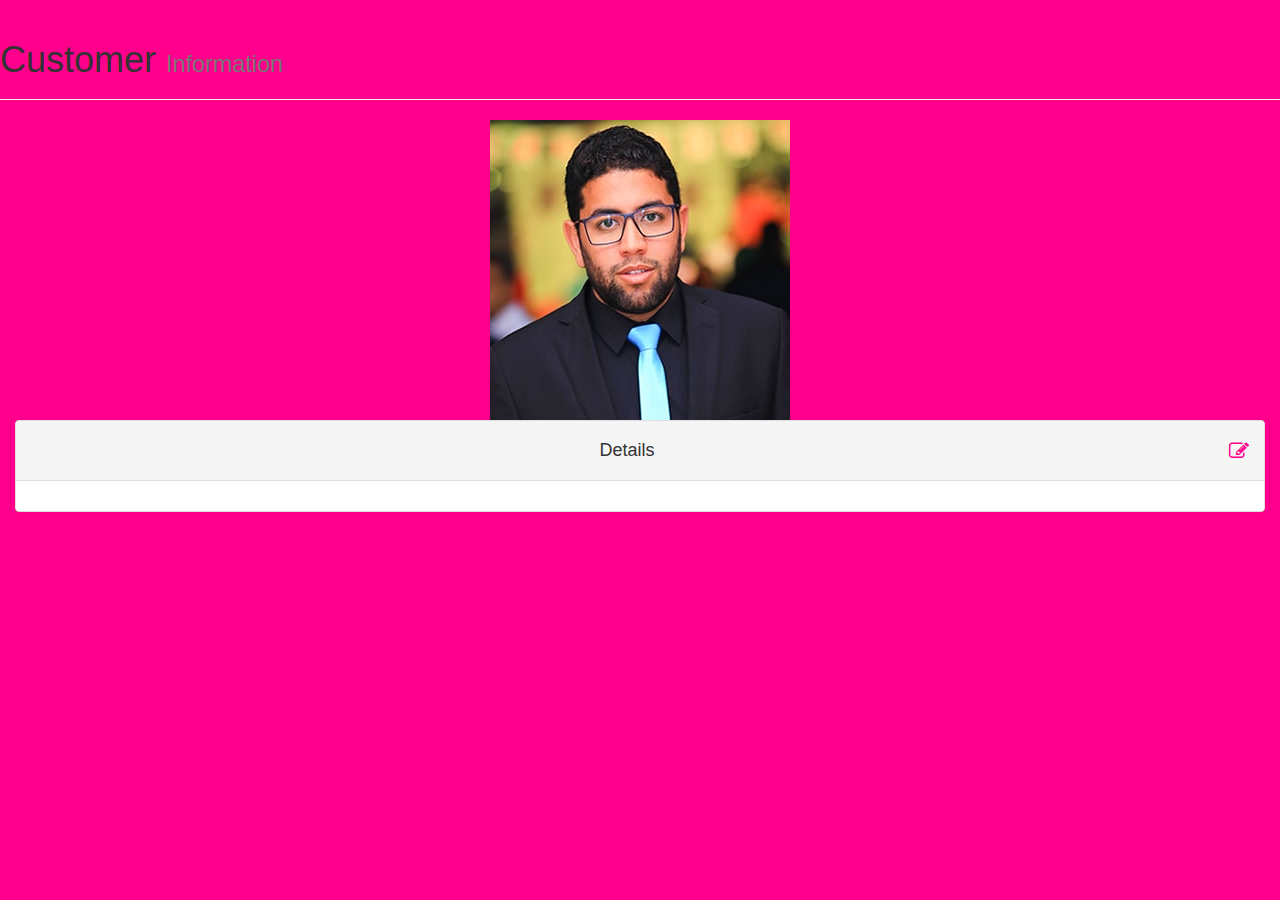
<file: Editable Table/index.html>
<!DOCTYPE html>
<html>
<head>
    <meta charset="utf-8" />
    <title>Customer Information</title>
    <meta name="viewport" content="width=device-width, initial-scale=1.0" />

    <link rel="stylesheet" type="text/css" href="bootstrap/css/bootstrap.min.css" />
    <link rel="stylesheet" type="text/css" href="font-awesome/css/font-awesome.min.css" />

    <script type="text/javascript" src="js/jquery-1.10.2.min.js"></script>
    <script type="text/javascript" src="bootstrap/js/bootstrap.min.js"></script>
</head>
<body style="background-color: #ff008c;>

<div class="container">

<div class="page-header">
    <h1>Customer <small>Information</small></h1>
</div><center>
<img src="1.jpg"></center>

<!-- Editable Table - START -->

<div class="col-md-12">
    <div class="panel panel-default">
        <div class="panel-heading">
            <h4 class="text-center">Details <span class="fa fa-edit pull-right bigicon"></span></h4>
        </div>
        <div class="panel-body text-center">            
            <div id="grid"></div>
        </div>
    </div>
</div>

<!-- you need to include the shieldui css and js assets in order for the grids to work -->
<link rel="stylesheet" type="text/css" href="http://prepbootstrap.com/Content/shieldui-lite/dist/css/light/all.min.css" />
<script type="text/javascript" src="http://prepbootstrap.com/Content/shieldui-lite/dist/js/shieldui-lite-all.min.js"></script>

<script type="text/javascript" src="http://prepbootstrap.com/Content/data/shortGridData.js"></script>

<script type="text/javascript">
    $(document).ready(function () {
        $("#grid").shieldGrid({
            dataSource: {
                data: gridData,
                schema: {
                    fields: {
                        id: { path: "id", type: Number },
                        
                        name: { path: "name", type: String },
                        address: { path: "address", type: String },
                        month: { path: "month", type: Date },
                        isActive: { path: "isActive", type: Boolean },
                        email: { path: "email", type: String },
                        
                    }
                }
            },
            sorting: {
                multiple: true
            },
            rowHover: false,
            columns: [
                { field: "name", title: "Person Name", width: "120px" },
                
                { field: "address", title: "Address", width: "100px" },
                { field: "month", title: "Date of Birth", format: "{0:MM/dd/yyyy}", width: "120px" },
                
                { field: "email", title: "Email Address", width: "100px" },
                                
                {
                    width: 100,
                    title: "Update/Delete Column",
                    buttons: [
                        { commandName: "edit", caption: "Edit" },
                        { commandName: "delete", caption: "Delete" }
                    ]
                }
            ],
            editing: {
                enabled: true,
                mode: "popup",
                confirmation: {
                    "delete": {
                        enabled: true,
                        template: function (item) {
                            return "Delete row with ID = " + item.id
                        }
                    }
                }
            }            
        });

       
    });
</script>

<style type="text/css">
    .sui-button-cell
    {
        text-align: center;
    }

    .sui-checkbox
    {
        font-size: 17px !important;
        padding-bottom: 4px !important;
    }

    .deleteButton img
    {
        margin-right: 3px;
        vertical-align: bottom;
    }

    .bigicon
    {
        color: #ff008c;
        font-size: 20px;
    }
</style>

<!-- Editable Table - END -->

</div>


</body>
</html>
</file>
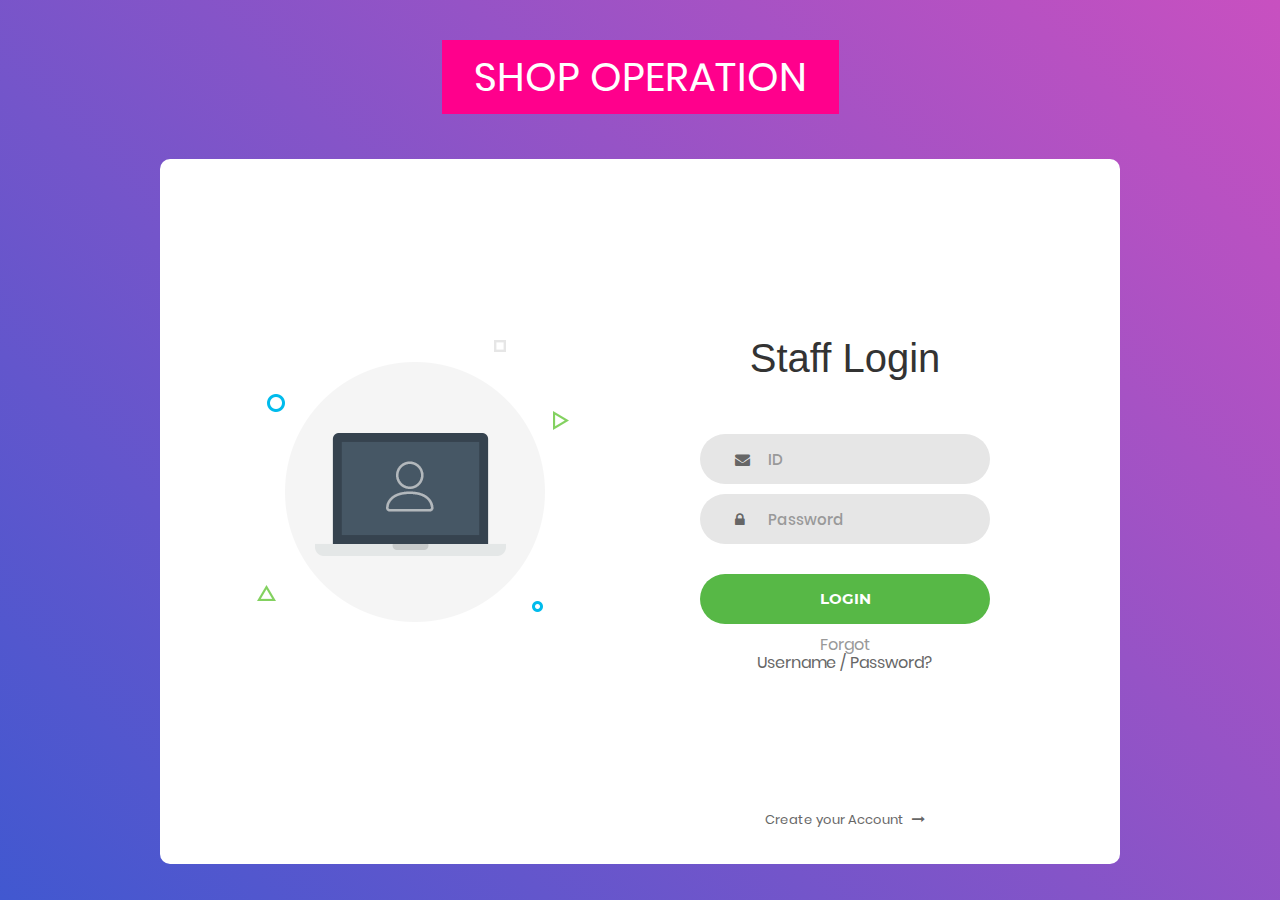
<file: LOGIN SCREEN/index.html>
<!DOCTYPE html>
<html lang="en">
<head>
	<title>Login</title>
	<meta charset="UTF-8">
	<meta name="viewport" content="width=device-width, initial-scale=1">
<!--===============================================================================================-->	
	<link rel="icon" type="image/png" href="images/icons/favicon.ico"/>
<!--===============================================================================================-->
	<link rel="stylesheet" type="text/css" href="vendor/bootstrap/css/bootstrap.min.css">
<!--===============================================================================================-->
	<link rel="stylesheet" type="text/css" href="fonts/font-awesome-4.7.0/css/font-awesome.min.css">
<!--===============================================================================================-->
	<link rel="stylesheet" type="text/css" href="vendor/animate/animate.css">
<!--===============================================================================================-->	
	<link rel="stylesheet" type="text/css" href="vendor/css-hamburgers/hamburgers.min.css">
<!--===============================================================================================-->
	<link rel="stylesheet" type="text/css" href="vendor/select2/select2.min.css">
<!--===============================================================================================-->
	<link rel="stylesheet" type="text/css" href="css/util.css">
	<link rel="stylesheet" type="text/css" href="css/main.css">
<!--===============================================================================================-->
</head>
<body>

	
	<div class="limiter">
	
	
		<div class="container-login100">
		<button class="button button1" alt="center"><h1>SHOP OPERATION</h1></button>
		
			<div class="wrap-login100">
			
			
				<div class="login100-pic js-tilt" data-tilt>
				
				

					<img src="images/img-01.png" alt="IMG">
				</div>
				<div>
				<style>
.button {
  border: none;
  color: white;
  padding: 15px 32px;
  text-align: center;
  text-decoration: none;
  display: inline-block;
  font-size: 16px;
  margin: 4px 2px;
  cursor: pointer;
}

.button1 {background-color: #ff008c;} /* Green */
.button2 {background-color: #008CBA;} /* Blue */
</style>
</head>







				<form class="login100-form validate-form">
					<span class="login100-form-title"><h1>
						Staff Login</h1>
					</span>

					<div class="wrap-input100 validate-input" data-validate = "Valid email is required: ex@abc.xyz">
						<input class="input100" type="text" name="email" placeholder="ID">
						<span class="focus-input100"></span>
						<span class="symbol-input100">
							<i class="fa fa-envelope" aria-hidden="true"></i>
						</span>
					</div>

					<div class="wrap-input100 validate-input" data-validate = "Password is required">
						<input class="input100" type="password" name="pass" placeholder="Password">
						<span class="focus-input100"></span>
						<span class="symbol-input100">
							<i class="fa fa-lock" aria-hidden="true"></i>
						</span>
					</div>
					
					<div class="container-login100-form-btn">
						<button class="login100-form-btn">
							Login
						</button>
					</div>

					<div class="text-center p-t-12">
						<span class="txt1"><h6>
							Forgot</h6>
						</span>
						<a class="txt2" href="#"><h6>
							Username / Password?</h6>
						</a>
					</div>

					<div class="text-center p-t-136">
						<a class="txt2" href="#">
							Create your Account
							<i class="fa fa-long-arrow-right m-l-5" aria-hidden="true"></i>
						</a>
					</div>
				</form>
			</div>
		</div>
	</div>
	
	

	
<!--===============================================================================================-->	
	<script src="vendor/jquery/jquery-3.2.1.min.js"></script>
<!--===============================================================================================-->
	<script src="vendor/bootstrap/js/popper.js"></script>
	<script src="vendor/bootstrap/js/bootstrap.min.js"></script>
<!--===============================================================================================-->
	<script src="vendor/select2/select2.min.js"></script>
<!--===============================================================================================-->
	<script src="vendor/tilt/tilt.jquery.min.js"></script>
	<script >
		$('.js-tilt').tilt({
			scale: 1.1
		})
	</script>
<!--===============================================================================================-->
	<script src="js/main.js"></script>

</body>
</html>
</file>
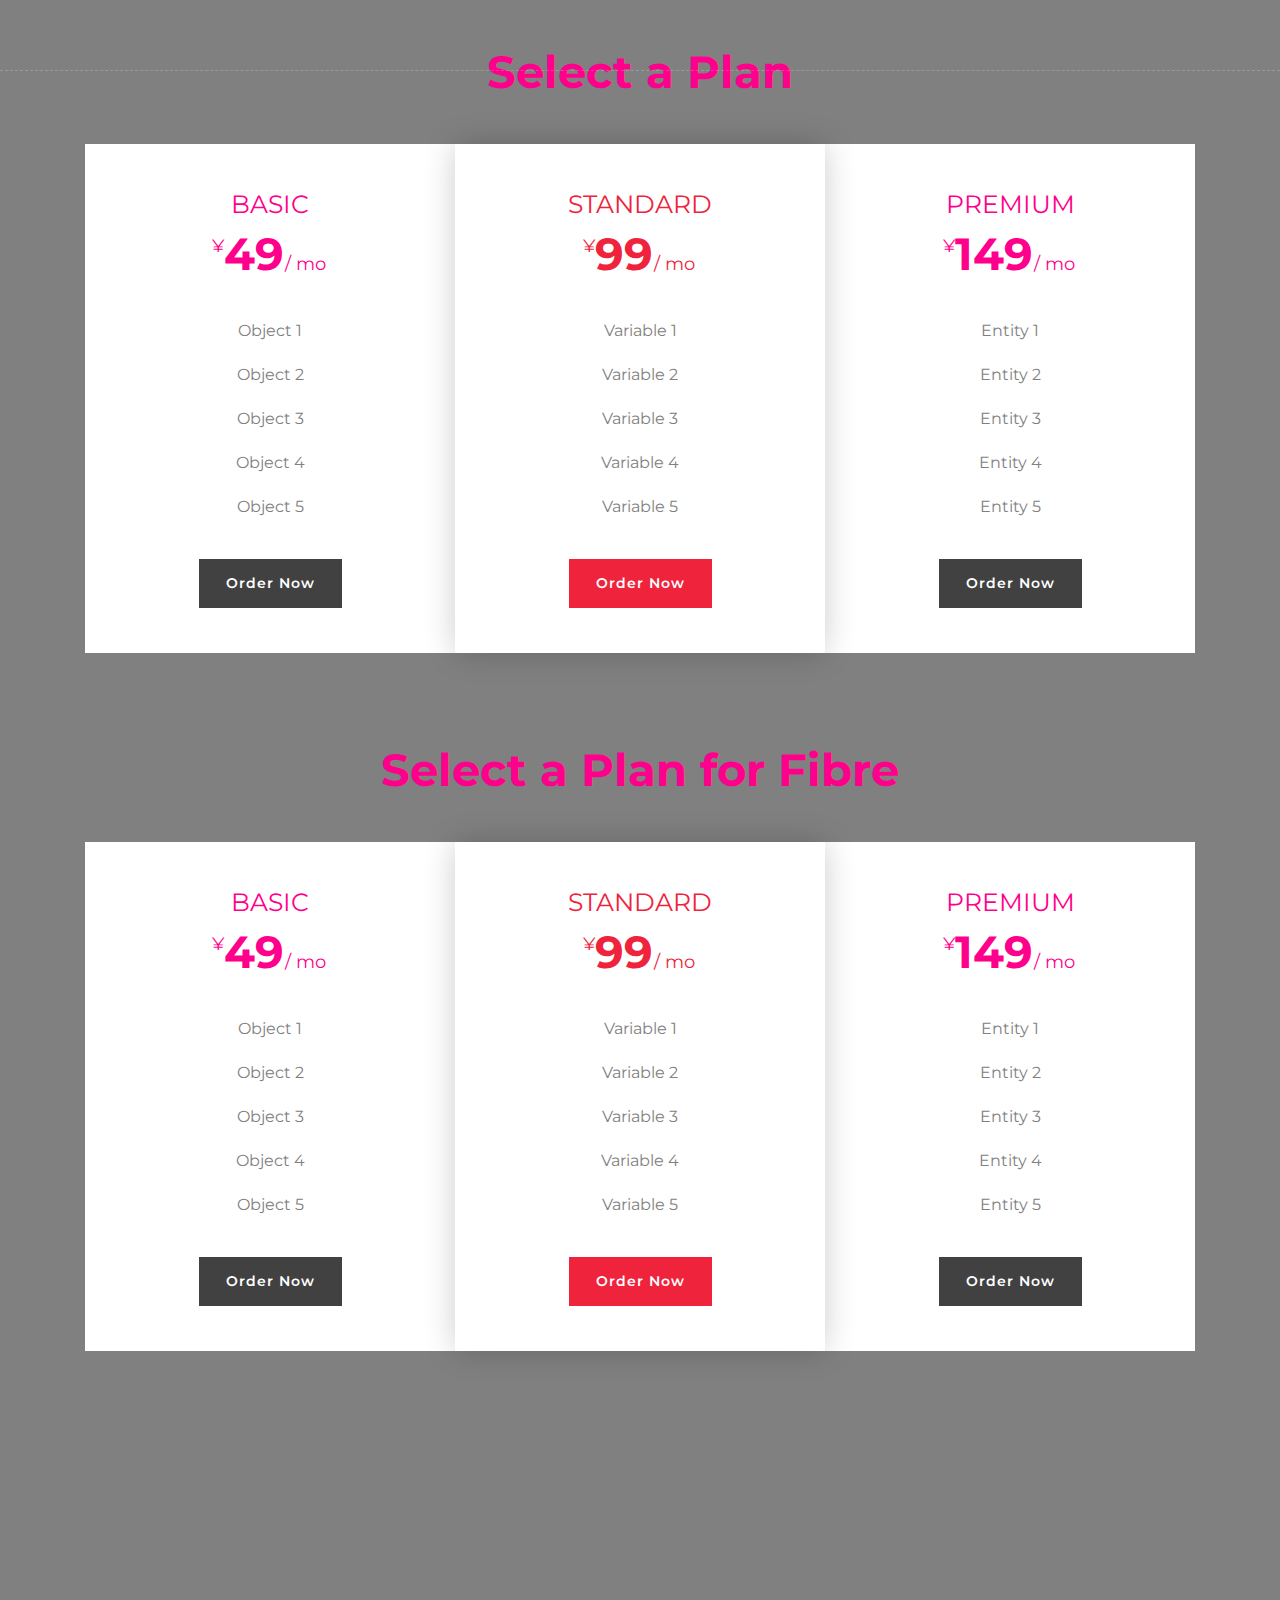
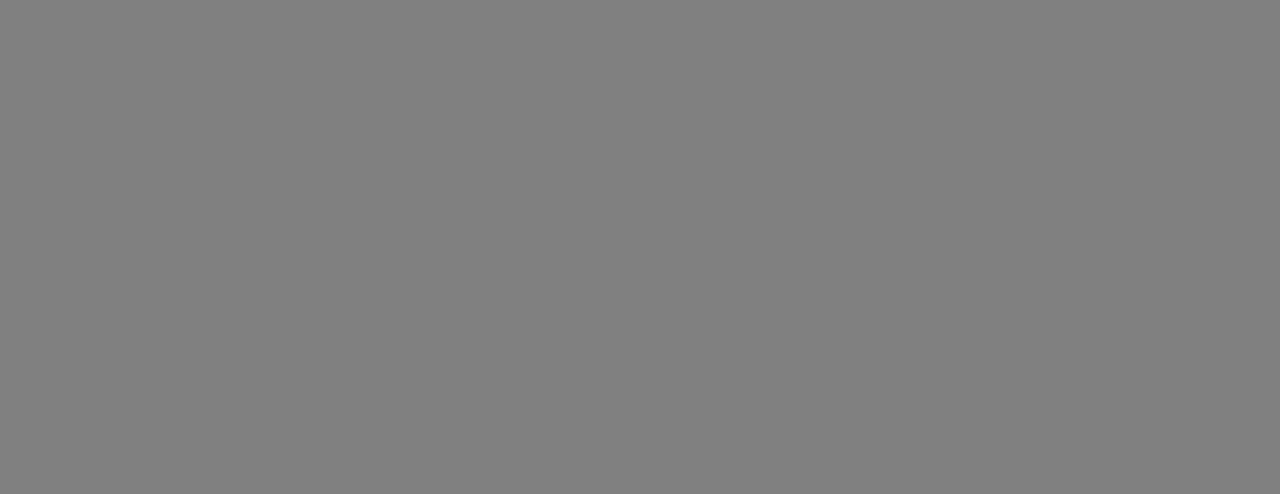
<file: PLANS PAGE/index.html>
<!DOCTYPE html>
<html lang="en">
    <head>
        <meta charset="utf-8">
        <title>Aiotel</title>
        <meta content="width=device-width, initial-scale=1.0" name="viewport">
        <meta content="Free Website Template" name="keywords">
        <meta content="Free Website Template" name="description">

        <!-- Favicon -->
        <link href="img/favicon.ico" rel="icon">

        <!-- Google Font -->
        <link href="https://fonts.googleapis.com/css2?family=Montserrat:wght@300;400;500;600;700&display=swap" rel="stylesheet">

        <!-- CSS Libraries -->
        <link href="https://stackpath.bootstrapcdn.com/bootstrap/4.4.1/css/bootstrap.min.css" rel="stylesheet">
        <link href="https://cdnjs.cloudflare.com/ajax/libs/font-awesome/5.10.0/css/all.min.css" rel="stylesheet">
        <link href="lib/animate/animate.min.css" rel="stylesheet">
        <link href="lib/owlcarousel/assets/owl.carousel.min.css" rel="stylesheet">
        <link href="lib/lightbox/css/lightbox.min.css" rel="stylesheet">

        <!-- Template Stylesheet -->
        <link href="css/style.css" rel="stylesheet">
    </head>

    <body data-spy="scroll" data-target=".navbar" data-offset="51">
        <!-- Nav Bar Start -->
        <div class="navbar navbar-expand-lg bg-light navbar-light">
            <div class="container-fluid">
                <a href="index.html" class="navbar-brand" > </a>
                <button type="button" class="navbar-toggler" data-toggle="collapse" data-target="#navbarCollapse">
                    <span class="navbar-toggler-icon"></span>
                </button>

                <div class="collapse navbar-collapse justify-content-between" id="navbarCollapse">
                    
                </div>
            </div>
        </div>
        <!-- Nav Bar End -->


       
        
        
        <!-- Price Start -->
        <div class="price" id="price">
            <div class="container">
                <div class="section-header text-center wow zoomIn" data-wow-delay="0.1s">
                    
                    <h2>Select a Plan</h2>
                </div>
                <div class="row">
                    <div class="col-md-4 wow fadeInUp" data-wow-delay="0.5s">
                        <div class="price-item">
                            <div class="price-header">
                                <div class="price-title">
                                    <h2>Basic</h2>
                                </div>
                                <div class="price-prices">
                                    <h2><small>¥</small>49<span>/ mo</span></h2>
                                </div>
                            </div>
                            <div class="price-body">
                                <div class="price-description">
                                    <ul>
                                        <li>Object 1 </li>
                                        <li>Object 2</li>
                                        <li>Object 3</li>
                                        <li>Object 4</li>
                                        <li>Object 5</li>
                                    </ul>
                                </div>
                            </div>
                            <div class="price-footer">
                                <div class="price-action">
                                    <a class="btn" href="">Order Now</a>
                                </div>
                            </div>
                        </div>
                    </div>
                    <div class="col-md-4 wow fadeInUp" data-wow-delay="0.0s">
                        <div class="price-item featured-item">
                            <div class="price-header">
                                <div class="price-title">
                                    <h2>Standard</h2>
                                </div>
                                <div class="price-prices">
                                    <h2><small>¥</small>99<span>/ mo</span></h2>
                                </div>
                            </div>
                            <div class="price-body">
                                <div class="price-description">
                                    <ul>
                                        <li>Variable 1</li>
                                        <li>Variable 2</li>
                                        <li>Variable 3</li>
                                        <li>Variable 4</li>
                                        <li>Variable 5</li>
                                    </ul>
                                </div>
                            </div>
                            <div class="price-footer">
                                <div class="price-action">
                                    <a class="btn" href="">Order Now</a>
                                </div>
                            </div>
                        </div>
                    </div>
                    <div class="col-md-4 wow fadeInUp" data-wow-delay="0.5s">
                        <div class="price-item">
                            <div class="price-header">
                                <div class="price-title">
                                    <h2>Premium</h2>
                                </div>
                                <div class="price-prices">
                                    <h2><small>¥</small>149<span>/ mo</span></h2>
                                </div>
                            </div>
                            <div class="price-body">
                                <div class="price-description">
                                    <ul>
                                        <li>Entity 1</li>
                                        <li>Entity 2</li>
                                        <li>Entity 3</li>
                                        <li>Entity 4</li>
                                        <li>Entity 5</li>
                                    </ul>
                                </div>
                            </div>
                            <div class="price-footer">
                                <div class="price-action">
                                    <a class="btn" href="">Order Now</a>
                                </div>
                            </div>
                        </div>
                    </div>
                </div>
            </div>
        </div>
        <!-- Price End -->
		<!-- Price Start -->
        <div class="price" id="price">
            <div class="container">
                <div class="section-header text-center wow zoomIn" data-wow-delay="0.1s">
                    
                    <h2>Select a Plan for Fibre</h2>
                </div>
                <div class="row">
                    <div class="col-md-4 wow fadeInUp" data-wow-delay="0.5s">
                        <div class="price-item">
                            <div class="price-header">
                                <div class="price-title">
                                    <h2>Basic</h2>
                                </div>
                                <div class="price-prices">
                                    <h2><small>¥</small>49<span>/ mo</span></h2>
                                </div>
                            </div>
                            <div class="price-body">
                                <div class="price-description">
                                    <ul>
                                        <li>Object 1 </li>
                                        <li>Object 2</li>
                                        <li>Object 3</li>
                                        <li>Object 4</li>
                                        <li>Object 5</li>
                                    </ul>
                                </div>
                            </div>
                            <div class="price-footer">
                                <div class="price-action">
                                    <a class="btn" href="">Order Now</a>
                                </div>
                            </div>
                        </div>
                    </div>
                    <div class="col-md-4 wow fadeInUp" data-wow-delay="0.0s">
                        <div class="price-item featured-item">
                            <div class="price-header">
                                <div class="price-title">
                                    <h2>Standard</h2>
                                </div>
                                <div class="price-prices">
                                    <h2><small>¥</small>99<span>/ mo</span></h2>
                                </div>
                            </div>
                            <div class="price-body">
                                <div class="price-description">
                                    <ul>
                                        <li>Variable 1</li>
                                        <li>Variable 2</li>
                                        <li>Variable 3</li>
                                        <li>Variable 4</li>
                                        <li>Variable 5</li>
                                    </ul>
                                </div>
                            </div>
                            <div class="price-footer">
                                <div class="price-action">
                                    <a class="btn" href="">Order Now</a>
                                </div>
                            </div>
                        </div>
                    </div>
                    <div class="col-md-4 wow fadeInUp" data-wow-delay="0.5s">
                        <div class="price-item">
                            <div class="price-header">
                                <div class="price-title">
                                    <h2>Premium</h2>
                                </div>
                                <div class="price-prices">
                                    <h2><small>¥</small>149<span>/ mo</span></h2>
                                </div>
                            </div>
                            <div class="price-body">
                                <div class="price-description">
                                    <ul>
                                        <li>Entity 1</li>
                                        <li>Entity 2</li>
                                        <li>Entity 3</li>
                                        <li>Entity 4</li>
                                        <li>Entity 5</li>
                                    </ul>
                                </div>
                            </div>
                            <div class="price-footer">
                                <div class="price-action">
                                    <a class="btn" href="">Order Now</a>
                                </div>
                            </div>
                        </div>
                    </div>
                </div>
            </div>
        </div>
        <!-- Price End -->
		<!-- Price Start -->
        <div class="price" id="price">
            <div class="container">
                <div class="section-header text-center wow zoomIn" data-wow-delay="0.1s">
                    
                    <h2>Select a Plan for Mobile</h2>
                </div>
                <div class="row">
                    <div class="col-md-4 wow fadeInUp" data-wow-delay="0.5s">
                        <div class="price-item">
                            <div class="price-header">
                                <div class="price-title">
                                    <h2>Basic</h2>
                                </div>
                                <div class="price-prices">
                                    <h2><small>¥</small>49<span>/ mo</span></h2>
                                </div>
                            </div>
                            <div class="price-body">
                                <div class="price-description">
                                    <ul>
                                        <li>Object 1 </li>
                                        <li>Object 2</li>
                                        <li>Object 3</li>
                                        <li>Object 4</li>
                                        <li>Object 5</li>
                                    </ul>
                                </div>
                            </div>
                            <div class="price-footer">
                                <div class="price-action">
                                    <a class="btn" href="">Order Now</a>
                                </div>
                            </div>
                        </div>
                    </div>
                    <div class="col-md-4 wow fadeInUp" data-wow-delay="0.0s">
                        <div class="price-item featured-item">
                            <div class="price-header">
                                <div class="price-title">
                                    <h2>Standard</h2>
                                </div>
                                <div class="price-prices">
                                    <h2><small>¥</small>99<span>/ mo</span></h2>
                                </div>
                            </div>
                            <div class="price-body">
                                <div class="price-description">
                                    <ul>
                                        <li>Variable 1</li>
                                        <li>Variable 2</li>
                                        <li>Variable 3</li>
                                        <li>Variable 4</li>
                                        <li>Variable 5</li>
                                    </ul>
                                </div>
                            </div>
                            <div class="price-footer">
                                <div class="price-action">
                                    <a class="btn" href="">Order Now</a>
                                </div>
                            </div>
                        </div>
                    </div>
                    <div class="col-md-4 wow fadeInUp" data-wow-delay="0.5s">
                        <div class="price-item">
                            <div class="price-header">
                                <div class="price-title">
                                    <h2>Premium</h2>
                                </div>
                                <div class="price-prices">
                                    <h2><small>¥</small>149<span>/ mo</span></h2>
                                </div>
                            </div>
                            <div class="price-body">
                                <div class="price-description">
                                    <ul>
                                        <li>Entity 1</li>
                                        <li>Entity 2</li>
                                        <li>Entity 3</li>
                                        <li>Entity 4</li>
                                        <li>Entity 5</li>
                                    </ul>
                                </div>
                            </div>
                            <div class="price-footer">
                                <div class="price-action">
                                    <a class="btn" href="">Order Now</a>
                                </div>
                            </div>
                        </div>
                    </div>
                </div>
            </div>
        </div>
        <!-- Price End -->
		
        
        
                                
        
        <!-- JavaScript Libraries -->
        <script src="https://code.jquery.com/jquery-3.4.1.min.js"></script>
        <script src="https://stackpath.bootstrapcdn.com/bootstrap/4.4.1/js/bootstrap.bundle.min.js"></script>
        <script src="lib/easing/easing.min.js"></script>
        <script src="lib/wow/wow.min.js"></script>
        <script src="lib/waypoints/waypoints.min.js"></script>
        <script src="lib/typed/typed.min.js"></script>
        <script src="lib/owlcarousel/owl.carousel.min.js"></script>
        <script src="lib/isotope/isotope.pkgd.min.js"></script>
        <script src="lib/lightbox/js/lightbox.min.js"></script>
        
        <!-- Contact Javascript File -->
        <script src="mail/jqBootstrapValidation.min.js"></script>
        <script src="mail/contact.js"></script>

        <!-- Template Javascript -->
        <script src="js/main.js"></script>
    </body>
</html>
</file>
<file: LOGIN SCREEN/css/util.css>
/*[ FONT SIZE ]
///////////////////////////////////////////////////////////
*/
.fs-1 {font-size: 1px;}
.fs-2 {font-size: 2px;}
.fs-3 {font-size: 3px;}
.fs-4 {font-size: 4px;}
.fs-5 {font-size: 5px;}
.fs-6 {font-size: 6px;}
.fs-7 {font-size: 7px;}
.fs-8 {font-size: 8px;}
.fs-9 {font-size: 9px;}
.fs-10 {font-size: 10px;}
.fs-11 {font-size: 11px;}
.fs-12 {font-size: 12px;}
.fs-13 {font-size: 13px;}
.fs-14 {font-size: 14px;}
.fs-15 {font-size: 15px;}
.fs-16 {font-size: 16px;}
.fs-17 {font-size: 17px;}
.fs-18 {font-size: 18px;}
.fs-19 {font-size: 19px;}
.fs-20 {font-size: 20px;}
.fs-21 {font-size: 21px;}
.fs-22 {font-size: 22px;}
.fs-23 {font-size: 23px;}
.fs-24 {font-size: 24px;}
.fs-25 {font-size: 25px;}
.fs-26 {font-size: 26px;}
.fs-27 {font-size: 27px;}
.fs-28 {font-size: 28px;}
.fs-29 {font-size: 29px;}
.fs-30 {font-size: 30px;}
.fs-31 {font-size: 31px;}
.fs-32 {font-size: 32px;}
.fs-33 {font-size: 33px;}
.fs-34 {font-size: 34px;}
.fs-35 {font-size: 35px;}
.fs-36 {font-size: 36px;}
.fs-37 {font-size: 37px;}
.fs-38 {font-size: 38px;}
.fs-39 {font-size: 39px;}
.fs-40 {font-size: 40px;}
.fs-41 {font-size: 41px;}
.fs-42 {font-size: 42px;}
.fs-43 {font-size: 43px;}
.fs-44 {font-size: 44px;}
.fs-45 {font-size: 45px;}
.fs-46 {font-size: 46px;}
.fs-47 {font-size: 47px;}
.fs-48 {font-size: 48px;}
.fs-49 {font-size: 49px;}
.fs-50 {font-size: 50px;}
.fs-51 {font-size: 51px;}
.fs-52 {font-size: 52px;}
.fs-53 {font-size: 53px;}
.fs-54 {font-size: 54px;}
.fs-55 {font-size: 55px;}
.fs-56 {font-size: 56px;}
.fs-57 {font-size: 57px;}
.fs-58 {font-size: 58px;}
.fs-59 {font-size: 59px;}
.fs-60 {font-size: 60px;}
.fs-61 {font-size: 61px;}
.fs-62 {font-size: 62px;}
.fs-63 {font-size: 63px;}
.fs-64 {font-size: 64px;}
.fs-65 {font-size: 65px;}
.fs-66 {font-size: 66px;}
.fs-67 {font-size: 67px;}
.fs-68 {font-size: 68px;}
.fs-69 {font-size: 69px;}
.fs-70 {font-size: 70px;}
.fs-71 {font-size: 71px;}
.fs-72 {font-size: 72px;}
.fs-73 {font-size: 73px;}
.fs-74 {font-size: 74px;}
.fs-75 {font-size: 75px;}
.fs-76 {font-size: 76px;}
.fs-77 {font-size: 77px;}
.fs-78 {font-size: 78px;}
.fs-79 {font-size: 79px;}
.fs-80 {font-size: 80px;}
.fs-81 {font-size: 81px;}
.fs-82 {font-size: 82px;}
.fs-83 {font-size: 83px;}
.fs-84 {font-size: 84px;}
.fs-85 {font-size: 85px;}
.fs-86 {font-size: 86px;}
.fs-87 {font-size: 87px;}
.fs-88 {font-size: 88px;}
.fs-89 {font-size: 89px;}
.fs-90 {font-size: 90px;}
.fs-91 {font-size: 91px;}
.fs-92 {font-size: 92px;}
.fs-93 {font-size: 93px;}
.fs-94 {font-size: 94px;}
.fs-95 {font-size: 95px;}
.fs-96 {font-size: 96px;}
.fs-97 {font-size: 97px;}
.fs-98 {font-size: 98px;}
.fs-99 {font-size: 99px;}
.fs-100 {font-size: 100px;}
.fs-101 {font-size: 101px;}
.fs-102 {font-size: 102px;}
.fs-103 {font-size: 103px;}
.fs-104 {font-size: 104px;}
.fs-105 {font-size: 105px;}
.fs-106 {font-size: 106px;}
.fs-107 {font-size: 107px;}
.fs-108 {font-size: 108px;}
.fs-109 {font-size: 109px;}
.fs-110 {font-size: 110px;}
.fs-111 {font-size: 111px;}
.fs-112 {font-size: 112px;}
.fs-113 {font-size: 113px;}
.fs-114 {font-size: 114px;}
.fs-115 {font-size: 115px;}
.fs-116 {font-size: 116px;}
.fs-117 {font-size: 117px;}
.fs-118 {font-size: 118px;}
.fs-119 {font-size: 119px;}
.fs-120 {font-size: 120px;}
.fs-121 {font-size: 121px;}
.fs-122 {font-size: 122px;}
.fs-123 {font-size: 123px;}
.fs-124 {font-size: 124px;}
.fs-125 {font-size: 125px;}
.fs-126 {font-size: 126px;}
.fs-127 {font-size: 127px;}
.fs-128 {font-size: 128px;}
.fs-129 {font-size: 129px;}
.fs-130 {font-size: 130px;}
.fs-131 {font-size: 131px;}
.fs-132 {font-size: 132px;}
.fs-133 {font-size: 133px;}
.fs-134 {font-size: 134px;}
.fs-135 {font-size: 135px;}
.fs-136 {font-size: 136px;}
.fs-137 {font-size: 137px;}
.fs-138 {font-size: 138px;}
.fs-139 {font-size: 139px;}
.fs-140 {font-size: 140px;}
.fs-141 {font-size: 141px;}
.fs-142 {font-size: 142px;}
.fs-143 {font-size: 143px;}
.fs-144 {font-size: 144px;}
.fs-145 {font-size: 145px;}
.fs-146 {font-size: 146px;}
.fs-147 {font-size: 147px;}
.fs-148 {font-size: 148px;}
.fs-149 {font-size: 149px;}
.fs-150 {font-size: 150px;}
.fs-151 {font-size: 151px;}
.fs-152 {font-size: 152px;}
.fs-153 {font-size: 153px;}
.fs-154 {font-size: 154px;}
.fs-155 {font-size: 155px;}
.fs-156 {font-size: 156px;}
.fs-157 {font-size: 157px;}
.fs-158 {font-size: 158px;}
.fs-159 {font-size: 159px;}
.fs-160 {font-size: 160px;}
.fs-161 {font-size: 161px;}
.fs-162 {font-size: 162px;}
.fs-163 {font-size: 163px;}
.fs-164 {font-size: 164px;}
.fs-165 {font-size: 165px;}
.fs-166 {font-size: 166px;}
.fs-167 {font-size: 167px;}
.fs-168 {font-size: 168px;}
.fs-169 {font-size: 169px;}
.fs-170 {font-size: 170px;}
.fs-171 {font-size: 171px;}
.fs-172 {font-size: 172px;}
.fs-173 {font-size: 173px;}
.fs-174 {font-size: 174px;}
.fs-175 {font-size: 175px;}
.fs-176 {font-size: 176px;}
.fs-177 {font-size: 177px;}
.fs-178 {font-size: 178px;}
.fs-179 {font-size: 179px;}
.fs-180 {font-size: 180px;}
.fs-181 {font-size: 181px;}
.fs-182 {font-size: 182px;}
.fs-183 {font-size: 183px;}
.fs-184 {font-size: 184px;}
.fs-185 {font-size: 185px;}
.fs-186 {font-size: 186px;}
.fs-187 {font-size: 187px;}
.fs-188 {font-size: 188px;}
.fs-189 {font-size: 189px;}
.fs-190 {font-size: 190px;}
.fs-191 {font-size: 191px;}
.fs-192 {font-size: 192px;}
.fs-193 {font-size: 193px;}
.fs-194 {font-size: 194px;}
.fs-195 {font-size: 195px;}
.fs-196 {font-size: 196px;}
.fs-197 {font-size: 197px;}
.fs-198 {font-size: 198px;}
.fs-199 {font-size: 199px;}
.fs-200 {font-size: 200px;}

/*[ PADDING ]
///////////////////////////////////////////////////////////
*/
.p-t-0 {padding-top: 0px;}
.p-t-1 {padding-top: 1px;}
.p-t-2 {padding-top: 2px;}
.p-t-3 {padding-top: 3px;}
.p-t-4 {padding-top: 4px;}
.p-t-5 {padding-top: 5px;}
.p-t-6 {padding-top: 6px;}
.p-t-7 {padding-top: 7px;}
.p-t-8 {padding-top: 8px;}
.p-t-9 {padding-top: 9px;}
.p-t-10 {padding-top: 10px;}
.p-t-11 {padding-top: 11px;}
.p-t-12 {padding-top: 12px;}
.p-t-13 {padding-top: 13px;}
.p-t-14 {padding-top: 14px;}
.p-t-15 {padding-top: 15px;}
.p-t-16 {padding-top: 16px;}
.p-t-17 {padding-top: 17px;}
.p-t-18 {padding-top: 18px;}
.p-t-19 {padding-top: 19px;}
.p-t-20 {padding-top: 20px;}
.p-t-21 {padding-top: 21px;}
.p-t-22 {padding-top: 22px;}
.p-t-23 {padding-top: 23px;}
.p-t-24 {padding-top: 24px;}
.p-t-25 {padding-top: 25px;}
.p-t-26 {padding-top: 26px;}
.p-t-27 {padding-top: 27px;}
.p-t-28 {padding-top: 28px;}
.p-t-29 {padding-top: 29px;}
.p-t-30 {padding-top: 30px;}
.p-t-31 {padding-top: 31px;}
.p-t-32 {padding-top: 32px;}
.p-t-33 {padding-top: 33px;}
.p-t-34 {padding-top: 34px;}
.p-t-35 {padding-top: 35px;}
.p-t-36 {padding-top: 36px;}
.p-t-37 {padding-top: 37px;}
.p-t-38 {padding-top: 38px;}
.p-t-39 {padding-top: 39px;}
.p-t-40 {padding-top: 40px;}
.p-t-41 {padding-top: 41px;}
.p-t-42 {padding-top: 42px;}
.p-t-43 {padding-top: 43px;}
.p-t-44 {padding-top: 44px;}
.p-t-45 {padding-top: 45px;}
.p-t-46 {padding-top: 46px;}
.p-t-47 {padding-top: 47px;}
.p-t-48 {padding-top: 48px;}
.p-t-49 {padding-top: 49px;}
.p-t-50 {padding-top: 50px;}
.p-t-51 {padding-top: 51px;}
.p-t-52 {padding-top: 52px;}
.p-t-53 {padding-top: 53px;}
.p-t-54 {padding-top: 54px;}
.p-t-55 {padding-top: 55px;}
.p-t-56 {padding-top: 56px;}
.p-t-57 {padding-top: 57px;}
.p-t-58 {padding-top: 58px;}
.p-t-59 {padding-top: 59px;}
.p-t-60 {padding-top: 60px;}
.p-t-61 {padding-top: 61px;}
.p-t-62 {padding-top: 62px;}
.p-t-63 {padding-top: 63px;}
.p-t-64 {padding-top: 64px;}
.p-t-65 {padding-top: 65px;}
.p-t-66 {padding-top: 66px;}
.p-t-67 {padding-top: 67px;}
.p-t-68 {padding-top: 68px;}
.p-t-69 {padding-top: 69px;}
.p-t-70 {padding-top: 70px;}
.p-t-71 {padding-top: 71px;}
.p-t-72 {padding-top: 72px;}
.p-t-73 {padding-top: 73px;}
.p-t-74 {padding-top: 74px;}
.p-t-75 {padding-top: 75px;}
.p-t-76 {padding-top: 76px;}
.p-t-77 {padding-top: 77px;}
.p-t-78 {padding-top: 78px;}
.p-t-79 {padding-top: 79px;}
.p-t-80 {padding-top: 80px;}
.p-t-81 {padding-top: 81px;}
.p-t-82 {padding-top: 82px;}
.p-t-83 {padding-top: 83px;}
.p-t-84 {padding-top: 84px;}
.p-t-85 {padding-top: 85px;}
.p-t-86 {padding-top: 86px;}
.p-t-87 {padding-top: 87px;}
.p-t-88 {padding-top: 88px;}
.p-t-89 {padding-top: 89px;}
.p-t-90 {padding-top: 90px;}
.p-t-91 {padding-top: 91px;}
.p-t-92 {padding-top: 92px;}
.p-t-93 {padding-top: 93px;}
.p-t-94 {padding-top: 94px;}
.p-t-95 {padding-top: 95px;}
.p-t-96 {padding-top: 96px;}
.p-t-97 {padding-top: 97px;}
.p-t-98 {padding-top: 98px;}
.p-t-99 {padding-top: 99px;}
.p-t-100 {padding-top: 100px;}
.p-t-101 {padding-top: 101px;}
.p-t-102 {padding-top: 102px;}
.p-t-103 {padding-top: 103px;}
.p-t-104 {padding-top: 104px;}
.p-t-105 {padding-top: 105px;}
.p-t-106 {padding-top: 106px;}
.p-t-107 {padding-top: 107px;}
.p-t-108 {padding-top: 108px;}
.p-t-109 {padding-top: 109px;}
.p-t-110 {padding-top: 110px;}
.p-t-111 {padding-top: 111px;}
.p-t-112 {padding-top: 112px;}
.p-t-113 {padding-top: 113px;}
.p-t-114 {padding-top: 114px;}
.p-t-115 {padding-top: 115px;}
.p-t-116 {padding-top: 116px;}
.p-t-117 {padding-top: 117px;}
.p-t-118 {padding-top: 118px;}
.p-t-119 {padding-top: 119px;}
.p-t-120 {padding-top: 120px;}
.p-t-121 {padding-top: 121px;}
.p-t-122 {padding-top: 122px;}
.p-t-123 {padding-top: 123px;}
.p-t-124 {padding-top: 124px;}
.p-t-125 {padding-top: 125px;}
.p-t-126 {padding-top: 126px;}
.p-t-127 {padding-top: 127px;}
.p-t-128 {padding-top: 128px;}
.p-t-129 {padding-top: 129px;}
.p-t-130 {padding-top: 130px;}
.p-t-131 {padding-top: 131px;}
.p-t-132 {padding-top: 132px;}
.p-t-133 {padding-top: 133px;}
.p-t-134 {padding-top: 134px;}
.p-t-135 {padding-top: 135px;}
.p-t-136 {padding-top: 136px;}
.p-t-137 {padding-top: 137px;}
.p-t-138 {padding-top: 138px;}
.p-t-139 {padding-top: 139px;}
.p-t-140 {padding-top: 140px;}
.p-t-141 {padding-top: 141px;}
.p-t-142 {padding-top: 142px;}
.p-t-143 {padding-top: 143px;}
.p-t-144 {padding-top: 144px;}
.p-t-145 {padding-top: 145px;}
.p-t-146 {padding-top: 146px;}
.p-t-147 {padding-top: 147px;}
.p-t-148 {padding-top: 148px;}
.p-t-149 {padding-top: 149px;}
.p-t-150 {padding-top: 150px;}
.p-t-151 {padding-top: 151px;}
.p-t-152 {padding-top: 152px;}
.p-t-153 {padding-top: 153px;}
.p-t-154 {padding-top: 154px;}
.p-t-155 {padding-top: 155px;}
.p-t-156 {padding-top: 156px;}
.p-t-157 {padding-top: 157px;}
.p-t-158 {padding-top: 158px;}
.p-t-159 {padding-top: 159px;}
.p-t-160 {padding-top: 160px;}
.p-t-161 {padding-top: 161px;}
.p-t-162 {padding-top: 162px;}
.p-t-163 {padding-top: 163px;}
.p-t-164 {padding-top: 164px;}
.p-t-165 {padding-top: 165px;}
.p-t-166 {padding-top: 166px;}
.p-t-167 {padding-top: 167px;}
.p-t-168 {padding-top: 168px;}
.p-t-169 {padding-top: 169px;}
.p-t-170 {padding-top: 170px;}
.p-t-171 {padding-top: 171px;}
.p-t-172 {padding-top: 172px;}
.p-t-173 {padding-top: 173px;}
.p-t-174 {padding-top: 174px;}
.p-t-175 {padding-top: 175px;}
.p-t-176 {padding-top: 176px;}
.p-t-177 {padding-top: 177px;}
.p-t-178 {padding-top: 178px;}
.p-t-179 {padding-top: 179px;}
.p-t-180 {padding-top: 180px;}
.p-t-181 {padding-top: 181px;}
.p-t-182 {padding-top: 182px;}
.p-t-183 {padding-top: 183px;}
.p-t-184 {padding-top: 184px;}
.p-t-185 {padding-top: 185px;}
.p-t-186 {padding-top: 186px;}
.p-t-187 {padding-top: 187px;}
.p-t-188 {padding-top: 188px;}
.p-t-189 {padding-top: 189px;}
.p-t-190 {padding-top: 190px;}
.p-t-191 {padding-top: 191px;}
.p-t-192 {padding-top: 192px;}
.p-t-193 {padding-top: 193px;}
.p-t-194 {padding-top: 194px;}
.p-t-195 {padding-top: 195px;}
.p-t-196 {padding-top: 196px;}
.p-t-197 {padding-top: 197px;}
.p-t-198 {padding-top: 198px;}
.p-t-199 {padding-top: 199px;}
.p-t-200 {padding-top: 200px;}
.p-t-201 {padding-top: 201px;}
.p-t-202 {padding-top: 202px;}
.p-t-203 {padding-top: 203px;}
.p-t-204 {padding-top: 204px;}
.p-t-205 {padding-top: 205px;}
.p-t-206 {padding-top: 206px;}
.p-t-207 {padding-top: 207px;}
.p-t-208 {padding-top: 208px;}
.p-t-209 {padding-top: 209px;}
.p-t-210 {padding-top: 210px;}
.p-t-211 {padding-top: 211px;}
.p-t-212 {padding-top: 212px;}
.p-t-213 {padding-top: 213px;}
.p-t-214 {padding-top: 214px;}
.p-t-215 {padding-top: 215px;}
.p-t-216 {padding-top: 216px;}
.p-t-217 {padding-top: 217px;}
.p-t-218 {padding-top: 218px;}
.p-t-219 {padding-top: 219px;}
.p-t-220 {padding-top: 220px;}
.p-t-221 {padding-top: 221px;}
.p-t-222 {padding-top: 222px;}
.p-t-223 {padding-top: 223px;}
.p-t-224 {padding-top: 224px;}
.p-t-225 {padding-top: 225px;}
.p-t-226 {padding-top: 226px;}
.p-t-227 {padding-top: 227px;}
.p-t-228 {padding-top: 228px;}
.p-t-229 {padding-top: 229px;}
.p-t-230 {padding-top: 230px;}
.p-t-231 {padding-top: 231px;}
.p-t-232 {padding-top: 232px;}
.p-t-233 {padding-top: 233px;}
.p-t-234 {padding-top: 234px;}
.p-t-235 {padding-top: 235px;}
.p-t-236 {padding-top: 236px;}
.p-t-237 {padding-top: 237px;}
.p-t-238 {padding-top: 238px;}
.p-t-239 {padding-top: 239px;}
.p-t-240 {padding-top: 240px;}
.p-t-241 {padding-top: 241px;}
.p-t-242 {padding-top: 242px;}
.p-t-243 {padding-top: 243px;}
.p-t-244 {padding-top: 244px;}
.p-t-245 {padding-top: 245px;}
.p-t-246 {padding-top: 246px;}
.p-t-247 {padding-top: 247px;}
.p-t-248 {padding-top: 248px;}
.p-t-249 {padding-top: 249px;}
.p-t-250 {padding-top: 250px;}
.p-b-0 {padding-bottom: 0px;}
.p-b-1 {padding-bottom: 1px;}
.p-b-2 {padding-bottom: 2px;}
.p-b-3 {padding-bottom: 3px;}
.p-b-4 {padding-bottom: 4px;}
.p-b-5 {padding-bottom: 5px;}
.p-b-6 {padding-bottom: 6px;}
.p-b-7 {padding-bottom: 7px;}
.p-b-8 {padding-bottom: 8px;}
.p-b-9 {padding-bottom: 9px;}
.p-b-10 {padding-bottom: 10px;}
.p-b-11 {padding-bottom: 11px;}
.p-b-12 {padding-bottom: 12px;}
.p-b-13 {padding-bottom: 13px;}
.p-b-14 {padding-bottom: 14px;}
.p-b-15 {padding-bottom: 15px;}
.p-b-16 {padding-bottom: 16px;}
.p-b-17 {padding-bottom: 17px;}
.p-b-18 {padding-bottom: 18px;}
.p-b-19 {padding-bottom: 19px;}
.p-b-20 {padding-bottom: 20px;}
.p-b-21 {padding-bottom: 21px;}
.p-b-22 {padding-bottom: 22px;}
.p-b-23 {padding-bottom: 23px;}
.p-b-24 {padding-bottom: 24px;}
.p-b-25 {padding-bottom: 25px;}
.p-b-26 {padding-bottom: 26px;}
.p-b-27 {padding-bottom: 27px;}
.p-b-28 {padding-bottom: 28px;}
.p-b-29 {padding-bottom: 29px;}
.p-b-30 {padding-bottom: 30px;}
.p-b-31 {padding-bottom: 31px;}
.p-b-32 {padding-bottom: 32px;}
.p-b-33 {padding-bottom: 33px;}
.p-b-34 {padding-bottom: 34px;}
.p-b-35 {padding-bottom: 35px;}
.p-b-36 {padding-bottom: 36px;}
.p-b-37 {padding-bottom: 37px;}
.p-b-38 {padding-bottom: 38px;}
.p-b-39 {padding-bottom: 39px;}
.p-b-40 {padding-bottom: 40px;}
.p-b-41 {padding-bottom: 41px;}
.p-b-42 {padding-bottom: 42px;}
.p-b-43 {padding-bottom: 43px;}
.p-b-44 {padding-bottom: 44px;}
.p-b-45 {padding-bottom: 45px;}
.p-b-46 {padding-bottom: 46px;}
.p-b-47 {padding-bottom: 47px;}
.p-b-48 {padding-bottom: 48px;}
.p-b-49 {padding-bottom: 49px;}
.p-b-50 {padding-bottom: 50px;}
.p-b-51 {padding-bottom: 51px;}
.p-b-52 {padding-bottom: 52px;}
.p-b-53 {padding-bottom: 53px;}
.p-b-54 {padding-bottom: 54px;}
.p-b-55 {padding-bottom: 55px;}
.p-b-56 {padding-bottom: 56px;}
.p-b-57 {padding-bottom: 57px;}
.p-b-58 {padding-bottom: 58px;}
.p-b-59 {padding-bottom: 59px;}
.p-b-60 {padding-bottom: 60px;}
.p-b-61 {padding-bottom: 61px;}
.p-b-62 {padding-bottom: 62px;}
.p-b-63 {padding-bottom: 63px;}
.p-b-64 {padding-bottom: 64px;}
.p-b-65 {padding-bottom: 65px;}
.p-b-66 {padding-bottom: 66px;}
.p-b-67 {padding-bottom: 67px;}
.p-b-68 {padding-bottom: 68px;}
.p-b-69 {padding-bottom: 69px;}
.p-b-70 {padding-bottom: 70px;}
.p-b-71 {padding-bottom: 71px;}
.p-b-72 {padding-bottom: 72px;}
.p-b-73 {padding-bottom: 73px;}
.p-b-74 {padding-bottom: 74px;}
.p-b-75 {padding-bottom: 75px;}
.p-b-76 {padding-bottom: 76px;}
.p-b-77 {padding-bottom: 77px;}
.p-b-78 {padding-bottom: 78px;}
.p-b-79 {padding-bottom: 79px;}
.p-b-80 {padding-bottom: 80px;}
.p-b-81 {padding-bottom: 81px;}
.p-b-82 {padding-bottom: 82px;}
.p-b-83 {padding-bottom: 83px;}
.p-b-84 {padding-bottom: 84px;}
.p-b-85 {padding-bottom: 85px;}
.p-b-86 {padding-bottom: 86px;}
.p-b-87 {padding-bottom: 87px;}
.p-b-88 {padding-bottom: 88px;}
.p-b-89 {padding-bottom: 89px;}
.p-b-90 {padding-bottom: 90px;}
.p-b-91 {padding-bottom: 91px;}
.p-b-92 {padding-bottom: 92px;}
.p-b-93 {padding-bottom: 93px;}
.p-b-94 {padding-bottom: 94px;}
.p-b-95 {padding-bottom: 95px;}
.p-b-96 {padding-bottom: 96px;}
.p-b-97 {padding-bottom: 97px;}
.p-b-98 {padding-bottom: 98px;}
.p-b-99 {padding-bottom: 99px;}
.p-b-100 {padding-bottom: 100px;}
.p-b-101 {padding-bottom: 101px;}
.p-b-102 {padding-bottom: 102px;}
.p-b-103 {padding-bottom: 103px;}
.p-b-104 {padding-bottom: 104px;}
.p-b-105 {padding-bottom: 105px;}
.p-b-106 {padding-bottom: 106px;}
.p-b-107 {padding-bottom: 107px;}
.p-b-108 {padding-bottom: 108px;}
.p-b-109 {padding-bottom: 109px;}
.p-b-110 {padding-bottom: 110px;}
.p-b-111 {padding-bottom: 111px;}
.p-b-112 {padding-bottom: 112px;}
.p-b-113 {padding-bottom: 113px;}
.p-b-114 {padding-bottom: 114px;}
.p-b-115 {padding-bottom: 115px;}
.p-b-116 {padding-bottom: 116px;}
.p-b-117 {padding-bottom: 117px;}
.p-b-118 {padding-bottom: 118px;}
.p-b-119 {padding-bottom: 119px;}
.p-b-120 {padding-bottom: 120px;}
.p-b-121 {padding-bottom: 121px;}
.p-b-122 {padding-bottom: 122px;}
.p-b-123 {padding-bottom: 123px;}
.p-b-124 {padding-bottom: 124px;}
.p-b-125 {padding-bottom: 125px;}
.p-b-126 {padding-bottom: 126px;}
.p-b-127 {padding-bottom: 127px;}
.p-b-128 {padding-bottom: 128px;}
.p-b-129 {padding-bottom: 129px;}
.p-b-130 {padding-bottom: 130px;}
.p-b-131 {padding-bottom: 131px;}
.p-b-132 {padding-bottom: 132px;}
.p-b-133 {padding-bottom: 133px;}
.p-b-134 {padding-bottom: 134px;}
.p-b-135 {padding-bottom: 135px;}
.p-b-136 {padding-bottom: 136px;}
.p-b-137 {padding-bottom: 137px;}
.p-b-138 {padding-bottom: 138px;}
.p-b-139 {padding-bottom: 139px;}
.p-b-140 {padding-bottom: 140px;}
.p-b-141 {padding-bottom: 141px;}
.p-b-142 {padding-bottom: 142px;}
.p-b-143 {padding-bottom: 143px;}
.p-b-144 {padding-bottom: 144px;}
.p-b-145 {padding-bottom: 145px;}
.p-b-146 {padding-bottom: 146px;}
.p-b-147 {padding-bottom: 147px;}
.p-b-148 {padding-bottom: 148px;}
.p-b-149 {padding-bottom: 149px;}
.p-b-150 {padding-bottom: 150px;}
.p-b-151 {padding-bottom: 151px;}
.p-b-152 {padding-bottom: 152px;}
.p-b-153 {padding-bottom: 153px;}
.p-b-154 {padding-bottom: 154px;}
.p-b-155 {padding-bottom: 155px;}
.p-b-156 {padding-bottom: 156px;}
.p-b-157 {padding-bottom: 157px;}
.p-b-158 {padding-bottom: 158px;}
.p-b-159 {padding-bottom: 159px;}
.p-b-160 {padding-bottom: 160px;}
.p-b-161 {padding-bottom: 161px;}
.p-b-162 {padding-bottom: 162px;}
.p-b-163 {padding-bottom: 163px;}
.p-b-164 {padding-bottom: 164px;}
.p-b-165 {padding-bottom: 165px;}
.p-b-166 {padding-bottom: 166px;}
.p-b-167 {padding-bottom: 167px;}
.p-b-168 {padding-bottom: 168px;}
.p-b-169 {padding-bottom: 169px;}
.p-b-170 {padding-bottom: 170px;}
.p-b-171 {padding-bottom: 171px;}
.p-b-172 {padding-bottom: 172px;}
.p-b-173 {padding-bottom: 173px;}
.p-b-174 {padding-bottom: 174px;}
.p-b-175 {padding-bottom: 175px;}
.p-b-176 {padding-bottom: 176px;}
.p-b-177 {padding-bottom: 177px;}
.p-b-178 {padding-bottom: 178px;}
.p-b-179 {padding-bottom: 179px;}
.p-b-180 {padding-bottom: 180px;}
.p-b-181 {padding-bottom: 181px;}
.p-b-182 {padding-bottom: 182px;}
.p-b-183 {padding-bottom: 183px;}
.p-b-184 {padding-bottom: 184px;}
.p-b-185 {padding-bottom: 185px;}
.p-b-186 {padding-bottom: 186px;}
.p-b-187 {padding-bottom: 187px;}
.p-b-188 {padding-bottom: 188px;}
.p-b-189 {padding-bottom: 189px;}
.p-b-190 {padding-bottom: 190px;}
.p-b-191 {padding-bottom: 191px;}
.p-b-192 {padding-bottom: 192px;}
.p-b-193 {padding-bottom: 193px;}
.p-b-194 {padding-bottom: 194px;}
.p-b-195 {padding-bottom: 195px;}
.p-b-196 {padding-bottom: 196px;}
.p-b-197 {padding-bottom: 197px;}
.p-b-198 {padding-bottom: 198px;}
.p-b-199 {padding-bottom: 199px;}
.p-b-200 {padding-bottom: 200px;}
.p-b-201 {padding-bottom: 201px;}
.p-b-202 {padding-bottom: 202px;}
.p-b-203 {padding-bottom: 203px;}
.p-b-204 {padding-bottom: 204px;}
.p-b-205 {padding-bottom: 205px;}
.p-b-206 {padding-bottom: 206px;}
.p-b-207 {padding-bottom: 207px;}
.p-b-208 {padding-bottom: 208px;}
.p-b-209 {padding-bottom: 209px;}
.p-b-210 {padding-bottom: 210px;}
.p-b-211 {padding-bottom: 211px;}
.p-b-212 {padding-bottom: 212px;}
.p-b-213 {padding-bottom: 213px;}
.p-b-214 {padding-bottom: 214px;}
.p-b-215 {padding-bottom: 215px;}
.p-b-216 {padding-bottom: 216px;}
.p-b-217 {padding-bottom: 217px;}
.p-b-218 {padding-bottom: 218px;}
.p-b-219 {padding-bottom: 219px;}
.p-b-220 {padding-bottom: 220px;}
.p-b-221 {padding-bottom: 221px;}
.p-b-222 {padding-bottom: 222px;}
.p-b-223 {padding-bottom: 223px;}
.p-b-224 {padding-bottom: 224px;}
.p-b-225 {padding-bottom: 225px;}
.p-b-226 {padding-bottom: 226px;}
.p-b-227 {padding-bottom: 227px;}
.p-b-228 {padding-bottom: 228px;}
.p-b-229 {padding-bottom: 229px;}
.p-b-230 {padding-bottom: 230px;}
.p-b-231 {padding-bottom: 231px;}
.p-b-232 {padding-bottom: 232px;}
.p-b-233 {padding-bottom: 233px;}
.p-b-234 {padding-bottom: 234px;}
.p-b-235 {padding-bottom: 235px;}
.p-b-236 {padding-bottom: 236px;}
.p-b-237 {padding-bottom: 237px;}
.p-b-238 {padding-bottom: 238px;}
.p-b-239 {padding-bottom: 239px;}
.p-b-240 {padding-bottom: 240px;}
.p-b-241 {padding-bottom: 241px;}
.p-b-242 {padding-bottom: 242px;}
.p-b-243 {padding-bottom: 243px;}
.p-b-244 {padding-bottom: 244px;}
.p-b-245 {padding-bottom: 245px;}
.p-b-246 {padding-bottom: 246px;}
.p-b-247 {padding-bottom: 247px;}
.p-b-248 {padding-bottom: 248px;}
.p-b-249 {padding-bottom: 249px;}
.p-b-250 {padding-bottom: 250px;}
.p-l-0 {padding-left: 0px;}
.p-l-1 {padding-left: 1px;}
.p-l-2 {padding-left: 2px;}
.p-l-3 {padding-left: 3px;}
.p-l-4 {padding-left: 4px;}
.p-l-5 {padding-left: 5px;}
.p-l-6 {padding-left: 6px;}
.p-l-7 {padding-left: 7px;}
.p-l-8 {padding-left: 8px;}
.p-l-9 {padding-left: 9px;}
.p-l-10 {padding-left: 10px;}
.p-l-11 {padding-left: 11px;}
.p-l-12 {padding-left: 12px;}
.p-l-13 {padding-left: 13px;}
.p-l-14 {padding-left: 14px;}
.p-l-15 {padding-left: 15px;}
.p-l-16 {padding-left: 16px;}
.p-l-17 {padding-left: 17px;}
.p-l-18 {padding-left: 18px;}
.p-l-19 {padding-left: 19px;}
.p-l-20 {padding-left: 20px;}
.p-l-21 {padding-left: 21px;}
.p-l-22 {padding-left: 22px;}
.p-l-23 {padding-left: 23px;}
.p-l-24 {padding-left: 24px;}
.p-l-25 {padding-left: 25px;}
.p-l-26 {padding-left: 26px;}
.p-l-27 {padding-left: 27px;}
.p-l-28 {padding-left: 28px;}
.p-l-29 {padding-left: 29px;}
.p-l-30 {padding-left: 30px;}
.p-l-31 {padding-left: 31px;}
.p-l-32 {padding-left: 32px;}
.p-l-33 {padding-left: 33px;}
.p-l-34 {padding-left: 34px;}
.p-l-35 {padding-left: 35px;}
.p-l-36 {padding-left: 36px;}
.p-l-37 {padding-left: 37px;}
.p-l-38 {padding-left: 38px;}
.p-l-39 {padding-left: 39px;}
.p-l-40 {padding-left: 40px;}
.p-l-41 {padding-left: 41px;}
.p-l-42 {padding-left: 42px;}
.p-l-43 {padding-left: 43px;}
.p-l-44 {padding-left: 44px;}
.p-l-45 {padding-left: 45px;}
.p-l-46 {padding-left: 46px;}
.p-l-47 {padding-left: 47px;}
.p-l-48 {padding-left: 48px;}
.p-l-49 {padding-left: 49px;}
.p-l-50 {padding-left: 50px;}
.p-l-51 {padding-left: 51px;}
.p-l-52 {padding-left: 52px;}
.p-l-53 {padding-left: 53px;}
.p-l-54 {padding-left: 54px;}
.p-l-55 {padding-left: 55px;}
.p-l-56 {padding-left: 56px;}
.p-l-57 {padding-left: 57px;}
.p-l-58 {padding-left: 58px;}
.p-l-59 {padding-left: 59px;}
.p-l-60 {padding-left: 60px;}
.p-l-61 {padding-left: 61px;}
.p-l-62 {padding-left: 62px;}
.p-l-63 {padding-left: 63px;}
.p-l-64 {padding-left: 64px;}
.p-l-65 {padding-left: 65px;}
.p-l-66 {padding-left: 66px;}
.p-l-67 {padding-left: 67px;}
.p-l-68 {padding-left: 68px;}
.p-l-69 {padding-left: 69px;}
.p-l-70 {padding-left: 70px;}
.p-l-71 {padding-left: 71px;}
.p-l-72 {padding-left: 72px;}
.p-l-73 {padding-left: 73px;}
.p-l-74 {padding-left: 74px;}
.p-l-75 {padding-left: 75px;}
.p-l-76 {padding-left: 76px;}
.p-l-77 {padding-left: 77px;}
.p-l-78 {padding-left: 78px;}
.p-l-79 {padding-left: 79px;}
.p-l-80 {padding-left: 80px;}
.p-l-81 {padding-left: 81px;}
.p-l-82 {padding-left: 82px;}
.p-l-83 {padding-left: 83px;}
.p-l-84 {padding-left: 84px;}
.p-l-85 {padding-left: 85px;}
.p-l-86 {padding-left: 86px;}
.p-l-87 {padding-left: 87px;}
.p-l-88 {padding-left: 88px;}
.p-l-89 {padding-left: 89px;}
.p-l-90 {padding-left: 90px;}
.p-l-91 {padding-left: 91px;}
.p-l-92 {padding-left: 92px;}
.p-l-93 {padding-left: 93px;}
.p-l-94 {padding-left: 94px;}
.p-l-95 {padding-left: 95px;}
.p-l-96 {padding-left: 96px;}
.p-l-97 {padding-left: 97px;}
.p-l-98 {padding-left: 98px;}
.p-l-99 {padding-left: 99px;}
.p-l-100 {padding-left: 100px;}
.p-l-101 {padding-left: 101px;}
.p-l-102 {padding-left: 102px;}
.p-l-103 {padding-left: 103px;}
.p-l-104 {padding-left: 104px;}
.p-l-105 {padding-left: 105px;}
.p-l-106 {padding-left: 106px;}
.p-l-107 {padding-left: 107px;}
.p-l-108 {padding-left: 108px;}
.p-l-109 {padding-left: 109px;}
.p-l-110 {padding-left: 110px;}
.p-l-111 {padding-left: 111px;}
.p-l-112 {padding-left: 112px;}
.p-l-113 {padding-left: 113px;}
.p-l-114 {padding-left: 114px;}
.p-l-115 {padding-left: 115px;}
.p-l-116 {padding-left: 116px;}
.p-l-117 {padding-left: 117px;}
.p-l-118 {padding-left: 118px;}
.p-l-119 {padding-left: 119px;}
.p-l-120 {padding-left: 120px;}
.p-l-121 {padding-left: 121px;}
.p-l-122 {padding-left: 122px;}
.p-l-123 {padding-left: 123px;}
.p-l-124 {padding-left: 124px;}
.p-l-125 {padding-left: 125px;}
.p-l-126 {padding-left: 126px;}
.p-l-127 {padding-left: 127px;}
.p-l-128 {padding-left: 128px;}
.p-l-129 {padding-left: 129px;}
.p-l-130 {padding-left: 130px;}
.p-l-131 {padding-left: 131px;}
.p-l-132 {padding-left: 132px;}
.p-l-133 {padding-left: 133px;}
.p-l-134 {padding-left: 134px;}
.p-l-135 {padding-left: 135px;}
.p-l-136 {padding-left: 136px;}
.p-l-137 {padding-left: 137px;}
.p-l-138 {padding-left: 138px;}
.p-l-139 {padding-left: 139px;}
.p-l-140 {padding-left: 140px;}
.p-l-141 {padding-left: 141px;}
.p-l-142 {padding-left: 142px;}
.p-l-143 {padding-left: 143px;}
.p-l-144 {padding-left: 144px;}
.p-l-145 {padding-left: 145px;}
.p-l-146 {padding-left: 146px;}
.p-l-147 {padding-left: 147px;}
.p-l-148 {padding-left: 148px;}
.p-l-149 {padding-left: 149px;}
.p-l-150 {padding-left: 150px;}
.p-l-151 {padding-left: 151px;}
.p-l-152 {padding-left: 152px;}
.p-l-153 {padding-left: 153px;}
.p-l-154 {padding-left: 154px;}
.p-l-155 {padding-left: 155px;}
.p-l-156 {padding-left: 156px;}
.p-l-157 {padding-left: 157px;}
.p-l-158 {padding-left: 158px;}
.p-l-159 {padding-left: 159px;}
.p-l-160 {padding-left: 160px;}
.p-l-161 {padding-left: 161px;}
.p-l-162 {padding-left: 162px;}
.p-l-163 {padding-left: 163px;}
.p-l-164 {padding-left: 164px;}
.p-l-165 {padding-left: 165px;}
.p-l-166 {padding-left: 166px;}
.p-l-167 {padding-left: 167px;}
.p-l-168 {padding-left: 168px;}
.p-l-169 {padding-left: 169px;}
.p-l-170 {padding-left: 170px;}
.p-l-171 {padding-left: 171px;}
.p-l-172 {padding-left: 172px;}
.p-l-173 {padding-left: 173px;}
.p-l-174 {padding-left: 174px;}
.p-l-175 {padding-left: 175px;}
.p-l-176 {padding-left: 176px;}
.p-l-177 {padding-left: 177px;}
.p-l-178 {padding-left: 178px;}
.p-l-179 {padding-left: 179px;}
.p-l-180 {padding-left: 180px;}
.p-l-181 {padding-left: 181px;}
.p-l-182 {padding-left: 182px;}
.p-l-183 {padding-left: 183px;}
.p-l-184 {padding-left: 184px;}
.p-l-185 {padding-left: 185px;}
.p-l-186 {padding-left: 186px;}
.p-l-187 {padding-left: 187px;}
.p-l-188 {padding-left: 188px;}
.p-l-189 {padding-left: 189px;}
.p-l-190 {padding-left: 190px;}
.p-l-191 {padding-left: 191px;}
.p-l-192 {padding-left: 192px;}
.p-l-193 {padding-left: 193px;}
.p-l-194 {padding-left: 194px;}
.p-l-195 {padding-left: 195px;}
.p-l-196 {padding-left: 196px;}
.p-l-197 {padding-left: 197px;}
.p-l-198 {padding-left: 198px;}
.p-l-199 {padding-left: 199px;}
.p-l-200 {padding-left: 200px;}
.p-l-201 {padding-left: 201px;}
.p-l-202 {padding-left: 202px;}
.p-l-203 {padding-left: 203px;}
.p-l-204 {padding-left: 204px;}
.p-l-205 {padding-left: 205px;}
.p-l-206 {padding-left: 206px;}
.p-l-207 {padding-left: 207px;}
.p-l-208 {padding-left: 208px;}
.p-l-209 {padding-left: 209px;}
.p-l-210 {padding-left: 210px;}
.p-l-211 {padding-left: 211px;}
.p-l-212 {padding-left: 212px;}
.p-l-213 {padding-left: 213px;}
.p-l-214 {padding-left: 214px;}
.p-l-215 {padding-left: 215px;}
.p-l-216 {padding-left: 216px;}
.p-l-217 {padding-left: 217px;}
.p-l-218 {padding-left: 218px;}
.p-l-219 {padding-left: 219px;}
.p-l-220 {padding-left: 220px;}
.p-l-221 {padding-left: 221px;}
.p-l-222 {padding-left: 222px;}
.p-l-223 {padding-left: 223px;}
.p-l-224 {padding-left: 224px;}
.p-l-225 {padding-left: 225px;}
.p-l-226 {padding-left: 226px;}
.p-l-227 {padding-left: 227px;}
.p-l-228 {padding-left: 228px;}
.p-l-229 {padding-left: 229px;}
.p-l-230 {padding-left: 230px;}
.p-l-231 {padding-left: 231px;}
.p-l-232 {padding-left: 232px;}
.p-l-233 {padding-left: 233px;}
.p-l-234 {padding-left: 234px;}
.p-l-235 {padding-left: 235px;}
.p-l-236 {padding-left: 236px;}
.p-l-237 {padding-left: 237px;}
.p-l-238 {padding-left: 238px;}
.p-l-239 {padding-left: 239px;}
.p-l-240 {padding-left: 240px;}
.p-l-241 {padding-left: 241px;}
.p-l-242 {padding-left: 242px;}
.p-l-243 {padding-left: 243px;}
.p-l-244 {padding-left: 244px;}
.p-l-245 {padding-left: 245px;}
.p-l-246 {padding-left: 246px;}
.p-l-247 {padding-left: 247px;}
.p-l-248 {padding-left: 248px;}
.p-l-249 {padding-left: 249px;}
.p-l-250 {padding-left: 250px;}
.p-r-0 {padding-right: 0px;}
.p-r-1 {padding-right: 1px;}
.p-r-2 {padding-right: 2px;}
.p-r-3 {padding-right: 3px;}
.p-r-4 {padding-right: 4px;}
.p-r-5 {padding-right: 5px;}
.p-r-6 {padding-right: 6px;}
.p-r-7 {padding-right: 7px;}
.p-r-8 {padding-right: 8px;}
.p-r-9 {padding-right: 9px;}
.p-r-10 {padding-right: 10px;}
.p-r-11 {padding-right: 11px;}
.p-r-12 {padding-right: 12px;}
.p-r-13 {padding-right: 13px;}
.p-r-14 {padding-right: 14px;}
.p-r-15 {padding-right: 15px;}
.p-r-16 {padding-right: 16px;}
.p-r-17 {padding-right: 17px;}
.p-r-18 {padding-right: 18px;}
.p-r-19 {padding-right: 19px;}
.p-r-20 {padding-right: 20px;}
.p-r-21 {padding-right: 21px;}
.p-r-22 {padding-right: 22px;}
.p-r-23 {padding-right: 23px;}
.p-r-24 {padding-right: 24px;}
.p-r-25 {padding-right: 25px;}
.p-r-26 {padding-right: 26px;}
.p-r-27 {padding-right: 27px;}
.p-r-28 {padding-right: 28px;}
.p-r-29 {padding-right: 29px;}
.p-r-30 {padding-right: 30px;}
.p-r-31 {padding-right: 31px;}
.p-r-32 {padding-right: 32px;}
.p-r-33 {padding-right: 33px;}
.p-r-34 {padding-right: 34px;}
.p-r-35 {padding-right: 35px;}
.p-r-36 {padding-right: 36px;}
.p-r-37 {padding-right: 37px;}
.p-r-38 {padding-right: 38px;}
.p-r-39 {padding-right: 39px;}
.p-r-40 {padding-right: 40px;}
.p-r-41 {padding-right: 41px;}
.p-r-42 {padding-right: 42px;}
.p-r-43 {padding-right: 43px;}
.p-r-44 {padding-right: 44px;}
.p-r-45 {padding-right: 45px;}
.p-r-46 {padding-right: 46px;}
.p-r-47 {padding-right: 47px;}
.p-r-48 {padding-right: 48px;}
.p-r-49 {padding-right: 49px;}
.p-r-50 {padding-right: 50px;}
.p-r-51 {padding-right: 51px;}
.p-r-52 {padding-right: 52px;}
.p-r-53 {padding-right: 53px;}
.p-r-54 {padding-right: 54px;}
.p-r-55 {padding-right: 55px;}
.p-r-56 {padding-right: 56px;}
.p-r-57 {padding-right: 57px;}
.p-r-58 {padding-right: 58px;}
.p-r-59 {padding-right: 59px;}
.p-r-60 {padding-right: 60px;}
.p-r-61 {padding-right: 61px;}
.p-r-62 {padding-right: 62px;}
.p-r-63 {padding-right: 63px;}
.p-r-64 {padding-right: 64px;}
.p-r-65 {padding-right: 65px;}
.p-r-66 {padding-right: 66px;}
.p-r-67 {padding-right: 67px;}
.p-r-68 {padding-right: 68px;}
.p-r-69 {padding-right: 69px;}
.p-r-70 {padding-right: 70px;}
.p-r-71 {padding-right: 71px;}
.p-r-72 {padding-right: 72px;}
.p-r-73 {padding-right: 73px;}
.p-r-74 {padding-right: 74px;}
.p-r-75 {padding-right: 75px;}
.p-r-76 {padding-right: 76px;}
.p-r-77 {padding-right: 77px;}
.p-r-78 {padding-right: 78px;}
.p-r-79 {padding-right: 79px;}
.p-r-80 {padding-right: 80px;}
.p-r-81 {padding-right: 81px;}
.p-r-82 {padding-right: 82px;}
.p-r-83 {padding-right: 83px;}
.p-r-84 {padding-right: 84px;}
.p-r-85 {padding-right: 85px;}
.p-r-86 {padding-right: 86px;}
.p-r-87 {padding-right: 87px;}
.p-r-88 {padding-right: 88px;}
.p-r-89 {padding-right: 89px;}
.p-r-90 {padding-right: 90px;}
.p-r-91 {padding-right: 91px;}
.p-r-92 {padding-right: 92px;}
.p-r-93 {padding-right: 93px;}
.p-r-94 {padding-right: 94px;}
.p-r-95 {padding-right: 95px;}
.p-r-96 {padding-right: 96px;}
.p-r-97 {padding-right: 97px;}
.p-r-98 {padding-right: 98px;}
.p-r-99 {padding-right: 99px;}
.p-r-100 {padding-right: 100px;}
.p-r-101 {padding-right: 101px;}
.p-r-102 {padding-right: 102px;}
.p-r-103 {padding-right: 103px;}
.p-r-104 {padding-right: 104px;}
.p-r-105 {padding-right: 105px;}
.p-r-106 {padding-right: 106px;}
.p-r-107 {padding-right: 107px;}
.p-r-108 {padding-right: 108px;}
.p-r-109 {padding-right: 109px;}
.p-r-110 {padding-right: 110px;}
.p-r-111 {padding-right: 111px;}
.p-r-112 {padding-right: 112px;}
.p-r-113 {padding-right: 113px;}
.p-r-114 {padding-right: 114px;}
.p-r-115 {padding-right: 115px;}
.p-r-116 {padding-right: 116px;}
.p-r-117 {padding-right: 117px;}
.p-r-118 {padding-right: 118px;}
.p-r-119 {padding-right: 119px;}
.p-r-120 {padding-right: 120px;}
.p-r-121 {padding-right: 121px;}
.p-r-122 {padding-right: 122px;}
.p-r-123 {padding-right: 123px;}
.p-r-124 {padding-right: 124px;}
.p-r-125 {padding-right: 125px;}
.p-r-126 {padding-right: 126px;}
.p-r-127 {padding-right: 127px;}
.p-r-128 {padding-right: 128px;}
.p-r-129 {padding-right: 129px;}
.p-r-130 {padding-right: 130px;}
.p-r-131 {padding-right: 131px;}
.p-r-132 {padding-right: 132px;}
.p-r-133 {padding-right: 133px;}
.p-r-134 {padding-right: 134px;}
.p-r-135 {padding-right: 135px;}
.p-r-136 {padding-right: 136px;}
.p-r-137 {padding-right: 137px;}
.p-r-138 {padding-right: 138px;}
.p-r-139 {padding-right: 139px;}
.p-r-140 {padding-right: 140px;}
.p-r-141 {padding-right: 141px;}
.p-r-142 {padding-right: 142px;}
.p-r-143 {padding-right: 143px;}
.p-r-144 {padding-right: 144px;}
.p-r-145 {padding-right: 145px;}
.p-r-146 {padding-right: 146px;}
.p-r-147 {padding-right: 147px;}
.p-r-148 {padding-right: 148px;}
.p-r-149 {padding-right: 149px;}
.p-r-150 {padding-right: 150px;}
.p-r-151 {padding-right: 151px;}
.p-r-152 {padding-right: 152px;}
.p-r-153 {padding-right: 153px;}
.p-r-154 {padding-right: 154px;}
.p-r-155 {padding-right: 155px;}
.p-r-156 {padding-right: 156px;}
.p-r-157 {padding-right: 157px;}
.p-r-158 {padding-right: 158px;}
.p-r-159 {padding-right: 159px;}
.p-r-160 {padding-right: 160px;}
.p-r-161 {padding-right: 161px;}
.p-r-162 {padding-right: 162px;}
.p-r-163 {padding-right: 163px;}
.p-r-164 {padding-right: 164px;}
.p-r-165 {padding-right: 165px;}
.p-r-166 {padding-right: 166px;}
.p-r-167 {padding-right: 167px;}
.p-r-168 {padding-right: 168px;}
.p-r-169 {padding-right: 169px;}
.p-r-170 {padding-right: 170px;}
.p-r-171 {padding-right: 171px;}
.p-r-172 {padding-right: 172px;}
.p-r-173 {padding-right: 173px;}
.p-r-174 {padding-right: 174px;}
.p-r-175 {padding-right: 175px;}
.p-r-176 {padding-right: 176px;}
.p-r-177 {padding-right: 177px;}
.p-r-178 {padding-right: 178px;}
.p-r-179 {padding-right: 179px;}
.p-r-180 {padding-right: 180px;}
.p-r-181 {padding-right: 181px;}
.p-r-182 {padding-right: 182px;}
.p-r-183 {padding-right: 183px;}
.p-r-184 {padding-right: 184px;}
.p-r-185 {padding-right: 185px;}
.p-r-186 {padding-right: 186px;}
.p-r-187 {padding-right: 187px;}
.p-r-188 {padding-right: 188px;}
.p-r-189 {padding-right: 189px;}
.p-r-190 {padding-right: 190px;}
.p-r-191 {padding-right: 191px;}
.p-r-192 {padding-right: 192px;}
.p-r-193 {padding-right: 193px;}
.p-r-194 {padding-right: 194px;}
.p-r-195 {padding-right: 195px;}
.p-r-196 {padding-right: 196px;}
.p-r-197 {padding-right: 197px;}
.p-r-198 {padding-right: 198px;}
.p-r-199 {padding-right: 199px;}
.p-r-200 {padding-right: 200px;}
.p-r-201 {padding-right: 201px;}
.p-r-202 {padding-right: 202px;}
.p-r-203 {padding-right: 203px;}
.p-r-204 {padding-right: 204px;}
.p-r-205 {padding-right: 205px;}
.p-r-206 {padding-right: 206px;}
.p-r-207 {padding-right: 207px;}
.p-r-208 {padding-right: 208px;}
.p-r-209 {padding-right: 209px;}
.p-r-210 {padding-right: 210px;}
.p-r-211 {padding-right: 211px;}
.p-r-212 {padding-right: 212px;}
.p-r-213 {padding-right: 213px;}
.p-r-214 {padding-right: 214px;}
.p-r-215 {padding-right: 215px;}
.p-r-216 {padding-right: 216px;}
.p-r-217 {padding-right: 217px;}
.p-r-218 {padding-right: 218px;}
.p-r-219 {padding-right: 219px;}
.p-r-220 {padding-right: 220px;}
.p-r-221 {padding-right: 221px;}
.p-r-222 {padding-right: 222px;}
.p-r-223 {padding-right: 223px;}
.p-r-224 {padding-right: 224px;}
.p-r-225 {padding-right: 225px;}
.p-r-226 {padding-right: 226px;}
.p-r-227 {padding-right: 227px;}
.p-r-228 {padding-right: 228px;}
.p-r-229 {padding-right: 229px;}
.p-r-230 {padding-right: 230px;}
.p-r-231 {padding-right: 231px;}
.p-r-232 {padding-right: 232px;}
.p-r-233 {padding-right: 233px;}
.p-r-234 {padding-right: 234px;}
.p-r-235 {padding-right: 235px;}
.p-r-236 {padding-right: 236px;}
.p-r-237 {padding-right: 237px;}
.p-r-238 {padding-right: 238px;}
.p-r-239 {padding-right: 239px;}
.p-r-240 {padding-right: 240px;}
.p-r-241 {padding-right: 241px;}
.p-r-242 {padding-right: 242px;}
.p-r-243 {padding-right: 243px;}
.p-r-244 {padding-right: 244px;}
.p-r-245 {padding-right: 245px;}
.p-r-246 {padding-right: 246px;}
.p-r-247 {padding-right: 247px;}
.p-r-248 {padding-right: 248px;}
.p-r-249 {padding-right: 249px;}
.p-r-250 {padding-right: 250px;}

/*[ MARGIN ]
///////////////////////////////////////////////////////////
*/
.m-t-0 {margin-top: 0px;}
.m-t-1 {margin-top: 1px;}
.m-t-2 {margin-top: 2px;}
.m-t-3 {margin-top: 3px;}
.m-t-4 {margin-top: 4px;}
.m-t-5 {margin-top: 5px;}
.m-t-6 {margin-top: 6px;}
.m-t-7 {margin-top: 7px;}
.m-t-8 {margin-top: 8px;}
.m-t-9 {margin-top: 9px;}
.m-t-10 {margin-top: 10px;}
.m-t-11 {margin-top: 11px;}
.m-t-12 {margin-top: 12px;}
.m-t-13 {margin-top: 13px;}
.m-t-14 {margin-top: 14px;}
.m-t-15 {margin-top: 15px;}
.m-t-16 {margin-top: 16px;}
.m-t-17 {margin-top: 17px;}
.m-t-18 {margin-top: 18px;}
.m-t-19 {margin-top: 19px;}
.m-t-20 {margin-top: 20px;}
.m-t-21 {margin-top: 21px;}
.m-t-22 {margin-top: 22px;}
.m-t-23 {margin-top: 23px;}
.m-t-24 {margin-top: 24px;}
.m-t-25 {margin-top: 25px;}
.m-t-26 {margin-top: 26px;}
.m-t-27 {margin-top: 27px;}
.m-t-28 {margin-top: 28px;}
.m-t-29 {margin-top: 29px;}
.m-t-30 {margin-top: 30px;}
.m-t-31 {margin-top: 31px;}
.m-t-32 {margin-top: 32px;}
.m-t-33 {margin-top: 33px;}
.m-t-34 {margin-top: 34px;}
.m-t-35 {margin-top: 35px;}
.m-t-36 {margin-top: 36px;}
.m-t-37 {margin-top: 37px;}
.m-t-38 {margin-top: 38px;}
.m-t-39 {margin-top: 39px;}
.m-t-40 {margin-top: 40px;}
.m-t-41 {margin-top: 41px;}
.m-t-42 {margin-top: 42px;}
.m-t-43 {margin-top: 43px;}
.m-t-44 {margin-top: 44px;}
.m-t-45 {margin-top: 45px;}
.m-t-46 {margin-top: 46px;}
.m-t-47 {margin-top: 47px;}
.m-t-48 {margin-top: 48px;}
.m-t-49 {margin-top: 49px;}
.m-t-50 {margin-top: 50px;}
.m-t-51 {margin-top: 51px;}
.m-t-52 {margin-top: 52px;}
.m-t-53 {margin-top: 53px;}
.m-t-54 {margin-top: 54px;}
.m-t-55 {margin-top: 55px;}
.m-t-56 {margin-top: 56px;}
.m-t-57 {margin-top: 57px;}
.m-t-58 {margin-top: 58px;}
.m-t-59 {margin-top: 59px;}
.m-t-60 {margin-top: 60px;}
.m-t-61 {margin-top: 61px;}
.m-t-62 {margin-top: 62px;}
.m-t-63 {margin-top: 63px;}
.m-t-64 {margin-top: 64px;}
.m-t-65 {margin-top: 65px;}
.m-t-66 {margin-top: 66px;}
.m-t-67 {margin-top: 67px;}
.m-t-68 {margin-top: 68px;}
.m-t-69 {margin-top: 69px;}
.m-t-70 {margin-top: 70px;}
.m-t-71 {margin-top: 71px;}
.m-t-72 {margin-top: 72px;}
.m-t-73 {margin-top: 73px;}
.m-t-74 {margin-top: 74px;}
.m-t-75 {margin-top: 75px;}
.m-t-76 {margin-top: 76px;}
.m-t-77 {margin-top: 77px;}
.m-t-78 {margin-top: 78px;}
.m-t-79 {margin-top: 79px;}
.m-t-80 {margin-top: 80px;}
.m-t-81 {margin-top: 81px;}
.m-t-82 {margin-top: 82px;}
.m-t-83 {margin-top: 83px;}
.m-t-84 {margin-top: 84px;}
.m-t-85 {margin-top: 85px;}
.m-t-86 {margin-top: 86px;}
.m-t-87 {margin-top: 87px;}
.m-t-88 {margin-top: 88px;}
.m-t-89 {margin-top: 89px;}
.m-t-90 {margin-top: 90px;}
.m-t-91 {margin-top: 91px;}
.m-t-92 {margin-top: 92px;}
.m-t-93 {margin-top: 93px;}
.m-t-94 {margin-top: 94px;}
.m-t-95 {margin-top: 95px;}
.m-t-96 {margin-top: 96px;}
.m-t-97 {margin-top: 97px;}
.m-t-98 {margin-top: 98px;}
.m-t-99 {margin-top: 99px;}
.m-t-100 {margin-top: 100px;}
.m-t-101 {margin-top: 101px;}
.m-t-102 {margin-top: 102px;}
.m-t-103 {margin-top: 103px;}
.m-t-104 {margin-top: 104px;}
.m-t-105 {margin-top: 105px;}
.m-t-106 {margin-top: 106px;}
.m-t-107 {margin-top: 107px;}
.m-t-108 {margin-top: 108px;}
.m-t-109 {margin-top: 109px;}
.m-t-110 {margin-top: 110px;}
.m-t-111 {margin-top: 111px;}
.m-t-112 {margin-top: 112px;}
.m-t-113 {margin-top: 113px;}
.m-t-114 {margin-top: 114px;}
.m-t-115 {margin-top: 115px;}
.m-t-116 {margin-top: 116px;}
.m-t-117 {margin-top: 117px;}
.m-t-118 {margin-top: 118px;}
.m-t-119 {margin-top: 119px;}
.m-t-120 {margin-top: 120px;}
.m-t-121 {margin-top: 121px;}
.m-t-122 {margin-top: 122px;}
.m-t-123 {margin-top: 123px;}
.m-t-124 {margin-top: 124px;}
.m-t-125 {margin-top: 125px;}
.m-t-126 {margin-top: 126px;}
.m-t-127 {margin-top: 127px;}
.m-t-128 {margin-top: 128px;}
.m-t-129 {margin-top: 129px;}
.m-t-130 {margin-top: 130px;}
.m-t-131 {margin-top: 131px;}
.m-t-132 {margin-top: 132px;}
.m-t-133 {margin-top: 133px;}
.m-t-134 {margin-top: 134px;}
.m-t-135 {margin-top: 135px;}
.m-t-136 {margin-top: 136px;}
.m-t-137 {margin-top: 137px;}
.m-t-138 {margin-top: 138px;}
.m-t-139 {margin-top: 139px;}
.m-t-140 {margin-top: 140px;}
.m-t-141 {margin-top: 141px;}
.m-t-142 {margin-top: 142px;}
.m-t-143 {margin-top: 143px;}
.m-t-144 {margin-top: 144px;}
.m-t-145 {margin-top: 145px;}
.m-t-146 {margin-top: 146px;}
.m-t-147 {margin-top: 147px;}
.m-t-148 {margin-top: 148px;}
.m-t-149 {margin-top: 149px;}
.m-t-150 {margin-top: 150px;}
.m-t-151 {margin-top: 151px;}
.m-t-152 {margin-top: 152px;}
.m-t-153 {margin-top: 153px;}
.m-t-154 {margin-top: 154px;}
.m-t-155 {margin-top: 155px;}
.m-t-156 {margin-top: 156px;}
.m-t-157 {margin-top: 157px;}
.m-t-158 {margin-top: 158px;}
.m-t-159 {margin-top: 159px;}
.m-t-160 {margin-top: 160px;}
.m-t-161 {margin-top: 161px;}
.m-t-162 {margin-top: 162px;}
.m-t-163 {margin-top: 163px;}
.m-t-164 {margin-top: 164px;}
.m-t-165 {margin-top: 165px;}
.m-t-166 {margin-top: 166px;}
.m-t-167 {margin-top: 167px;}
.m-t-168 {margin-top: 168px;}
.m-t-169 {margin-top: 169px;}
.m-t-170 {margin-top: 170px;}
.m-t-171 {margin-top: 171px;}
.m-t-172 {margin-top: 172px;}
.m-t-173 {margin-top: 173px;}
.m-t-174 {margin-top: 174px;}
.m-t-175 {margin-top: 175px;}
.m-t-176 {margin-top: 176px;}
.m-t-177 {margin-top: 177px;}
.m-t-178 {margin-top: 178px;}
.m-t-179 {margin-top: 179px;}
.m-t-180 {margin-top: 180px;}
.m-t-181 {margin-top: 181px;}
.m-t-182 {margin-top: 182px;}
.m-t-183 {margin-top: 183px;}
.m-t-184 {margin-top: 184px;}
.m-t-185 {margin-top: 185px;}
.m-t-186 {margin-top: 186px;}
.m-t-187 {margin-top: 187px;}
.m-t-188 {margin-top: 188px;}
.m-t-189 {margin-top: 189px;}
.m-t-190 {margin-top: 190px;}
.m-t-191 {margin-top: 191px;}
.m-t-192 {margin-top: 192px;}
.m-t-193 {margin-top: 193px;}
.m-t-194 {margin-top: 194px;}
.m-t-195 {margin-top: 195px;}
.m-t-196 {margin-top: 196px;}
.m-t-197 {margin-top: 197px;}
.m-t-198 {margin-top: 198px;}
.m-t-199 {margin-top: 199px;}
.m-t-200 {margin-top: 200px;}
.m-t-201 {margin-top: 201px;}
.m-t-202 {margin-top: 202px;}
.m-t-203 {margin-top: 203px;}
.m-t-204 {margin-top: 204px;}
.m-t-205 {margin-top: 205px;}
.m-t-206 {margin-top: 206px;}
.m-t-207 {margin-top: 207px;}
.m-t-208 {margin-top: 208px;}
.m-t-209 {margin-top: 209px;}
.m-t-210 {margin-top: 210px;}
.m-t-211 {margin-top: 211px;}
.m-t-212 {margin-top: 212px;}
.m-t-213 {margin-top: 213px;}
.m-t-214 {margin-top: 214px;}
.m-t-215 {margin-top: 215px;}
.m-t-216 {margin-top: 216px;}
.m-t-217 {margin-top: 217px;}
.m-t-218 {margin-top: 218px;}
.m-t-219 {margin-top: 219px;}
.m-t-220 {margin-top: 220px;}
.m-t-221 {margin-top: 221px;}
.m-t-222 {margin-top: 222px;}
.m-t-223 {margin-top: 223px;}
.m-t-224 {margin-top: 224px;}
.m-t-225 {margin-top: 225px;}
.m-t-226 {margin-top: 226px;}
.m-t-227 {margin-top: 227px;}
.m-t-228 {margin-top: 228px;}
.m-t-229 {margin-top: 229px;}
.m-t-230 {margin-top: 230px;}
.m-t-231 {margin-top: 231px;}
.m-t-232 {margin-top: 232px;}
.m-t-233 {margin-top: 233px;}
.m-t-234 {margin-top: 234px;}
.m-t-235 {margin-top: 235px;}
.m-t-236 {margin-top: 236px;}
.m-t-237 {margin-top: 237px;}
.m-t-238 {margin-top: 238px;}
.m-t-239 {margin-top: 239px;}
.m-t-240 {margin-top: 240px;}
.m-t-241 {margin-top: 241px;}
.m-t-242 {margin-top: 242px;}
.m-t-243 {margin-top: 243px;}
.m-t-244 {margin-top: 244px;}
.m-t-245 {margin-top: 245px;}
.m-t-246 {margin-top: 246px;}
.m-t-247 {margin-top: 247px;}
.m-t-248 {margin-top: 248px;}
.m-t-249 {margin-top: 249px;}
.m-t-250 {margin-top: 250px;}
.m-b-0 {margin-bottom: 0px;}
.m-b-1 {margin-bottom: 1px;}
.m-b-2 {margin-bottom: 2px;}
.m-b-3 {margin-bottom: 3px;}
.m-b-4 {margin-bottom: 4px;}
.m-b-5 {margin-bottom: 5px;}
.m-b-6 {margin-bottom: 6px;}
.m-b-7 {margin-bottom: 7px;}
.m-b-8 {margin-bottom: 8px;}
.m-b-9 {margin-bottom: 9px;}
.m-b-10 {margin-bottom: 10px;}
.m-b-11 {margin-bottom: 11px;}
.m-b-12 {margin-bottom: 12px;}
.m-b-13 {margin-bottom: 13px;}
.m-b-14 {margin-bottom: 14px;}
.m-b-15 {margin-bottom: 15px;}
.m-b-16 {margin-bottom: 16px;}
.m-b-17 {margin-bottom: 17px;}
.m-b-18 {margin-bottom: 18px;}
.m-b-19 {margin-bottom: 19px;}
.m-b-20 {margin-bottom: 20px;}
.m-b-21 {margin-bottom: 21px;}
.m-b-22 {margin-bottom: 22px;}
.m-b-23 {margin-bottom: 23px;}
.m-b-24 {margin-bottom: 24px;}
.m-b-25 {margin-bottom: 25px;}
.m-b-26 {margin-bottom: 26px;}
.m-b-27 {margin-bottom: 27px;}
.m-b-28 {margin-bottom: 28px;}
.m-b-29 {margin-bottom: 29px;}
.m-b-30 {margin-bottom: 30px;}
.m-b-31 {margin-bottom: 31px;}
.m-b-32 {margin-bottom: 32px;}
.m-b-33 {margin-bottom: 33px;}
.m-b-34 {margin-bottom: 34px;}
.m-b-35 {margin-bottom: 35px;}
.m-b-36 {margin-bottom: 36px;}
.m-b-37 {margin-bottom: 37px;}
.m-b-38 {margin-bottom: 38px;}
.m-b-39 {margin-bottom: 39px;}
.m-b-40 {margin-bottom: 40px;}
.m-b-41 {margin-bottom: 41px;}
.m-b-42 {margin-bottom: 42px;}
.m-b-43 {margin-bottom: 43px;}
.m-b-44 {margin-bottom: 44px;}
.m-b-45 {margin-bottom: 45px;}
.m-b-46 {margin-bottom: 46px;}
.m-b-47 {margin-bottom: 47px;}
.m-b-48 {margin-bottom: 48px;}
.m-b-49 {margin-bottom: 49px;}
.m-b-50 {margin-bottom: 50px;}
.m-b-51 {margin-bottom: 51px;}
.m-b-52 {margin-bottom: 52px;}
.m-b-53 {margin-bottom: 53px;}
.m-b-54 {margin-bottom: 54px;}
.m-b-55 {margin-bottom: 55px;}
.m-b-56 {margin-bottom: 56px;}
.m-b-57 {margin-bottom: 57px;}
.m-b-58 {margin-bottom: 58px;}
.m-b-59 {margin-bottom: 59px;}
.m-b-60 {margin-bottom: 60px;}
.m-b-61 {margin-bottom: 61px;}
.m-b-62 {margin-bottom: 62px;}
.m-b-63 {margin-bottom: 63px;}
.m-b-64 {margin-bottom: 64px;}
.m-b-65 {margin-bottom: 65px;}
.m-b-66 {margin-bottom: 66px;}
.m-b-67 {margin-bottom: 67px;}
.m-b-68 {margin-bottom: 68px;}
.m-b-69 {margin-bottom: 69px;}
.m-b-70 {margin-bottom: 70px;}
.m-b-71 {margin-bottom: 71px;}
.m-b-72 {margin-bottom: 72px;}
.m-b-73 {margin-bottom: 73px;}
.m-b-74 {margin-bottom: 74px;}
.m-b-75 {margin-bottom: 75px;}
.m-b-76 {margin-bottom: 76px;}
.m-b-77 {margin-bottom: 77px;}
.m-b-78 {margin-bottom: 78px;}
.m-b-79 {margin-bottom: 79px;}
.m-b-80 {margin-bottom: 80px;}
.m-b-81 {margin-bottom: 81px;}
.m-b-82 {margin-bottom: 82px;}
.m-b-83 {margin-bottom: 83px;}
.m-b-84 {margin-bottom: 84px;}
.m-b-85 {margin-bottom: 85px;}
.m-b-86 {margin-bottom: 86px;}
.m-b-87 {margin-bottom: 87px;}
.m-b-88 {margin-bottom: 88px;}
.m-b-89 {margin-bottom: 89px;}
.m-b-90 {margin-bottom: 90px;}
.m-b-91 {margin-bottom: 91px;}
.m-b-92 {margin-bottom: 92px;}
.m-b-93 {margin-bottom: 93px;}
.m-b-94 {margin-bottom: 94px;}
.m-b-95 {margin-bottom: 95px;}
.m-b-96 {margin-bottom: 96px;}
.m-b-97 {margin-bottom: 97px;}
.m-b-98 {margin-bottom: 98px;}
.m-b-99 {margin-bottom: 99px;}
.m-b-100 {margin-bottom: 100px;}
.m-b-101 {margin-bottom: 101px;}
.m-b-102 {margin-bottom: 102px;}
.m-b-103 {margin-bottom: 103px;}
.m-b-104 {margin-bottom: 104px;}
.m-b-105 {margin-bottom: 105px;}
.m-b-106 {margin-bottom: 106px;}
.m-b-107 {margin-bottom: 107px;}
.m-b-108 {margin-bottom: 108px;}
.m-b-109 {margin-bottom: 109px;}
.m-b-110 {margin-bottom: 110px;}
.m-b-111 {margin-bottom: 111px;}
.m-b-112 {margin-bottom: 112px;}
.m-b-113 {margin-bottom: 113px;}
.m-b-114 {margin-bottom: 114px;}
.m-b-115 {margin-bottom: 115px;}
.m-b-116 {margin-bottom: 116px;}
.m-b-117 {margin-bottom: 117px;}
.m-b-118 {margin-bottom: 118px;}
.m-b-119 {margin-bottom: 119px;}
.m-b-120 {margin-bottom: 120px;}
.m-b-121 {margin-bottom: 121px;}
.m-b-122 {margin-bottom: 122px;}
.m-b-123 {margin-bottom: 123px;}
.m-b-124 {margin-bottom: 124px;}
.m-b-125 {margin-bottom: 125px;}
.m-b-126 {margin-bottom: 126px;}
.m-b-127 {margin-bottom: 127px;}
.m-b-128 {margin-bottom: 128px;}
.m-b-129 {margin-bottom: 129px;}
.m-b-130 {margin-bottom: 130px;}
.m-b-131 {margin-bottom: 131px;}
.m-b-132 {margin-bottom: 132px;}
.m-b-133 {margin-bottom: 133px;}
.m-b-134 {margin-bottom: 134px;}
.m-b-135 {margin-bottom: 135px;}
.m-b-136 {margin-bottom: 136px;}
.m-b-137 {margin-bottom: 137px;}
.m-b-138 {margin-bottom: 138px;}
.m-b-139 {margin-bottom: 139px;}
.m-b-140 {margin-bottom: 140px;}
.m-b-141 {margin-bottom: 141px;}
.m-b-142 {margin-bottom: 142px;}
.m-b-143 {margin-bottom: 143px;}
.m-b-144 {margin-bottom: 144px;}
.m-b-145 {margin-bottom: 145px;}
.m-b-146 {margin-bottom: 146px;}
.m-b-147 {margin-bottom: 147px;}
.m-b-148 {margin-bottom: 148px;}
.m-b-149 {margin-bottom: 149px;}
.m-b-150 {margin-bottom: 150px;}
.m-b-151 {margin-bottom: 151px;}
.m-b-152 {margin-bottom: 152px;}
.m-b-153 {margin-bottom: 153px;}
.m-b-154 {margin-bottom: 154px;}
.m-b-155 {margin-bottom: 155px;}
.m-b-156 {margin-bottom: 156px;}
.m-b-157 {margin-bottom: 157px;}
.m-b-158 {margin-bottom: 158px;}
.m-b-159 {margin-bottom: 159px;}
.m-b-160 {margin-bottom: 160px;}
.m-b-161 {margin-bottom: 161px;}
.m-b-162 {margin-bottom: 162px;}
.m-b-163 {margin-bottom: 163px;}
.m-b-164 {margin-bottom: 164px;}
.m-b-165 {margin-bottom: 165px;}
.m-b-166 {margin-bottom: 166px;}
.m-b-167 {margin-bottom: 167px;}
.m-b-168 {margin-bottom: 168px;}
.m-b-169 {margin-bottom: 169px;}
.m-b-170 {margin-bottom: 170px;}
.m-b-171 {margin-bottom: 171px;}
.m-b-172 {margin-bottom: 172px;}
.m-b-173 {margin-bottom: 173px;}
.m-b-174 {margin-bottom: 174px;}
.m-b-175 {margin-bottom: 175px;}
.m-b-176 {margin-bottom: 176px;}
.m-b-177 {margin-bottom: 177px;}
.m-b-178 {margin-bottom: 178px;}
.m-b-179 {margin-bottom: 179px;}
.m-b-180 {margin-bottom: 180px;}
.m-b-181 {margin-bottom: 181px;}
.m-b-182 {margin-bottom: 182px;}
.m-b-183 {margin-bottom: 183px;}
.m-b-184 {margin-bottom: 184px;}
.m-b-185 {margin-bottom: 185px;}
.m-b-186 {margin-bottom: 186px;}
.m-b-187 {margin-bottom: 187px;}
.m-b-188 {margin-bottom: 188px;}
.m-b-189 {margin-bottom: 189px;}
.m-b-190 {margin-bottom: 190px;}
.m-b-191 {margin-bottom: 191px;}
.m-b-192 {margin-bottom: 192px;}
.m-b-193 {margin-bottom: 193px;}
.m-b-194 {margin-bottom: 194px;}
.m-b-195 {margin-bottom: 195px;}
.m-b-196 {margin-bottom: 196px;}
.m-b-197 {margin-bottom: 197px;}
.m-b-198 {margin-bottom: 198px;}
.m-b-199 {margin-bottom: 199px;}
.m-b-200 {margin-bottom: 200px;}
.m-b-201 {margin-bottom: 201px;}
.m-b-202 {margin-bottom: 202px;}
.m-b-203 {margin-bottom: 203px;}
.m-b-204 {margin-bottom: 204px;}
.m-b-205 {margin-bottom: 205px;}
.m-b-206 {margin-bottom: 206px;}
.m-b-207 {margin-bottom: 207px;}
.m-b-208 {margin-bottom: 208px;}
.m-b-209 {margin-bottom: 209px;}
.m-b-210 {margin-bottom: 210px;}
.m-b-211 {margin-bottom: 211px;}
.m-b-212 {margin-bottom: 212px;}
.m-b-213 {margin-bottom: 213px;}
.m-b-214 {margin-bottom: 214px;}
.m-b-215 {margin-bottom: 215px;}
.m-b-216 {margin-bottom: 216px;}
.m-b-217 {margin-bottom: 217px;}
.m-b-218 {margin-bottom: 218px;}
.m-b-219 {margin-bottom: 219px;}
.m-b-220 {margin-bottom: 220px;}
.m-b-221 {margin-bottom: 221px;}
.m-b-222 {margin-bottom: 222px;}
.m-b-223 {margin-bottom: 223px;}
.m-b-224 {margin-bottom: 224px;}
.m-b-225 {margin-bottom: 225px;}
.m-b-226 {margin-bottom: 226px;}
.m-b-227 {margin-bottom: 227px;}
.m-b-228 {margin-bottom: 228px;}
.m-b-229 {margin-bottom: 229px;}
.m-b-230 {margin-bottom: 230px;}
.m-b-231 {margin-bottom: 231px;}
.m-b-232 {margin-bottom: 232px;}
.m-b-233 {margin-bottom: 233px;}
.m-b-234 {margin-bottom: 234px;}
.m-b-235 {margin-bottom: 235px;}
.m-b-236 {margin-bottom: 236px;}
.m-b-237 {margin-bottom: 237px;}
.m-b-238 {margin-bottom: 238px;}
.m-b-239 {margin-bottom: 239px;}
.m-b-240 {margin-bottom: 240px;}
.m-b-241 {margin-bottom: 241px;}
.m-b-242 {margin-bottom: 242px;}
.m-b-243 {margin-bottom: 243px;}
.m-b-244 {margin-bottom: 244px;}
.m-b-245 {margin-bottom: 245px;}
.m-b-246 {margin-bottom: 246px;}
.m-b-247 {margin-bottom: 247px;}
.m-b-248 {margin-bottom: 248px;}
.m-b-249 {margin-bottom: 249px;}
.m-b-250 {margin-bottom: 250px;}
.m-l-0 {margin-left: 0px;}
.m-l-1 {margin-left: 1px;}
.m-l-2 {margin-left: 2px;}
.m-l-3 {margin-left: 3px;}
.m-l-4 {margin-left: 4px;}
.m-l-5 {margin-left: 5px;}
.m-l-6 {margin-left: 6px;}
.m-l-7 {margin-left: 7px;}
.m-l-8 {margin-left: 8px;}
.m-l-9 {margin-left: 9px;}
.m-l-10 {margin-left: 10px;}
.m-l-11 {margin-left: 11px;}
.m-l-12 {margin-left: 12px;}
.m-l-13 {margin-left: 13px;}
.m-l-14 {margin-left: 14px;}
.m-l-15 {margin-left: 15px;}
.m-l-16 {margin-left: 16px;}
.m-l-17 {margin-left: 17px;}
.m-l-18 {margin-left: 18px;}
.m-l-19 {margin-left: 19px;}
.m-l-20 {margin-left: 20px;}
.m-l-21 {margin-left: 21px;}
.m-l-22 {margin-left: 22px;}
.m-l-23 {margin-left: 23px;}
.m-l-24 {margin-left: 24px;}
.m-l-25 {margin-left: 25px;}
.m-l-26 {margin-left: 26px;}
.m-l-27 {margin-left: 27px;}
.m-l-28 {margin-left: 28px;}
.m-l-29 {margin-left: 29px;}
.m-l-30 {margin-left: 30px;}
.m-l-31 {margin-left: 31px;}
.m-l-32 {margin-left: 32px;}
.m-l-33 {margin-left: 33px;}
.m-l-34 {margin-left: 34px;}
.m-l-35 {margin-left: 35px;}
.m-l-36 {margin-left: 36px;}
.m-l-37 {margin-left: 37px;}
.m-l-38 {margin-left: 38px;}
.m-l-39 {margin-left: 39px;}
.m-l-40 {margin-left: 40px;}
.m-l-41 {margin-left: 41px;}
.m-l-42 {margin-left: 42px;}
.m-l-43 {margin-left: 43px;}
.m-l-44 {margin-left: 44px;}
.m-l-45 {margin-left: 45px;}
.m-l-46 {margin-left: 46px;}
.m-l-47 {margin-left: 47px;}
.m-l-48 {margin-left: 48px;}
.m-l-49 {margin-left: 49px;}
.m-l-50 {margin-left: 50px;}
.m-l-51 {margin-left: 51px;}
.m-l-52 {margin-left: 52px;}
.m-l-53 {margin-left: 53px;}
.m-l-54 {margin-left: 54px;}
.m-l-55 {margin-left: 55px;}
.m-l-56 {margin-left: 56px;}
.m-l-57 {margin-left: 57px;}
.m-l-58 {margin-left: 58px;}
.m-l-59 {margin-left: 59px;}
.m-l-60 {margin-left: 60px;}
.m-l-61 {margin-left: 61px;}
.m-l-62 {margin-left: 62px;}
.m-l-63 {margin-left: 63px;}
.m-l-64 {margin-left: 64px;}
.m-l-65 {margin-left: 65px;}
.m-l-66 {margin-left: 66px;}
.m-l-67 {margin-left: 67px;}
.m-l-68 {margin-left: 68px;}
.m-l-69 {margin-left: 69px;}
.m-l-70 {margin-left: 70px;}
.m-l-71 {margin-left: 71px;}
.m-l-72 {margin-left: 72px;}
.m-l-73 {margin-left: 73px;}
.m-l-74 {margin-left: 74px;}
.m-l-75 {margin-left: 75px;}
.m-l-76 {margin-left: 76px;}
.m-l-77 {margin-left: 77px;}
.m-l-78 {margin-left: 78px;}
.m-l-79 {margin-left: 79px;}
.m-l-80 {margin-left: 80px;}
.m-l-81 {margin-left: 81px;}
.m-l-82 {margin-left: 82px;}
.m-l-83 {margin-left: 83px;}
.m-l-84 {margin-left: 84px;}
.m-l-85 {margin-left: 85px;}
.m-l-86 {margin-left: 86px;}
.m-l-87 {margin-left: 87px;}
.m-l-88 {margin-left: 88px;}
.m-l-89 {margin-left: 89px;}
.m-l-90 {margin-left: 90px;}
.m-l-91 {margin-left: 91px;}
.m-l-92 {margin-left: 92px;}
.m-l-93 {margin-left: 93px;}
.m-l-94 {margin-left: 94px;}
.m-l-95 {margin-left: 95px;}
.m-l-96 {margin-left: 96px;}
.m-l-97 {margin-left: 97px;}
.m-l-98 {margin-left: 98px;}
.m-l-99 {margin-left: 99px;}
.m-l-100 {margin-left: 100px;}
.m-l-101 {margin-left: 101px;}
.m-l-102 {margin-left: 102px;}
.m-l-103 {margin-left: 103px;}
.m-l-104 {margin-left: 104px;}
.m-l-105 {margin-left: 105px;}
.m-l-106 {margin-left: 106px;}
.m-l-107 {margin-left: 107px;}
.m-l-108 {margin-left: 108px;}
.m-l-109 {margin-left: 109px;}
.m-l-110 {margin-left: 110px;}
.m-l-111 {margin-left: 111px;}
.m-l-112 {margin-left: 112px;}
.m-l-113 {margin-left: 113px;}
.m-l-114 {margin-left: 114px;}
.m-l-115 {margin-left: 115px;}
.m-l-116 {margin-left: 116px;}
.m-l-117 {margin-left: 117px;}
.m-l-118 {margin-left: 118px;}
.m-l-119 {margin-left: 119px;}
.m-l-120 {margin-left: 120px;}
.m-l-121 {margin-left: 121px;}
.m-l-122 {margin-left: 122px;}
.m-l-123 {margin-left: 123px;}
.m-l-124 {margin-left: 124px;}
.m-l-125 {margin-left: 125px;}
.m-l-126 {margin-left: 126px;}
.m-l-127 {margin-left: 127px;}
.m-l-128 {margin-left: 128px;}
.m-l-129 {margin-left: 129px;}
.m-l-130 {margin-left: 130px;}
.m-l-131 {margin-left: 131px;}
.m-l-132 {margin-left: 132px;}
.m-l-133 {margin-left: 133px;}
.m-l-134 {margin-left: 134px;}
.m-l-135 {margin-left: 135px;}
.m-l-136 {margin-left: 136px;}
.m-l-137 {margin-left: 137px;}
.m-l-138 {margin-left: 138px;}
.m-l-139 {margin-left: 139px;}
.m-l-140 {margin-left: 140px;}
.m-l-141 {margin-left: 141px;}
.m-l-142 {margin-left: 142px;}
.m-l-143 {margin-left: 143px;}
.m-l-144 {margin-left: 144px;}
.m-l-145 {margin-left: 145px;}
.m-l-146 {margin-left: 146px;}
.m-l-147 {margin-left: 147px;}
.m-l-148 {margin-left: 148px;}
.m-l-149 {margin-left: 149px;}
.m-l-150 {margin-left: 150px;}
.m-l-151 {margin-left: 151px;}
.m-l-152 {margin-left: 152px;}
.m-l-153 {margin-left: 153px;}
.m-l-154 {margin-left: 154px;}
.m-l-155 {margin-left: 155px;}
.m-l-156 {margin-left: 156px;}
.m-l-157 {margin-left: 157px;}
.m-l-158 {margin-left: 158px;}
.m-l-159 {margin-left: 159px;}
.m-l-160 {margin-left: 160px;}
.m-l-161 {margin-left: 161px;}
.m-l-162 {margin-left: 162px;}
.m-l-163 {margin-left: 163px;}
.m-l-164 {margin-left: 164px;}
.m-l-165 {margin-left: 165px;}
.m-l-166 {margin-left: 166px;}
.m-l-167 {margin-left: 167px;}
.m-l-168 {margin-left: 168px;}
.m-l-169 {margin-left: 169px;}
.m-l-170 {margin-left: 170px;}
.m-l-171 {margin-left: 171px;}
.m-l-172 {margin-left: 172px;}
.m-l-173 {margin-left: 173px;}
.m-l-174 {margin-left: 174px;}
.m-l-175 {margin-left: 175px;}
.m-l-176 {margin-left: 176px;}
.m-l-177 {margin-left: 177px;}
.m-l-178 {margin-left: 178px;}
.m-l-179 {margin-left: 179px;}
.m-l-180 {margin-left: 180px;}
.m-l-181 {margin-left: 181px;}
.m-l-182 {margin-left: 182px;}
.m-l-183 {margin-left: 183px;}
.m-l-184 {margin-left: 184px;}
.m-l-185 {margin-left: 185px;}
.m-l-186 {margin-left: 186px;}
.m-l-187 {margin-left: 187px;}
.m-l-188 {margin-left: 188px;}
.m-l-189 {margin-left: 189px;}
.m-l-190 {margin-left: 190px;}
.m-l-191 {margin-left: 191px;}
.m-l-192 {margin-left: 192px;}
.m-l-193 {margin-left: 193px;}
.m-l-194 {margin-left: 194px;}
.m-l-195 {margin-left: 195px;}
.m-l-196 {margin-left: 196px;}
.m-l-197 {margin-left: 197px;}
.m-l-198 {margin-left: 198px;}
.m-l-199 {margin-left: 199px;}
.m-l-200 {margin-left: 200px;}
.m-l-201 {margin-left: 201px;}
.m-l-202 {margin-left: 202px;}
.m-l-203 {margin-left: 203px;}
.m-l-204 {margin-left: 204px;}
.m-l-205 {margin-left: 205px;}
.m-l-206 {margin-left: 206px;}
.m-l-207 {margin-left: 207px;}
.m-l-208 {margin-left: 208px;}
.m-l-209 {margin-left: 209px;}
.m-l-210 {margin-left: 210px;}
.m-l-211 {margin-left: 211px;}
.m-l-212 {margin-left: 212px;}
.m-l-213 {margin-left: 213px;}
.m-l-214 {margin-left: 214px;}
.m-l-215 {margin-left: 215px;}
.m-l-216 {margin-left: 216px;}
.m-l-217 {margin-left: 217px;}
.m-l-218 {margin-left: 218px;}
.m-l-219 {margin-left: 219px;}
.m-l-220 {margin-left: 220px;}
.m-l-221 {margin-left: 221px;}
.m-l-222 {margin-left: 222px;}
.m-l-223 {margin-left: 223px;}
.m-l-224 {margin-left: 224px;}
.m-l-225 {margin-left: 225px;}
.m-l-226 {margin-left: 226px;}
.m-l-227 {margin-left: 227px;}
.m-l-228 {margin-left: 228px;}
.m-l-229 {margin-left: 229px;}
.m-l-230 {margin-left: 230px;}
.m-l-231 {margin-left: 231px;}
.m-l-232 {margin-left: 232px;}
.m-l-233 {margin-left: 233px;}
.m-l-234 {margin-left: 234px;}
.m-l-235 {margin-left: 235px;}
.m-l-236 {margin-left: 236px;}
.m-l-237 {margin-left: 237px;}
.m-l-238 {margin-left: 238px;}
.m-l-239 {margin-left: 239px;}
.m-l-240 {margin-left: 240px;}
.m-l-241 {margin-left: 241px;}
.m-l-242 {margin-left: 242px;}
.m-l-243 {margin-left: 243px;}
.m-l-244 {margin-left: 244px;}
.m-l-245 {margin-left: 245px;}
.m-l-246 {margin-left: 246px;}
.m-l-247 {margin-left: 247px;}
.m-l-248 {margin-left: 248px;}
.m-l-249 {margin-left: 249px;}
.m-l-250 {margin-left: 250px;}
.m-r-0 {margin-right: 0px;}
.m-r-1 {margin-right: 1px;}
.m-r-2 {margin-right: 2px;}
.m-r-3 {margin-right: 3px;}
.m-r-4 {margin-right: 4px;}
.m-r-5 {margin-right: 5px;}
.m-r-6 {margin-right: 6px;}
.m-r-7 {margin-right: 7px;}
.m-r-8 {margin-right: 8px;}
.m-r-9 {margin-right: 9px;}
.m-r-10 {margin-right: 10px;}
.m-r-11 {margin-right: 11px;}
.m-r-12 {margin-right: 12px;}
.m-r-13 {margin-right: 13px;}
.m-r-14 {margin-right: 14px;}
.m-r-15 {margin-right: 15px;}
.m-r-16 {margin-right: 16px;}
.m-r-17 {margin-right: 17px;}
.m-r-18 {margin-right: 18px;}
.m-r-19 {margin-right: 19px;}
.m-r-20 {margin-right: 20px;}
.m-r-21 {margin-right: 21px;}
.m-r-22 {margin-right: 22px;}
.m-r-23 {margin-right: 23px;}
.m-r-24 {margin-right: 24px;}
.m-r-25 {margin-right: 25px;}
.m-r-26 {margin-right: 26px;}
.m-r-27 {margin-right: 27px;}
.m-r-28 {margin-right: 28px;}
.m-r-29 {margin-right: 29px;}
.m-r-30 {margin-right: 30px;}
.m-r-31 {margin-right: 31px;}
.m-r-32 {margin-right: 32px;}
.m-r-33 {margin-right: 33px;}
.m-r-34 {margin-right: 34px;}
.m-r-35 {margin-right: 35px;}
.m-r-36 {margin-right: 36px;}
.m-r-37 {margin-right: 37px;}
.m-r-38 {margin-right: 38px;}
.m-r-39 {margin-right: 39px;}
.m-r-40 {margin-right: 40px;}
.m-r-41 {margin-right: 41px;}
.m-r-42 {margin-right: 42px;}
.m-r-43 {margin-right: 43px;}
.m-r-44 {margin-right: 44px;}
.m-r-45 {margin-right: 45px;}
.m-r-46 {margin-right: 46px;}
.m-r-47 {margin-right: 47px;}
.m-r-48 {margin-right: 48px;}
.m-r-49 {margin-right: 49px;}
.m-r-50 {margin-right: 50px;}
.m-r-51 {margin-right: 51px;}
.m-r-52 {margin-right: 52px;}
.m-r-53 {margin-right: 53px;}
.m-r-54 {margin-right: 54px;}
.m-r-55 {margin-right: 55px;}
.m-r-56 {margin-right: 56px;}
.m-r-57 {margin-right: 57px;}
.m-r-58 {margin-right: 58px;}
.m-r-59 {margin-right: 59px;}
.m-r-60 {margin-right: 60px;}
.m-r-61 {margin-right: 61px;}
.m-r-62 {margin-right: 62px;}
.m-r-63 {margin-right: 63px;}
.m-r-64 {margin-right: 64px;}
.m-r-65 {margin-right: 65px;}
.m-r-66 {margin-right: 66px;}
.m-r-67 {margin-right: 67px;}
.m-r-68 {margin-right: 68px;}
.m-r-69 {margin-right: 69px;}
.m-r-70 {margin-right: 70px;}
.m-r-71 {margin-right: 71px;}
.m-r-72 {margin-right: 72px;}
.m-r-73 {margin-right: 73px;}
.m-r-74 {margin-right: 74px;}
.m-r-75 {margin-right: 75px;}
.m-r-76 {margin-right: 76px;}
.m-r-77 {margin-right: 77px;}
.m-r-78 {margin-right: 78px;}
.m-r-79 {margin-right: 79px;}
.m-r-80 {margin-right: 80px;}
.m-r-81 {margin-right: 81px;}
.m-r-82 {margin-right: 82px;}
.m-r-83 {margin-right: 83px;}
.m-r-84 {margin-right: 84px;}
.m-r-85 {margin-right: 85px;}
.m-r-86 {margin-right: 86px;}
.m-r-87 {margin-right: 87px;}
.m-r-88 {margin-right: 88px;}
.m-r-89 {margin-right: 89px;}
.m-r-90 {margin-right: 90px;}
.m-r-91 {margin-right: 91px;}
.m-r-92 {margin-right: 92px;}
.m-r-93 {margin-right: 93px;}
.m-r-94 {margin-right: 94px;}
.m-r-95 {margin-right: 95px;}
.m-r-96 {margin-right: 96px;}
.m-r-97 {margin-right: 97px;}
.m-r-98 {margin-right: 98px;}
.m-r-99 {margin-right: 99px;}
.m-r-100 {margin-right: 100px;}
.m-r-101 {margin-right: 101px;}
.m-r-102 {margin-right: 102px;}
.m-r-103 {margin-right: 103px;}
.m-r-104 {margin-right: 104px;}
.m-r-105 {margin-right: 105px;}
.m-r-106 {margin-right: 106px;}
.m-r-107 {margin-right: 107px;}
.m-r-108 {margin-right: 108px;}
.m-r-109 {margin-right: 109px;}
.m-r-110 {margin-right: 110px;}
.m-r-111 {margin-right: 111px;}
.m-r-112 {margin-right: 112px;}
.m-r-113 {margin-right: 113px;}
.m-r-114 {margin-right: 114px;}
.m-r-115 {margin-right: 115px;}
.m-r-116 {margin-right: 116px;}
.m-r-117 {margin-right: 117px;}
.m-r-118 {margin-right: 118px;}
.m-r-119 {margin-right: 119px;}
.m-r-120 {margin-right: 120px;}
.m-r-121 {margin-right: 121px;}
.m-r-122 {margin-right: 122px;}
.m-r-123 {margin-right: 123px;}
.m-r-124 {margin-right: 124px;}
.m-r-125 {margin-right: 125px;}
.m-r-126 {margin-right: 126px;}
.m-r-127 {margin-right: 127px;}
.m-r-128 {margin-right: 128px;}
.m-r-129 {margin-right: 129px;}
.m-r-130 {margin-right: 130px;}
.m-r-131 {margin-right: 131px;}
.m-r-132 {margin-right: 132px;}
.m-r-133 {margin-right: 133px;}
.m-r-134 {margin-right: 134px;}
.m-r-135 {margin-right: 135px;}
.m-r-136 {margin-right: 136px;}
.m-r-137 {margin-right: 137px;}
.m-r-138 {margin-right: 138px;}
.m-r-139 {margin-right: 139px;}
.m-r-140 {margin-right: 140px;}
.m-r-141 {margin-right: 141px;}
.m-r-142 {margin-right: 142px;}
.m-r-143 {margin-right: 143px;}
.m-r-144 {margin-right: 144px;}
.m-r-145 {margin-right: 145px;}
.m-r-146 {margin-right: 146px;}
.m-r-147 {margin-right: 147px;}
.m-r-148 {margin-right: 148px;}
.m-r-149 {margin-right: 149px;}
.m-r-150 {margin-right: 150px;}
.m-r-151 {margin-right: 151px;}
.m-r-152 {margin-right: 152px;}
.m-r-153 {margin-right: 153px;}
.m-r-154 {margin-right: 154px;}
.m-r-155 {margin-right: 155px;}
.m-r-156 {margin-right: 156px;}
.m-r-157 {margin-right: 157px;}
.m-r-158 {margin-right: 158px;}
.m-r-159 {margin-right: 159px;}
.m-r-160 {margin-right: 160px;}
.m-r-161 {margin-right: 161px;}
.m-r-162 {margin-right: 162px;}
.m-r-163 {margin-right: 163px;}
.m-r-164 {margin-right: 164px;}
.m-r-165 {margin-right: 165px;}
.m-r-166 {margin-right: 166px;}
.m-r-167 {margin-right: 167px;}
.m-r-168 {margin-right: 168px;}
.m-r-169 {margin-right: 169px;}
.m-r-170 {margin-right: 170px;}
.m-r-171 {margin-right: 171px;}
.m-r-172 {margin-right: 172px;}
.m-r-173 {margin-right: 173px;}
.m-r-174 {margin-right: 174px;}
.m-r-175 {margin-right: 175px;}
.m-r-176 {margin-right: 176px;}
.m-r-177 {margin-right: 177px;}
.m-r-178 {margin-right: 178px;}
.m-r-179 {margin-right: 179px;}
.m-r-180 {margin-right: 180px;}
.m-r-181 {margin-right: 181px;}
.m-r-182 {margin-right: 182px;}
.m-r-183 {margin-right: 183px;}
.m-r-184 {margin-right: 184px;}
.m-r-185 {margin-right: 185px;}
.m-r-186 {margin-right: 186px;}
.m-r-187 {margin-right: 187px;}
.m-r-188 {margin-right: 188px;}
.m-r-189 {margin-right: 189px;}
.m-r-190 {margin-right: 190px;}
.m-r-191 {margin-right: 191px;}
.m-r-192 {margin-right: 192px;}
.m-r-193 {margin-right: 193px;}
.m-r-194 {margin-right: 194px;}
.m-r-195 {margin-right: 195px;}
.m-r-196 {margin-right: 196px;}
.m-r-197 {margin-right: 197px;}
.m-r-198 {margin-right: 198px;}
.m-r-199 {margin-right: 199px;}
.m-r-200 {margin-right: 200px;}
.m-r-201 {margin-right: 201px;}
.m-r-202 {margin-right: 202px;}
.m-r-203 {margin-right: 203px;}
.m-r-204 {margin-right: 204px;}
.m-r-205 {margin-right: 205px;}
.m-r-206 {margin-right: 206px;}
.m-r-207 {margin-right: 207px;}
.m-r-208 {margin-right: 208px;}
.m-r-209 {margin-right: 209px;}
.m-r-210 {margin-right: 210px;}
.m-r-211 {margin-right: 211px;}
.m-r-212 {margin-right: 212px;}
.m-r-213 {margin-right: 213px;}
.m-r-214 {margin-right: 214px;}
.m-r-215 {margin-right: 215px;}
.m-r-216 {margin-right: 216px;}
.m-r-217 {margin-right: 217px;}
.m-r-218 {margin-right: 218px;}
.m-r-219 {margin-right: 219px;}
.m-r-220 {margin-right: 220px;}
.m-r-221 {margin-right: 221px;}
.m-r-222 {margin-right: 222px;}
.m-r-223 {margin-right: 223px;}
.m-r-224 {margin-right: 224px;}
.m-r-225 {margin-right: 225px;}
.m-r-226 {margin-right: 226px;}
.m-r-227 {margin-right: 227px;}
.m-r-228 {margin-right: 228px;}
.m-r-229 {margin-right: 229px;}
.m-r-230 {margin-right: 230px;}
.m-r-231 {margin-right: 231px;}
.m-r-232 {margin-right: 232px;}
.m-r-233 {margin-right: 233px;}
.m-r-234 {margin-right: 234px;}
.m-r-235 {margin-right: 235px;}
.m-r-236 {margin-right: 236px;}
.m-r-237 {margin-right: 237px;}
.m-r-238 {margin-right: 238px;}
.m-r-239 {margin-right: 239px;}
.m-r-240 {margin-right: 240px;}
.m-r-241 {margin-right: 241px;}
.m-r-242 {margin-right: 242px;}
.m-r-243 {margin-right: 243px;}
.m-r-244 {margin-right: 244px;}
.m-r-245 {margin-right: 245px;}
.m-r-246 {margin-right: 246px;}
.m-r-247 {margin-right: 247px;}
.m-r-248 {margin-right: 248px;}
.m-r-249 {margin-right: 249px;}
.m-r-250 {margin-right: 250px;}
.m-l-r-auto {margin-left: auto;	margin-right: auto;}
.m-l-auto {margin-left: auto;}
.m-r-auto {margin-right: auto;}



/*[ TEXT ]
///////////////////////////////////////////////////////////
*/
/* ------------------------------------ */
.text-white {color: white;}
.text-black {color: black;}

.text-hov-white:hover {color: white;}

/* ------------------------------------ */
.text-up {text-transform: uppercase;}

/* ------------------------------------ */
.text-center {text-align: center;}
.text-left {text-align: left;}
.text-right {text-align: right;}
.text-middle {vertical-align: middle;}

/* ------------------------------------ */
.lh-1-0 {line-height: 1.0;}
.lh-1-1 {line-height: 1.1;}
.lh-1-2 {line-height: 1.2;}
.lh-1-3 {line-height: 1.3;}
.lh-1-4 {line-height: 1.4;}
.lh-1-5 {line-height: 1.5;}
.lh-1-6 {line-height: 1.6;}
.lh-1-7 {line-height: 1.7;}
.lh-1-8 {line-height: 1.8;}
.lh-1-9 {line-height: 1.9;}
.lh-2-0 {line-height: 2.0;}
.lh-2-1 {line-height: 2.1;}
.lh-2-2 {line-height: 2.2;}
.lh-2-3 {line-height: 2.3;}
.lh-2-4 {line-height: 2.4;}
.lh-2-5 {line-height: 2.5;}
.lh-2-6 {line-height: 2.6;}
.lh-2-7 {line-height: 2.7;}
.lh-2-8 {line-height: 2.8;}
.lh-2-9 {line-height: 2.9;}





/*[ SHAPE ]
///////////////////////////////////////////////////////////
*/

/*[ Display ]
-----------------------------------------------------------
*/
.dis-none {display: none;}
.dis-block {display: block;}
.dis-inline {display: inline;}
.dis-inline-block {display: inline-block;}
.dis-flex {
	display: -webkit-box;
	display: -webkit-flex;
	display: -moz-box;
	display: -ms-flexbox;
	display: flex;
}

/*[ Position ]
-----------------------------------------------------------
*/
.pos-relative {position: relative;}
.pos-absolute {position: absolute;}
.pos-fixed {position: fixed;}

/*[ float ]
-----------------------------------------------------------
*/
.float-l {float: left;}
.float-r {float: right;}


/*[ Width & Height ]
-----------------------------------------------------------
*/
.sizefull {
	width: 100%;
	height: 100%;
}
.w-full {width: 100%;}
.h-full {height: 100%;}
.max-w-full {max-width: 100%;}
.max-h-full {max-height: 100%;}
.min-w-full {min-width: 100%;}
.min-h-full {min-height: 100%;}

/*[ Top Bottom Left Right ]
-----------------------------------------------------------
*/
.top-0 {top: 0;}
.bottom-0 {bottom: 0;}
.left-0 {left: 0;}
.right-0 {right: 0;}

.top-auto {top: auto;}
.bottom-auto {bottom: auto;}
.left-auto {left: auto;}
.right-auto {right: auto;}


/*[ Opacity ]
-----------------------------------------------------------
*/
.op-0-0 {opacity: 0;}
.op-0-1 {opacity: 0.1;}
.op-0-2 {opacity: 0.2;}
.op-0-3 {opacity: 0.3;}
.op-0-4 {opacity: 0.4;}
.op-0-5 {opacity: 0.5;}
.op-0-6 {opacity: 0.6;}
.op-0-7 {opacity: 0.7;}
.op-0-8 {opacity: 0.8;}
.op-0-9 {opacity: 0.9;}
.op-1-0 {opacity: 1;}

/*[ Background ]
-----------------------------------------------------------
*/
.bgwhite {background-color: white;}
.bgblack {background-color: black;}



/*[ Wrap Picture ]
-----------------------------------------------------------
*/
.wrap-pic-w img {width: 100%;}
.wrap-pic-max-w img {max-width: 100%;}

/* ------------------------------------ */
.wrap-pic-h img {height: 100%;}
.wrap-pic-max-h img {max-height: 100%;}

/* ------------------------------------ */
.wrap-pic-cir {
	border-radius: 50%;
	overflow: hidden;
}
.wrap-pic-cir img {
	width: 100%;
}



/*[ Hover ]
-----------------------------------------------------------
*/
.hov-pointer:hover {cursor: pointer;}

/* ------------------------------------ */
.hov-img-zoom {
	display: block;
	overflow: hidden;
}
.hov-img-zoom img{
	width: 100%;
	-webkit-transition: all 0.6s;
    -o-transition: all 0.6s;
    -moz-transition: all 0.6s;
    transition: all 0.6s;
}
.hov-img-zoom:hover img {
	-webkit-transform: scale(1.1);
  	-moz-transform: scale(1.1);
  	-ms-transform: scale(1.1);
  	-o-transform: scale(1.1);
	transform: scale(1.1);
}



/*[  ]
-----------------------------------------------------------
*/
.bo-cir {border-radius: 50%;}

.of-hidden {overflow: hidden;}

.visible-false {visibility: hidden;}
.visible-true {visibility: visible;}




/*[ Transition ]
-----------------------------------------------------------
*/
.trans-0-1 {
	-webkit-transition: all 0.1s;
    -o-transition: all 0.1s;
    -moz-transition: all 0.1s;
    transition: all 0.1s;
}
.trans-0-2 {
	-webkit-transition: all 0.2s;
    -o-transition: all 0.2s;
    -moz-transition: all 0.2s;
    transition: all 0.2s;
}
.trans-0-3 {
	-webkit-transition: all 0.3s;
    -o-transition: all 0.3s;
    -moz-transition: all 0.3s;
    transition: all 0.3s;
}
.trans-0-4 {
	-webkit-transition: all 0.4s;
    -o-transition: all 0.4s;
    -moz-transition: all 0.4s;
    transition: all 0.4s;
}
.trans-0-5 {
	-webkit-transition: all 0.5s;
    -o-transition: all 0.5s;
    -moz-transition: all 0.5s;
    transition: all 0.5s;
}
.trans-0-6 {
	-webkit-transition: all 0.6s;
    -o-transition: all 0.6s;
    -moz-transition: all 0.6s;
    transition: all 0.6s;
}
.trans-0-9 {
	-webkit-transition: all 0.9s;
    -o-transition: all 0.9s;
    -moz-transition: all 0.9s;
    transition: all 0.9s;
}
.trans-1-0 {
	-webkit-transition: all 1s;
    -o-transition: all 1s;
    -moz-transition: all 1s;
    transition: all 1s;
}



/*[ Layout ]
///////////////////////////////////////////////////////////
*/

/*[ Flex ]
-----------------------------------------------------------
*/
/* ------------------------------------ */
.flex-w {
	display: -webkit-box;
	display: -webkit-flex;
	display: -moz-box;
	display: -ms-flexbox;
	display: flex;
	-webkit-flex-wrap: wrap;
	-moz-flex-wrap: wrap;
	-ms-flex-wrap: wrap;
	-o-flex-wrap: wrap;
	flex-wrap: wrap;
}

/* ------------------------------------ */
.flex-l {
	display: -webkit-box;
	display: -webkit-flex;
	display: -moz-box;
	display: -ms-flexbox;
	display: flex;
	justify-content: flex-start;
}

.flex-r {
	display: -webkit-box;
	display: -webkit-flex;
	display: -moz-box;
	display: -ms-flexbox;
	display: flex;
	justify-content: flex-end;
}

.flex-c {
	display: -webkit-box;
	display: -webkit-flex;
	display: -moz-box;
	display: -ms-flexbox;
	display: flex;
	justify-content: center;
}

.flex-sa {
	display: -webkit-box;
	display: -webkit-flex;
	display: -moz-box;
	display: -ms-flexbox;
	display: flex;
	justify-content: space-around;
}

.flex-sb {
	display: -webkit-box;
	display: -webkit-flex;
	display: -moz-box;
	display: -ms-flexbox;
	display: flex;
	justify-content: space-between;
}

/* ------------------------------------ */
.flex-t {
	display: -webkit-box;
	display: -webkit-flex;
	display: -moz-box;
	display: -ms-flexbox;
	display: flex;
	-ms-align-items: flex-start;
	align-items: flex-start;
}

.flex-b {
	display: -webkit-box;
	display: -webkit-flex;
	display: -moz-box;
	display: -ms-flexbox;
	display: flex;
	-ms-align-items: flex-end;
	align-items: flex-end;
}

.flex-m {
	display: -webkit-box;
	display: -webkit-flex;
	display: -moz-box;
	display: -ms-flexbox;
	display: flex;
	-ms-align-items: center;
	align-items: center;
}

.flex-str {
	display: -webkit-box;
	display: -webkit-flex;
	display: -moz-box;
	display: -ms-flexbox;
	display: flex;
	-ms-align-items: stretch;
	align-items: stretch;
}

/* ------------------------------------ */
.flex-row {
	display: -webkit-box;
	display: -webkit-flex;
	display: -moz-box;
	display: -ms-flexbox;
	display: flex;
	-webkit-flex-direction: row;
	-moz-flex-direction: row;
	-ms-flex-direction: row;
	-o-flex-direction: row;
	flex-direction: row;
}

.flex-row-rev {
	display: -webkit-box;
	display: -webkit-flex;
	display: -moz-box;
	display: -ms-flexbox;
	display: flex;
	-webkit-flex-direction: row-reverse;
	-moz-flex-direction: row-reverse;
	-ms-flex-direction: row-reverse;
	-o-flex-direction: row-reverse;
	flex-direction: row-reverse;
}

.flex-col {
	display: -webkit-box;
	display: -webkit-flex;
	display: -moz-box;
	display: -ms-flexbox;
	display: flex;
	-webkit-flex-direction: column;
	-moz-flex-direction: column;
	-ms-flex-direction: column;
	-o-flex-direction: column;
	flex-direction: column;
}

.flex-col-rev {
	display: -webkit-box;
	display: -webkit-flex;
	display: -moz-box;
	display: -ms-flexbox;
	display: flex;
	-webkit-flex-direction: column-reverse;
	-moz-flex-direction: column-reverse;
	-ms-flex-direction: column-reverse;
	-o-flex-direction: column-reverse;
	flex-direction: column-reverse;
}

/* ------------------------------------ */
.flex-c-m {
	display: -webkit-box;
	display: -webkit-flex;
	display: -moz-box;
	display: -ms-flexbox;
	display: flex;
	justify-content: center;
	-ms-align-items: center;
	align-items: center;
}

.flex-c-t {
	display: -webkit-box;
	display: -webkit-flex;
	display: -moz-box;
	display: -ms-flexbox;
	display: flex;
	justify-content: center;
	-ms-align-items: flex-start;
	align-items: flex-start;
}

.flex-c-b {
	display: -webkit-box;
	display: -webkit-flex;
	display: -moz-box;
	display: -ms-flexbox;
	display: flex;
	justify-content: center;
	-ms-align-items: flex-end;
	align-items: flex-end;
}

.flex-c-str {
	display: -webkit-box;
	display: -webkit-flex;
	display: -moz-box;
	display: -ms-flexbox;
	display: flex;
	justify-content: center;
	-ms-align-items: stretch;
	align-items: stretch;
}

.flex-l-m {
	display: -webkit-box;
	display: -webkit-flex;
	display: -moz-box;
	display: -ms-flexbox;
	display: flex;
	justify-content: flex-start;
	-ms-align-items: center;
	align-items: center;
}

.flex-r-m {
	display: -webkit-box;
	display: -webkit-flex;
	display: -moz-box;
	display: -ms-flexbox;
	display: flex;
	justify-content: flex-end;
	-ms-align-items: center;
	align-items: center;
}

.flex-sa-m {
	display: -webkit-box;
	display: -webkit-flex;
	display: -moz-box;
	display: -ms-flexbox;
	display: flex;
	justify-content: space-around;
	-ms-align-items: center;
	align-items: center;
}

.flex-sb-m {
	display: -webkit-box;
	display: -webkit-flex;
	display: -moz-box;
	display: -ms-flexbox;
	display: flex;
	justify-content: space-between;
	-ms-align-items: center;
	align-items: center;
}

/* ------------------------------------ */
.flex-col-l {
	display: -webkit-box;
	display: -webkit-flex;
	display: -moz-box;
	display: -ms-flexbox;
	display: flex;
	-webkit-flex-direction: column;
	-moz-flex-direction: column;
	-ms-flex-direction: column;
	-o-flex-direction: column;
	flex-direction: column;
	-ms-align-items: flex-start;
	align-items: flex-start;
}

.flex-col-r {
	display: -webkit-box;
	display: -webkit-flex;
	display: -moz-box;
	display: -ms-flexbox;
	display: flex;
	-webkit-flex-direction: column;
	-moz-flex-direction: column;
	-ms-flex-direction: column;
	-o-flex-direction: column;
	flex-direction: column;
	-ms-align-items: flex-end;
	align-items: flex-end;
}

.flex-col-c {
	display: -webkit-box;
	display: -webkit-flex;
	display: -moz-box;
	display: -ms-flexbox;
	display: flex;
	-webkit-flex-direction: column;
	-moz-flex-direction: column;
	-ms-flex-direction: column;
	-o-flex-direction: column;
	flex-direction: column;
	-ms-align-items: center;
	align-items: center;
}

.flex-col-l-m {
	display: -webkit-box;
	display: -webkit-flex;
	display: -moz-box;
	display: -ms-flexbox;
	display: flex;
	-webkit-flex-direction: column;
	-moz-flex-direction: column;
	-ms-flex-direction: column;
	-o-flex-direction: column;
	flex-direction: column;
	-ms-align-items: flex-start;
	align-items: flex-start;
	justify-content: center;
}

.flex-col-r-m {
	display: -webkit-box;
	display: -webkit-flex;
	display: -moz-box;
	display: -ms-flexbox;
	display: flex;
	-webkit-flex-direction: column;
	-moz-flex-direction: column;
	-ms-flex-direction: column;
	-o-flex-direction: column;
	flex-direction: column;
	-ms-align-items: flex-end;
	align-items: flex-end;
	justify-content: center;
}

.flex-col-c-m {
	display: -webkit-box;
	display: -webkit-flex;
	display: -moz-box;
	display: -ms-flexbox;
	display: flex;
	-webkit-flex-direction: column;
	-moz-flex-direction: column;
	-ms-flex-direction: column;
	-o-flex-direction: column;
	flex-direction: column;
	-ms-align-items: center;
	align-items: center;
	justify-content: center;
}

.flex-col-str {
	display: -webkit-box;
	display: -webkit-flex;
	display: -moz-box;
	display: -ms-flexbox;
	display: flex;
	-webkit-flex-direction: column;
	-moz-flex-direction: column;
	-ms-flex-direction: column;
	-o-flex-direction: column;
	flex-direction: column;
	-ms-align-items: stretch;
	align-items: stretch;
}

.flex-col-sb {
	display: -webkit-box;
	display: -webkit-flex;
	display: -moz-box;
	display: -ms-flexbox;
	display: flex;
	-webkit-flex-direction: column;
	-moz-flex-direction: column;
	-ms-flex-direction: column;
	-o-flex-direction: column;
	flex-direction: column;
	justify-content: space-between;
}

/* ------------------------------------ */
.flex-col-rev-l {
	display: -webkit-box;
	display: -webkit-flex;
	display: -moz-box;
	display: -ms-flexbox;
	display: flex;
	-webkit-flex-direction: column-reverse;
	-moz-flex-direction: column-reverse;
	-ms-flex-direction: column-reverse;
	-o-flex-direction: column-reverse;
	flex-direction: column-reverse;
	-ms-align-items: flex-start;
	align-items: flex-start;
}

.flex-col-rev-r {
	display: -webkit-box;
	display: -webkit-flex;
	display: -moz-box;
	display: -ms-flexbox;
	display: flex;
	-webkit-flex-direction: column-reverse;
	-moz-flex-direction: column-reverse;
	-ms-flex-direction: column-reverse;
	-o-flex-direction: column-reverse;
	flex-direction: column-reverse;
	-ms-align-items: flex-end;
	align-items: flex-end;
}

.flex-col-rev-c {
	display: -webkit-box;
	display: -webkit-flex;
	display: -moz-box;
	display: -ms-flexbox;
	display: flex;
	-webkit-flex-direction: column-reverse;
	-moz-flex-direction: column-reverse;
	-ms-flex-direction: column-reverse;
	-o-flex-direction: column-reverse;
	flex-direction: column-reverse;
	-ms-align-items: center;
	align-items: center;
}

.flex-col-rev-str {
	display: -webkit-box;
	display: -webkit-flex;
	display: -moz-box;
	display: -ms-flexbox;
	display: flex;
	-webkit-flex-direction: column-reverse;
	-moz-flex-direction: column-reverse;
	-ms-flex-direction: column-reverse;
	-o-flex-direction: column-reverse;
	flex-direction: column-reverse;
	-ms-align-items: stretch;
	align-items: stretch;
}


/*[ Absolute ]
-----------------------------------------------------------
*/
.ab-c-m {
	position: absolute;
	top: 50%;
	left: 50%;
	-webkit-transform: translate(-50%, -50%);
  	-moz-transform: translate(-50%, -50%);
  	-ms-transform: translate(-50%, -50%);
  	-o-transform: translate(-50%, -50%);
	transform: translate(-50%, -50%);
}

.ab-c-t {
	position: absolute;
	top: 0px;
	left: 50%;
	-webkit-transform: translateX(-50%);
  	-moz-transform: translateX(-50%);
  	-ms-transform: translateX(-50%);
  	-o-transform: translateX(-50%);
	transform: translateX(-50%);
}

.ab-c-b {
	position: absolute;
	bottom: 0px;
	left: 50%;
	-webkit-transform: translateX(-50%);
  	-moz-transform: translateX(-50%);
  	-ms-transform: translateX(-50%);
  	-o-transform: translateX(-50%);
	transform: translateX(-50%);
}

.ab-l-m {
	position: absolute;
	left: 0px;
	top: 50%;
	-webkit-transform: translateY(-50%);
  	-moz-transform: translateY(-50%);
  	-ms-transform: translateY(-50%);
  	-o-transform: translateY(-50%);
	transform: translateY(-50%);
}

.ab-r-m {
	position: absolute;
	right: 0px;
	top: 50%;
	-webkit-transform: translateY(-50%);
  	-moz-transform: translateY(-50%);
  	-ms-transform: translateY(-50%);
  	-o-transform: translateY(-50%);
	transform: translateY(-50%);
}

.ab-t-l {
	position: absolute;
	left: 0px;
	top: 0px;
}

.ab-t-r {
	position: absolute;
	right: 0px;
	top: 0px;
}

.ab-b-l {
	position: absolute;
	left: 0px;
	bottom: 0px;
}

.ab-b-r {
	position: absolute;
	right: 0px;
	bottom: 0px;
}
</file>
<file: LOGIN SCREEN/css/main.css>
/*//////////////////////////////////////////////////////////////////
[ FONT ]*/

@font-face {
  font-family: Poppins-Regular;
  src: url('../fonts/poppins/Poppins-Regular.ttf'); 
}

@font-face {
  font-family: Poppins-Bold;
  src: url('../fonts/poppins/Poppins-Bold.ttf'); 
}

@font-face {
  font-family: Poppins-Medium;
  src: url('../fonts/poppins/Poppins-Medium.ttf'); 
}

@font-face {
  font-family: Montserrat-Bold;
  src: url('../fonts/montserrat/Montserrat-Bold.ttf'); 
}

/*//////////////////////////////////////////////////////////////////
[ RESTYLE TAG ]*/

* {
	margin: 0px; 
	padding: 0px; 
	box-sizing: border-box;
}

body, html {
	height: 100%;
	font-family: Poppins-Regular, sans-serif;
}

/*---------------------------------------------*/
a {
	font-family: Poppins-Regular;
	font-size: 14px;
	line-height: 1.7;
	color: #666666;
	margin: 0px;
	transition: all 0.4s;
	-webkit-transition: all 0.4s;
  -o-transition: all 0.4s;
  -moz-transition: all 0.4s;
}

a:focus {
	outline: none !important;
}

a:hover {
	text-decoration: none;
  color: #57b846;
}

/*---------------------------------------------*/
h1,h2,h3,h4,h5,h6 {
	margin: 0px;
}

p {
	font-family: Poppins-Regular;
	font-size: 14px;
	line-height: 1.7;
	color: #666666;
	margin: 0px;
}

ul, li {
	margin: 0px;
	list-style-type: none;
}


/*---------------------------------------------*/
input {
	outline: none;
	border: none;
}

textarea {
  outline: none;
  border: none;
}

textarea:focus, input:focus {
  border-color: transparent !important;
}

input:focus::-webkit-input-placeholder { color:transparent; }
input:focus:-moz-placeholder { color:transparent; }
input:focus::-moz-placeholder { color:transparent; }
input:focus:-ms-input-placeholder { color:transparent; }

textarea:focus::-webkit-input-placeholder { color:transparent; }
textarea:focus:-moz-placeholder { color:transparent; }
textarea:focus::-moz-placeholder { color:transparent; }
textarea:focus:-ms-input-placeholder { color:transparent; }

input::-webkit-input-placeholder { color: #999999; }
input:-moz-placeholder { color: #999999; }
input::-moz-placeholder { color: #999999; }
input:-ms-input-placeholder { color: #999999; }

textarea::-webkit-input-placeholder { color: #999999; }
textarea:-moz-placeholder { color: #999999; }
textarea::-moz-placeholder { color: #999999; }
textarea:-ms-input-placeholder { color: #999999; }

/*---------------------------------------------*/
button {
	outline: none !important;
	border: none;
	background: transparent;
}

button:hover {
	cursor: pointer;
}

iframe {
	border: none !important;
}


/*//////////////////////////////////////////////////////////////////
[ Utility ]*/
.txt1 {
  font-family: Poppins-Regular;
  font-size: 13px;
  line-height: 1.5;
  color: #999999;
}

.txt2 {
  font-family: Poppins-Regular;
  font-size: 13px;
  line-height: 1.5;
  color: #666666;
}


/*//////////////////////////////////////////////////////////////////
[ login ]*/

.limiter {
  width: 100%;
  margin: 0 auto;
}

.container-login100 {
  width: 100%;  
  min-height: 100vh;
  display: -webkit-box;
  display: -webkit-flex;
  display: -moz-box;
  display: -ms-flexbox;
  display: flex;
  flex-wrap: wrap;
  justify-content: center;
  align-items: center;
  padding: 15px;
  background: #9053c7;
  background: -webkit-linear-gradient(-135deg, #c850c0, #4158d0);
  background: -o-linear-gradient(-135deg, #c850c0, #4158d0);
  background: -moz-linear-gradient(-135deg, #c850c0, #4158d0);
  background: linear-gradient(-135deg, #c850c0, #4158d0);
}

.wrap-login100 {
  width: 960px;
  background: #fff;
  border-radius: 10px;
  overflow: hidden;

  display: -webkit-box;
  display: -webkit-flex;
  display: -moz-box;
  display: -ms-flexbox;
  display: flex;
  flex-wrap: wrap;
  justify-content: space-between;
  padding: 177px 130px 33px 95px;
}

/*------------------------------------------------------------------
[  ]*/
.login100-pic {
  width: 316px;
}

.login100-pic img {
  max-width: 100%;
}


/*------------------------------------------------------------------
[  ]*/
.login100-form {
  width: 290px;
}

.login100-form-title {
  font-family: Trebuchet MS, sans-serif;
  font-size: 24px;
  color: #333333;
  line-height: 1.2;
  text-align: center;

  width: 100%;
  display: block;
  padding-bottom: 54px;
}


/*---------------------------------------------*/
.wrap-input100 {
  position: relative;
  width: 100%;
  z-index: 1;
  margin-bottom: 10px;
}

.input100 {
  font-family: Poppins-Medium;
  font-size: 15px;
  line-height: 1.5;
  color: #666666;

  display: block;
  width: 100%;
  background: #e6e6e6;
  height: 50px;
  border-radius: 25px;
  padding: 0 30px 0 68px;
}


/*------------------------------------------------------------------
[ Focus ]*/
.focus-input100 {
  display: block;
  position: absolute;
  border-radius: 25px;
  bottom: 0;
  left: 0;
  z-index: -1;
  width: 100%;
  height: 100%;
  box-shadow: 0px 0px 0px 0px;
  color: rgba(87,184,70, 0.8);
}

.input100:focus + .focus-input100 {
  -webkit-animation: anim-shadow 0.5s ease-in-out forwards;
  animation: anim-shadow 0.5s ease-in-out forwards;
}

@-webkit-keyframes anim-shadow {
  to {
    box-shadow: 0px 0px 70px 25px;
    opacity: 0;
  }
}

@keyframes anim-shadow {
  to {
    box-shadow: 0px 0px 70px 25px;
    opacity: 0;
  }
}

.symbol-input100 {
  font-size: 15px;

  display: -webkit-box;
  display: -webkit-flex;
  display: -moz-box;
  display: -ms-flexbox;
  display: flex;
  align-items: center;
  position: absolute;
  border-radius: 25px;
  bottom: 0;
  left: 0;
  width: 100%;
  height: 100%;
  padding-left: 35px;
  pointer-events: none;
  color: #666666;

  -webkit-transition: all 0.4s;
  -o-transition: all 0.4s;
  -moz-transition: all 0.4s;
  transition: all 0.4s;
}

.input100:focus + .focus-input100 + .symbol-input100 {
  color: #57b846;
  padding-left: 28px;
}

/*------------------------------------------------------------------
[ Button ]*/
.container-login100-form-btn {
  width: 100%;
  display: -webkit-box;
  display: -webkit-flex;
  display: -moz-box;
  display: -ms-flexbox;
  display: flex;
  flex-wrap: wrap;
  justify-content: center;
  padding-top: 20px;
}

.login100-form-btn {
  font-family: Montserrat-Bold;
  font-size: 15px;
  line-height: 1.5;
  color: #fff;
  text-transform: uppercase;

  width: 100%;
  height: 50px;
  border-radius: 25px;
  background: #57b846;
  display: -webkit-box;
  display: -webkit-flex;
  display: -moz-box;
  display: -ms-flexbox;
  display: flex;
  justify-content: center;
  align-items: center;
  padding: 0 25px;

  -webkit-transition: all 0.4s;
  -o-transition: all 0.4s;
  -moz-transition: all 0.4s;
  transition: all 0.4s;
}

.login100-form-btn:hover {
  background: #ff008C;
}



/*------------------------------------------------------------------
[ Responsive ]*/



@media (max-width: 992px) {
  .wrap-login100 {
    padding: 177px 90px 33px 85px;
  }

  .login100-pic {
    width: 35%;
  }

  .login100-form {
    width: 50%;
  }
}

@media (max-width: 768px) {
  .wrap-login100 {
    padding: 100px 80px 33px 80px;
  }

  .login100-pic {
    display: none;
  }

  .login100-form {
    width: 100%;
  }
}

@media (max-width: 576px) {
  .wrap-login100 {
    padding: 100px 15px 33px 15px;
  }
}


/*------------------------------------------------------------------
[ Alert validate ]*/

.validate-input {
  position: relative;
}

.alert-validate::before {
  content: attr(data-validate);
  position: absolute;
  max-width: 70%;
  background-color: white;
  border: 1px solid #c80000;
  border-radius: 13px;
  padding: 4px 25px 4px 10px;
  top: 50%;
  -webkit-transform: translateY(-50%);
  -moz-transform: translateY(-50%);
  -ms-transform: translateY(-50%);
  -o-transform: translateY(-50%);
  transform: translateY(-50%);
  right: 8px;
  pointer-events: none;

  font-family: Poppins-Medium;
  color: #c80000;
  font-size: 13px;
  line-height: 1.4;
  text-align: left;

  visibility: hidden;
  opacity: 0;

  -webkit-transition: opacity 0.4s;
  -o-transition: opacity 0.4s;
  -moz-transition: opacity 0.4s;
  transition: opacity 0.4s;
}

.alert-validate::after {
  content: "\f06a";
  font-family: FontAwesome;
  display: block;
  position: absolute;
  color: #c80000;
  font-size: 15px;
  top: 50%;
  -webkit-transform: translateY(-50%);
  -moz-transform: translateY(-50%);
  -ms-transform: translateY(-50%);
  -o-transform: translateY(-50%);
  transform: translateY(-50%);
  right: 13px;
}

.alert-validate:hover:before {
  visibility: visible;
  opacity: 1;
}

@media (max-width: 992px) {
  .alert-validate::before {
    visibility: visible;
    opacity: 1;
  }
}
</file>
<file: PLANS PAGE/css/style.css>
/*******************************/
/********* General CSS *********/
/*******************************/
body {
    color: #808080;
    background: #808080;
    font-family: 'Montserrat', sans-serif;
}

h1,
h2,
h3, 
h4,
h5, 
h6 {
    color: #ff008C;
}


a {
    color: #FF008C;
    transition: .3s;
}

a:hover,
a:active,
a:focus {
    color: #ff008C;s
    outline: none;
    text-decoration: none;
}

.btn:focus,
.form-control:focus {
    box-shadow: none;
}

.container-fluid {
    max-width: 1366px;
}

.btn {
    padding: 12px 25px;
    font-size: 14px;
    font-weight: 600;
    letter-spacing: 1px;
    color: #ff008C;
    background: #ff008C;
    border: 2px solid transparent;
    border-radius: 0;
    box-shadow: inset 0 0 0 50px #ff008C;
    transition: ease-out 0.3s;
    -webkit-transition: ease-out 0.3s;
    -moz-transition: ease-out 0.3s;
}

.btn:hover {
    color: #ff008C;
    background: transparent;
    box-shadow: inset 0 0 0 0 #ff008C;
    border-color: #ff008C;
}

#loader {
    position: fixed;
    top: 0;
    right: 0;
    bottom: 0;
    left: 0;
    display: flex;
    align-items: center;
    justify-content: center;
    background: #ff008C;
    opacity: 0;
    visibility: hidden;
    -webkit-transition: opacity .3s ease-out, visibility 0s linear .3s;
    -o-transition: opacity .3s ease-out, visibility 0s linear .3s;
    transition: opacity .3s ease-out, visibility 0s linear .3s;
    z-index: 999;
}

#loader.show {
    -webkit-transition: opacity .6s ease-out, visibility 0s linear 0s;
    -o-transition: opacity .6s ease-out, visibility 0s linear 0s;
    transition: opacity .6s ease-out, visibility 0s linear 0s;
    visibility: visible;
    opacity: 1;
}

#loader .loader {
    position: relative;
    width: 45px;
    height: 45px;
    border: 5px solid #dddddd;
    border-top: 5px solid #EF233C;
    border-radius: 50%;
    -webkit-animation: spin 2s linear infinite;
    animation: spin 2s linear infinite;
}

@-webkit-keyframes spin {
    0% { -webkit-transform: rotate(0deg); }
    100% { -webkit-transform: rotate(360deg); }
}

@keyframes spin {
    0% { transform: rotate(0deg); }
    100% { transform: rotate(360deg); }
}

.back-to-top {
    position: fixed;
    display: none;
    width: 44px;
    height: 44px;
    padding: 8px 0;
    text-align: center;
    line-height: 1;
    font-size: 22px;
    right: 15px;
    bottom: 15px;
    z-index: 9;
}

.back-to-top i {
    color: #ff008C;
}

.back-to-top:hover i {
    color: #ff008C;
}


/**********************************/
/*********** Nav Bar CSS **********/
/**********************************/
.navbar {
    position: relative;
    transition: .5s;
    z-index: 999;
}

.navbar.nav-sticky {
    position: fixed;
    top: 0;
    width: 100%;
    box-shadow: 0 2px 5px rgba(0, 0, 0, .3);
}

.navbar .navbar-brand {
    margin: 0;
    font-size: 45px;
    line-height: 0px;
    font-weight: 700;
    letter-spacing: 2px;
    transition: .5s;
    
}

.navbar .navbar-brand img {
    max-width: 100%;
    max-height: 40px;
}

.navbar .dropdown-menu {
    margin-top: 0;
    border: 0;
    border-radius: 0;
    background: #f8f9fa;
}

@media (min-width: 992px) {
    .navbar {
        position: absolute;
        width: 100%;
        padding: 30px 60px;
        background: transparent !important;
        border-bottom: 1px dashed rgba(256, 256, 256, .2);
        z-index: 9;
    }
    
    .navbar.nav-sticky {
        padding: 10px 60px;
        background: #ffffff !important;
    }
    
    .navbar .navbar-brand {
        color: #ffffff;
    }
    
    .navbar.nav-sticky .navbar-brand {
        color: #EF233C;
    }

    .navbar-light .navbar-nav .nav-link,
    .navbar-light .navbar-nav .nav-link:focus {
        padding: 10px 10px 8px 10px;
        color: #ffffff;
        font-size: 15px;
        font-weight: 500;
    }
    
    .navbar-light.nav-sticky .navbar-nav .nav-link,
    .navbar-light.nav-sticky .navbar-nav .nav-link:focus {
        color: #414141;
    }

    .navbar-light .navbar-nav .nav-link:hover,
    .navbar-light .navbar-nav .nav-link.active {
        color: #111111;
    }
    
    .navbar-light.nav-sticky .navbar-nav .nav-link:hover,
    .navbar-light.nav-sticky .navbar-nav .nav-link.active {
        color: #EF233C;
    }
}

@media (max-width: 991.98px) {   
    .navbar {
        padding: 15px;
        background: #ffffff !important;
    }
    
    .navbar .navbar-brand {
        color: #EF233C;
    }
    
    .navbar .navbar-nav {
        margin-top: 15px;
    }
    
    .navbar a.nav-link {
        padding: 5px;
    }
    
    .navbar .dropdown-menu {
        box-shadow: none;
    }
}


/*******************************/
/********** Hero CSS ***********/
/*******************************/
.hero {
    position: relative;
    width: 100%;
    margin-bottom: 45px;
    padding: 120px 0 0 0;
    overflow: hidden;
    background: linear-gradient(rgba(239, 35, 60, .95), rgba(239, 35, 60, .95)), url(../img/hero-bg.jpg);
    background-position: center;
    background-repeat: no-repeat;
    background-size: cover;
}

.hero .container-fluid {
    padding: 0;
}

.hero .hero-image {
    position: relative;
    text-align: right;
    padding-right: 75px;
}

.hero .hero-image img {
    max-width: 80%;
    max-height: 80%;
}

.hero .hero-content {
    position: relative;
    padding-left: 75px;
    display: flex;
    align-items: flex-start;
    justify-content: center;
    flex-direction: column;
}

.hero .hero-text p {
    color: #ffffff;
    font-size: 25px;
    font-weight: 600;
    margin-bottom: 15px;
}

.hero .hero-text h1 {
    color: #ffffff;
    font-size: 60px;
    font-weight: 700;
    letter-spacing: 3px;
    margin-bottom: 15px;
}

.hero .hero-text h2 {
    display: inline-block;
    margin: 0;
    height: 35px;
    color: #ffffff;
    font-size: 35px;
    font-weight: 600;
}

.hero .hero-text .typed-text {
    display: none;
}

.hero .hero-text .typed-cursor {
    font-size: 35px;
    font-weight: 300;
    color: #ffffff;
}

.hero .hero-btn .btn {
    margin-top: 35px;
    color: #EF233C;
    background: #ffffff;
    box-shadow: inset 0 0 0 50px #ffffff;
}

.hero .hero-btn .btn:hover {
    color: #ffffff;
    background: transparent;
    box-shadow: inset 0 0 0 0 #ffffff;
    border-color: #ffffff;
}

.hero .hero-btn .btn:first-child {
    margin-right: 10px;
}

@media (max-width: 991.98px) {
    .hero {
        padding-top: 60px;
    }
    
    .hero .hero-content {
        padding: 0 15px;
    }
    
    .hero .hero-text p {
        font-size: 20px;
    }
    
    .hero .hero-text h1 {
        font-size: 45px;
    }
    
    .hero .hero-text h2 {
        font-size: 25px;
        height: 25px;
    }
    
    .hero .hero-btn .btn {
        padding: 12px 30px;
        letter-spacing: 1px;
    }
}

@media (max-width: 767.98px) {
    .hero {
        padding-top: 60px;
        padding-bottom: 60px;
    }
    
    .hero,
    .hero .hero-text,
    .hero .hero-btn {
        width: 100%;
        text-align: center;
    }
    
    .hero .hero-text p {
        font-size: 18px;
    }
    
    .hero .hero-text h1 {
        font-size: 35px;
    }
    
    .hero .hero-text h2 {
        font-size: 22px;
        height: 22px;
    }
    
    .hero .hero-btn .btn {
        padding: 10px 15px;
        letter-spacing: 1px;
    }
}

@media (max-width: 575.98px) {
    .hero .hero-text p {
        font-size: 16px;
    }
    
    .hero .hero-text h1 {
        font-size: 30px;
    }
    
    .hero .hero-text h2 {
        font-size: 18px;
        height: 18px;
    }
    
    .hero .hero-btn .btn {
        padding: 8px 10px;
        letter-spacing: 0;
    }
}


/*******************************/
/******* Section Header ********/
/*******************************/
.section-header {
    position: relative;
    margin-bottom: 45px;
}

.section-header p {
    display: inline-block;
    margin: 0 30px;
    margin-bottom: 10px;
    padding-left: 15px;
    position: relative;
    font-size: 16px;
    font-weight: 600;
    letter-spacing: 1px;
    text-transform: uppercase;
    background: #ffffff;
}

.section-header p::before {
    position: absolute;
    content: "";
    height: 3px;
    top: 11px;
    right: 0;
    left: -30px;
    background: #EF233C;
    z-index: -1;
}

.section-header p::after {
    position: absolute;
    content: "";
    width: 3px;
    height: 3px;
    top: 11px;
    left: 3px;
    background: #EF233C;
    z-index: 1;
}

.section-header h2 {
    margin: 0;
    position: relative;
    font-size: 45px;
    font-weight: 700;
}

@media (max-width: 767.98px) {
    .section-header h2 {
        font-size: 30px;
    }
}


/*******************************/
/********** About CSS **********/
/*******************************/
.about {
    position: relative;
    width: 100%;
    margin: -45px 0 45px 0;
}

.about .col-lg-6 {
    padding: 0;
}

.about .section-header {
    margin-bottom: 30px;
}

.about .about-img {
    position: relative;
    height: 100%;
}

.about .about-img img {
    position: relative;
    width: 100%;
    height: 100%;
    object-fit: cover;
}

.about .about-content {
    padding: 0 60px;
}

.about .about-text p {
    font-size: 16px;
}

.about .skills {
    margin-bottom: 30px;
}

.about .skill-name {
    margin-top: 15px;
}

.about .skill-name p {
    display: inline-block;
    margin-bottom: 5px;
    font-size: 16px;
    font-weight: 400;
}

.about .skill-name p:last-child {
    float: right;
}

.about .progress {
    height: 10px;
    border-radius: 10px;
    background: #dddddd;
}

.about .progress .progress-bar {
    width: 0px;
    background: #EF233C;
    border-radius: 10px;
    transition: 2s;
}

.about .about-text a.btn {
    margin-top: 15px;
}

@media (max-width: 991.98px) {
    .about .about-content {
        padding: 45px 15px 0 15px;
    }
}


/*******************************/
/******* Experience CSS ********/
/*******************************/
.experience {
    position: relative;
    padding: 45px 0 15px 0;
}

.experience .timeline {
    position: relative;
    width: 100%;
}

.experience .timeline::after {
    content: '';
    position: absolute;
    width: 2px;
    background: #EF233C;
    top: 0;
    bottom: 0;
    left: 50%;
    margin-left: -1px;
}

.experience .timeline .timeline-item {
    position: relative;
    background: inherit;
    width: 50%;
    margin-bottom: 30px;
}

.experience .timeline .timeline-item.left {
    left: 0;
    padding-right: 30px;
}

.experience .timeline .timeline-item.right {
    left: 50%;
    padding-left: 30px;
}

.experience .timeline .timeline-item::after {
    content: '';
    position: absolute;
    width: 16px;
    height: 16px;
    top: 48px;
    right: -8px;
    background: #ffffff;
    border: 2px solid #EF233C;
    border-radius: 16px;
    z-index: 1;
}

.experience .timeline .timeline-item.right::after {
    left: -8px;
}

.experience .timeline .timeline-item::before {
  content: '';
  position: absolute;
  width: 0;
  height: 0;
  top: 46px;
  right: 10px;
  z-index: 1;
  border: 10px solid;
  border-color: transparent transparent transparent #dddddd;
}

.experience .timeline .timeline-item.right::before {
  left: 10px;
  border-color: transparent #dddddd transparent transparent;
}

.experience .timeline .timeline-date {
    position: absolute;
    width: 100%;
    top: 44px;
    font-size: 16px;
    font-weight: 600;
    color: #EF233C;
    text-transform: uppercase;
    letter-spacing: 1px;
    z-index: 1;
}

.experience .timeline .timeline-item.left .timeline-date {
    text-align: left;
    left: calc(100% + 55px);
}

.experience .timeline .timeline-item.right .timeline-date {
    text-align: right;
    right: calc(100% + 55px);
}

.experience .timeline .timeline-text {
    padding: 30px;
    background: #ffffff;
    position: relative;
    border-right: 5px solid #dddddd;
    box-shadow: 0 0 60px rgba(0, 0, 0, .08);
}

.experience .timeline .timeline-item.right .timeline-text {
    border-right: none;
    border-left: 5px solid #dddddd;
}

.experience .timeline .timeline-text h2 {
    margin: 0 0 5px 0;
    font-size: 22px;
    font-weight: 600;
}

.experience .timeline .timeline-text h4 {
    margin: 0 0 10px 0;
    font-size: 16px;
    font-style: italic;
    font-weight: 400;
}

.experience .timeline .timeline-text p {
    margin: 0;
    font-size: 16px;
}

@media (max-width: 767.98px) {
    .experience .timeline::after {
        left: 8px;
    }

    .experience .timeline .timeline-item {
        width: 100%;
        padding-left: 38px;
    }
    
    .experience .timeline .timeline-item.left {
        padding-right: 0;
    }
    
    .experience .timeline .timeline-item.right {
        left: 0%;
        padding-left: 38px;
    }

    .experience .timeline .timeline-item.left::after, 
    .experience .timeline .timeline-item.right::after {
        left: 0;
    }
    
    .experience .timeline .timeline-item.left::before,
    .experience .timeline .timeline-item.right::before {
        left: 18px;
        border-color: transparent #dddddd transparent transparent;
    }
    
    .experience .timeline .timeline-item.left .timeline-date,
    .experience .timeline .timeline-item.right .timeline-date {
        position: relative;
        top: 0;
        right: auto;
        left: 0;
        text-align: left;
        margin-bottom: 10px;
    }
    
    .experience .timeline .timeline-item.left .timeline-text,
    .experience .timeline .timeline-item.right .timeline-text {
        border-right: none;
        border-left: 5px solid #dddddd;
    }
}


/*******************************/
/********* Service CSS *********/
/*******************************/
.service {
    position: relative;
    width: 100%;
    padding: 45px 0 15px 0;
}

.service .service-item {
    position: relative;
    margin-bottom: 30px;
    display: flex;
    align-items: center;
    box-shadow: inset 0 0 0 0 transparent;
    transition: ease-out 0.5s;
}

.service .service-item:hover {
    box-shadow: inset 800px 0 0 0 #EF233C;
}

.service .service-icon {
    position: relative;
    width: 150px;
    min-height: 150px;
    display: flex;
    align-items: center;
    justify-content: center;
    border: 1px solid #EF233C;
    background: #ffffff;
}

.service .service-icon i {
    position: relative;
    font-size: 60px;
    color: #EF233C;
    transition: .3s;
}

.service .service-item:hover i {
    font-size: 75px;
}

.service .service-text {
    position: relative;
    width: calc(100% - 120px);
    padding: 0 30px;
}

.service .service-text h3 {
    margin-bottom: 10px;
    font-size: 20px;
    font-weight: 600;
    transition: 1s;
}

.service .service-text p {
    margin: 0;
    font-size: 16px;
    transition: 1s;
}

.service .service-item:hover .service-text h3,
.service .service-item:hover .service-text p {
    color: #ffffff;
}

@media (max-width: 575.98px) {
    .service .service-text h3 {
        font-size: 16px;
        margin-bottom: 5px;
    }
    
    .service .service-text p {
        font-size: 14px;
    }
}


/*******************************/
/******** Portfolio CSS ********/
/*******************************/
.portfolio {
    position: relative;
    padding: 45px 0 15px 0;
}

.portfolio #portfolio-filter {
    padding: 0;
    margin: -15px 0 25px 0;
    list-style: none;
    font-size: 0;
    text-align: center;
}

.portfolio #portfolio-filter li {
    cursor: pointer;
    display: inline-block;
    margin: 5px;
    padding: 6px 12px;
    font-size: 14px;
    font-weight: 600;
    color: #ffffff;
    background: #EF233C;
    border: 2px solid transparent;
    border-radius: 0;
    box-shadow: inset 0 0 0 50px #EF233C;
    transition: ease-out 0.3s;
    -webkit-transition: ease-out 0.3s;
    -moz-transition: ease-out 0.3s;
}

.portfolio #portfolio-filter li:hover,
.portfolio #portfolio-filter li.filter-active {
    color: #EF233C;
    background: transparent;
    box-shadow: inset 0 0 0 0 #EF233C;
    border-color: #EF233C;
}

.portfolio .portfolio-item {
    position: relative;
}

.portfolio .portfolio-wrap {
    position: relative;
    width: 100%;
}

.portfolio .portfolio-img {
    position: relative;
    overflow: hidden;
}

.portfolio .portfolio-img img {
    position: relative;
    width: 100%; 
    height: 100%; 
    object-fit: cover;
    transform: scale(1.1);
    transition: .5s;
}

.portfolio .portfolio-item:hover img {
    margin-left: 15px;
}

.portfolio .portfolio-text {
    position: relative;
    height: 60px;
    width: calc(100% - 30px);
    margin: -30px 15px 30px 15px;
    display: flex;
    align-items: center;
    background: #ffffff;
    box-shadow: 0 0 15px rgba(0, 0, 0, .12);
}

.portfolio .portfolio-text h3 {
    width: calc(100% - 70px);
    font-size: 18px;
    font-weight: 600;
    margin: 0 0 0 15px;
    white-space: nowrap;
    overflow: hidden;
}

.portfolio .portfolio-text a.btn {
    width: 50px;
    height: 50px;
    padding: 0 0 2px 1px;
    display: flex;
    align-items: center;
    justify-content: center;
    font-size: 45px;
    font-weight: 100;
}

.portfolio .portfolio-item:hover a.btn {
    color: #EF233C;
    background: transparent;
    box-shadow: inset 0 0 0 0 #EF233C;
    border-color: #EF233C;
}


/*******************************/
/********* Banner CSS **********/
/*******************************/
.banner {
    position: relative;
    width: 100%;
    margin: 45px 0;
    padding: 90px 0;
    background: #EF233C;
}

.banner .container {
    max-width: 750px;
    text-align: center;
}

.banner .section-header {
    margin-bottom: 20px;
}

.banner .section-header p {
    color: #414141;
    background: transparent;
}

.banner .section-header p::after {
    display: none;
}

.banner .section-header h2 {
    color: #ffffff;
}

.banner .section-header h2 span {
    color: #414141;
    font-size: 50px;
}

.banner .banner-text p {
    font-size: 18px;
    color: #ffffff;
}

.banner .banner-text .btn {
    margin-top: 15px;
    color: #EF233C;
    background: #ffffff;
    box-shadow: inset 0 0 0 50px #ffffff;
}

.banner .banner-text .btn:hover {
    color: #ffffff;
    background: transparent;
    box-shadow: inset 0 0 0 0 #ffffff;
    border-color: #ffffff;
}


/*******************************/
/********* Pricing CSS *********/
/*******************************/
.price {
    position: relative;
    width: 100%;
    padding: 45px 0 15px 0;
}

.price .row {
    padding: 0 15px;
}

.price .col-md-4 {
    padding: 0;
}

.price .price-item {
    position: relative;
    margin-bottom: 30px;
    background: #ffffff;
}

.price .featured-item {
    box-shadow: 0 0 30px rgba(0, 0, 0, .2);
    z-index: 1;
}

.price .price-header,
.price .price-body,
.price .price-footer {
    position: relative;
    text-align: center;
}

.price .price-header {
    padding: 45px 0 30px 0;
    color: ;
}

.price .price-item.featured-item .price-header {
    color: #EF233C;
}

.price .price-title h2 {
    font-size: 25px;
    font-weight: 400;
    text-transform: uppercase;
}

.price .price-prices h2 {
    font-size: 45px;
    font-weight: 700;
    margin-left: 10px;
}

.price .price-prices h2 small {
    position: absolute;
    font-size: 18px;
    font-weight: 400;
    margin-top: 9px;
    margin-left: -12px;
}

.price .price-prices h2 span {
    margin-left: 1px;
    font-size: 18px;
    font-weight: 400;
}

.price .price-item.featured-item h2 {
    color: #EF233C;
}

.price .price-body {
    padding: 0 0 20px 0;
}

.price .price-description ul {
    margin: 0;
    padding: 0;
    list-style: none;
}

.price .price-description ul li {
    padding: 0 0 20px 0;
}

.price .price-item .price-action {
    padding-bottom: 45px;
}

.price .price-item .price-action .btn {
    color: #ffffff;
    background: #414141;
    box-shadow: inset 0 0 0 50px #414141;
}

.price .price-item .price-action .btn:hover {
    color: #414141;
    background: transparent;
    box-shadow: inset 0 0 0 0 #414141;
    border-color: #414141;
}

.price .price-item.featured-item .price-action .btn {
    color: #ffffff;
    background: #EF233C;
    box-shadow: inset 0 0 0 50px #EF233C;
}

.price .price-item.featured-item .price-action .btn:hover {
    color: #EF233C;
    background: transparent;
    box-shadow: inset 0 0 0 0 #EF233C;
    border-color: #EF233C;
}


/*******************************/
/*********** Team CSS **********/
/*******************************/
.team {
    position: relative;
    width: 100%;
    padding: 45px 0 15px 0;
}

.team .team-item {
    position: relative;
    background: #ffffff;
    margin-bottom: 30px;
    display: flex;
    align-items: center;
    justify-content: flex-start;
    box-shadow: inset 0 0 0 0 transparent;
    transition: ease-out 0.5s;
}

.team .team-img {
    position: relative;
    width: 50%;
    overflow: hidden;
}

.team .team-img img {
    position: relative;
    width: 100%;
    transition: .5s;
}

.team .team-text {
    position: relative;
    width: 50%;
    padding: 0 30px;
}

.team .team-text h2 {
    color: #EF233C;
    font-size: 18px;
    font-weight: 600;
    margin-bottom: 5px;
    transition: 1s;
}

.team .team-text h4 {
    font-size: 14px;
    font-weight: 600;
    margin-bottom: 15px;
    transition: 1s;
}

.team .team-text p {
    margin-bottom: 20px;
    transition: 1s;
}

.team .team-social {
    position: relative;
    display: flex;
    align-items: center;
    justify-content: flex-start;
}

.team .team-social a.btn {
    width: 35px;
    height: 35px;
    padding: 0;
    display: flex;
    align-items: center;
    justify-content: center;
    font-size: 14px;
    font-weight: normal;
    margin-right: 5px;
}

.team .team-item:hover {
    box-shadow: inset 800px 0 0 0 #EF233C;
}

.team .team-item:hover .team-img img {
    transform: scale(1.2);
}

.team .team-item:hover .team-text h2,
.team .team-item:hover .team-text h4,
.team .team-item:hover .team-text p {
    color: #ffffff;
}

.team .team-item:hover .team-social a.btn {
    background: #ffffff;
}

.team .team-item:hover .team-social a.btn:hover {
    border-color: #ffffff;
}

@media(max-width: 575.98px) {
    .team .team-text {
        padding: 0 15px;
    }
    
    .team .team-text h2 {
        font-size: 16px;
        margin-bottom: 0;
    }

    .team .team-text h4 {
        margin-bottom: 5px;
    }

    .team .team-text p {
        font-size: 14px;
        line-height: 18px;
        margin-bottom: 10px;
    }
}


/*******************************/
/******* Testimonial CSS *******/
/*******************************/
.testimonial {
    position: relative;
    margin: 45px 0;
    padding: 90px 0;
    background: #EF233C;
}

.testimonial .container {
    max-width: 900px;
}

.testimonial .testimonial-icon {
    margin-bottom: 45px;
    text-align: center;
}

.testimonial .testimonial-icon i {
    font-size: 60px;
    color: rgba(256, 256, 256, .5);
}

.testimonial .testimonial-item {
    position: relative;
    margin: 0 15px;
    text-align: center;
}

.testimonial .testimonial-img {
    position: relative;
    margin-bottom: 15px;
    z-index: 1;
}

.testimonial .testimonial-item img {
    margin: 0 auto;
    width: 120px;
    padding: 10px;
    border: 5px dotted #ffffff;
    border-radius: 100px;
}

.testimonial .testimonial-text {
    position: relative;
    margin-top: -70px;
    padding: 65px 35px 30px 35px;
    text-align: center;
    background: #ffffff;
    border-radius: 500px;
}

.testimonial .testimonial-item p {
    font-size: 18px;
    font-style: italic;
}

.testimonial .testimonial-text h3 {
    color: #EF233C;
    font-size: 18px;
    font-weight: 600;
    margin-bottom: 10px;
}

.testimonial .testimonial-text h4 {
    color: #666666;
    font-size: 14px;
    margin-bottom: 0;
}

.testimonial .owl-dots {
    margin-top: 15px;
    text-align: center;
}

.testimonial .owl-dot {
    display: inline-block;
    margin: 0 5px;
    width: 12px;
    height: 12px;
    border-radius: 50%;
    background: rgba(256, 256, 256, .5);
}

.testimonial .owl-dot.active {
    background: #ffffff;
}


/*******************************/
/********* Contact CSS *********/
/*******************************/
.contact {
    position: relative;
    width: 100%;
    margin: 45px 0;
    background: #EF233C;
}

.contact .container-fluid {
    background: url(../img/contact.jpg) left center no-repeat;
    background-size: contain;
}

.contact .contact-form {
    position: relative;
    padding: 90px 0 90px 45px;
    background: #EF233C;
}

.contact .contact-form input {
    color: #ffffff;
    padding: 15px 0;
    background: none;
    border-radius: 0;
    border: none;
    border-bottom: 1px solid rgba(256, 256, 256, .5);
}

.contact .contact-form textarea {
    color: #ffffff;
    height: 90px;
    padding: 15px 0;
    background: none;
    border-radius: 0;
    border: none;
    border-bottom: 1px solid rgba(256, 256, 256, .5);
}

.contact .contact-form .form-control::placeholder {
    color: #ffffff;
    opacity: 1;
}

.contact .contact-form .form-control:-ms-input-placeholder,
.contact .contact-form .form-control::-ms-input-placeholder {
    color: #ffffff;
}

.contact .contact-form .btn {
    margin-top: 35px;
    color: #EF233C;
    background: #ffffff;
    box-shadow: inset 0 0 0 50px #ffffff;
}

.contact .contact-form .btn:hover {
    color: #ffffff;
    background: transparent;
    box-shadow: inset 0 0 0 0 #ffffff;
    border-color: #ffffff;
}

.contact .help-block ul {
    margin: 0;
    padding: 0;
    list-style-type: none;
    font-size: 14px;
    font-style: italic;
    color: #ffffff;
}

@media (max-width: 767.98px) {
    .contact .container-fluid {
        background: none;
    }
    
    .contact .contact-form {
        padding: 90px 0;
    }
}


/*******************************/
/*********** Blog CSS **********/
/*******************************/
.blog {
    position: relative;
    width: 100%;
    padding: 45px 0 15px 0;
}

.blog .blog-item {
    position: relative;
    margin-bottom: 30px;
}

.blog .blog-img {
    position: relative;
    width: 100%;
    overflow: hidden;
}

.blog .blog-img img {
    width: 100%;
    transition: .5s;
}

.blog .blog-item:hover img {
    transform: scale(1.1);
}

.blog .blog-text {
    position: relative;
    padding: 30px;
    border-right: 1px solid rgba(0, 0, 0, .07);
    border-bottom: 1px solid rgba(0, 0, 0, .07);
    border-left: 1px solid rgba(0, 0, 0, .07);
}

.blog .blog-text h2 {
    font-size: 25px;
    font-weight: 600;
}

.blog .blog-text p {
    margin-bottom: 10px;
}

.blog .blog-item a.btn {
    margin-top: 10px;
    padding: 8px 15px;
}

.blog .blog-item a.btn i {
    margin-left: 5px;
}

.blog .blog-meta {
    position: relative;
    display: flex;
    margin-bottom: 15px;
}

.blog .blog-meta p {
    margin: 0 10px 0 0;
    font-size: 13px;
}

.blog .blog-meta i {
    color: #414141;
    margin-right: 5px;
}

.blog .blog-meta p:last-child {
    margin: 0;
}


/*******************************/
/********* Footer CSS **********/
/*******************************/
.footer {
    position: relative;
    margin-top: 45px;
    background: #EF233C;
}

.footer .container-fluid {
    padding: 60px 0 0 0;
}

.footer .footer-info {
    position: relative;
    width: 100%;
    text-align: center;
}

.footer .footer-info h2 {
    margin-bottom: 20px;
    font-size: 30px;
    font-weight: 700;
    color: #ffffff;
}

.footer .footer-info h3 {
    margin-bottom: 25px;
    font-size: 22px;
    font-weight: 600;
    color: #ffffff;
}

.footer .footer-menu {
    width: 100%;
    display: flex;
    justify-content: center;
}

.footer .footer-menu p {
    color: #ffffff;
    font-size: 22px;
    font-weight: 600;
    line-height: 20px;
    padding: 0 15px;
    border-right: 1px solid #ffffff;
}

.footer .footer-menu p:last-child {
    border: none;
}

.footer .footer-social {
    position: relative;
    margin-top: 15px;
}

.footer .footer-social a {
    display: inline-block;
}

.footer .footer-social a i {
    margin-right: 15px;
    font-size: 20px;
    color: #ffffff;
    transition: .3s;
}

.footer .footer-social a:last-child i {
    margin: 0;
}

.footer .footer-social a:hover i {
    color: #414141;
}

.footer .copyright {
    position: relative;
    text-align: center;
    margin-top: 30px;
    padding-top: 25px;
    padding-bottom: 25px;
}

.footer .copyright::before {
    position: absolute;
    content: "";
    width: 50%;
    height: 1px;
    top: 0;
    left: 25%;
    background: rgba(256, 256, 256, .2);
}

.footer .copyright p {
    margin: 0;
    color: #ffffff;
}

.footer .copyright .col-md-6:last-child p {
    text-align: right;
}

.footer .copyright p a {
    color: #ffffff;
    font-weight: 600;
}

.footer .copyright p a:hover {
    color: #414141;
}

@media (max-width: 575.98px) {
    .footer .footer-info h2 {
        margin-bottom: 20px;
        font-size: 20px;
        font-weight: 600;
    }

    .footer .footer-info h3 {
        margin-bottom: 20px;
        font-size: 16px;
    }

    .footer .footer-menu p {
        font-size: 16px;
        line-height: 16px;
        padding: 0 5px;
    }
}
</file>
<file: LOGIN SCREEN/vendor/css-hamburgers/hamburgers.min.css>
/*!
 * Hamburgers
 * @description Tasty CSS-animated hamburgers
 * @author Jonathan Suh @jonsuh
 * @site https://jonsuh.com/hamburgers
 * @link https://github.com/jonsuh/hamburgers
 */.hamburger{font:inherit;display:inline-block;overflow:visible;margin:0;padding:15px;cursor:pointer;transition-timing-function:linear;transition-duration:.15s;transition-property:opacity,filter;text-transform:none;color:inherit;border:0;background-color:transparent}.hamburger:hover{opacity:.7}.hamburger-box{position:relative;display:inline-block;width:40px;height:24px}.hamburger-inner{top:50%;display:block;margin-top:-2px}.hamburger-inner,.hamburger-inner:after,.hamburger-inner:before{position:absolute;width:40px;height:4px;transition-timing-function:ease;transition-duration:.15s;transition-property:transform;border-radius:4px;background-color:#000}.hamburger-inner:after,.hamburger-inner:before{display:block;content:''}.hamburger-inner:before{top:-10px}.hamburger-inner:after{bottom:-10px}.hamburger--3dx .hamburger-box{perspective:80px}.hamburger--3dx .hamburger-inner{transition:transform .2s cubic-bezier(.645,.045,.355,1),background-color 0s cubic-bezier(.645,.045,.355,1) .1s}.hamburger--3dx .hamburger-inner:after,.hamburger--3dx .hamburger-inner:before{transition:transform 0s cubic-bezier(.645,.045,.355,1) .1s}.hamburger--3dx.is-active .hamburger-inner{transform:rotateY(180deg);background-color:transparent}.hamburger--3dx.is-active .hamburger-inner:before{transform:translate3d(0,10px,0) rotate(45deg)}.hamburger--3dx.is-active .hamburger-inner:after{transform:translate3d(0,-10px,0) rotate(-45deg)}.hamburger--3dx-r .hamburger-box{perspective:80px}.hamburger--3dx-r .hamburger-inner{transition:transform .2s cubic-bezier(.645,.045,.355,1),background-color 0s cubic-bezier(.645,.045,.355,1) .1s}.hamburger--3dx-r .hamburger-inner:after,.hamburger--3dx-r .hamburger-inner:before{transition:transform 0s cubic-bezier(.645,.045,.355,1) .1s}.hamburger--3dx-r.is-active .hamburger-inner{transform:rotateY(-180deg);background-color:transparent}.hamburger--3dx-r.is-active .hamburger-inner:before{transform:translate3d(0,10px,0) rotate(45deg)}.hamburger--3dx-r.is-active .hamburger-inner:after{transform:translate3d(0,-10px,0) rotate(-45deg)}.hamburger--3dy .hamburger-box{perspective:80px}.hamburger--3dy .hamburger-inner{transition:transform .2s cubic-bezier(.645,.045,.355,1),background-color 0s cubic-bezier(.645,.045,.355,1) .1s}.hamburger--3dy .hamburger-inner:after,.hamburger--3dy .hamburger-inner:before{transition:transform 0s cubic-bezier(.645,.045,.355,1) .1s}.hamburger--3dy.is-active .hamburger-inner{transform:rotateX(-180deg);background-color:transparent}.hamburger--3dy.is-active .hamburger-inner:before{transform:translate3d(0,10px,0) rotate(45deg)}.hamburger--3dy.is-active .hamburger-inner:after{transform:translate3d(0,-10px,0) rotate(-45deg)}.hamburger--3dy-r .hamburger-box{perspective:80px}.hamburger--3dy-r .hamburger-inner{transition:transform .2s cubic-bezier(.645,.045,.355,1),background-color 0s cubic-bezier(.645,.045,.355,1) .1s}.hamburger--3dy-r .hamburger-inner:after,.hamburger--3dy-r .hamburger-inner:before{transition:transform 0s cubic-bezier(.645,.045,.355,1) .1s}.hamburger--3dy-r.is-active .hamburger-inner{transform:rotateX(180deg);background-color:transparent}.hamburger--3dy-r.is-active .hamburger-inner:before{transform:translate3d(0,10px,0) rotate(45deg)}.hamburger--3dy-r.is-active .hamburger-inner:after{transform:translate3d(0,-10px,0) rotate(-45deg)}.hamburger--arrow.is-active .hamburger-inner:before{transform:translate3d(-8px,0,0) rotate(-45deg) scaleX(.7)}.hamburger--arrow.is-active .hamburger-inner:after{transform:translate3d(-8px,0,0) rotate(45deg) scaleX(.7)}.hamburger--arrow-r.is-active .hamburger-inner:before{transform:translate3d(8px,0,0) rotate(45deg) scaleX(.7)}.hamburger--arrow-r.is-active .hamburger-inner:after{transform:translate3d(8px,0,0) rotate(-45deg) scaleX(.7)}.hamburger--arrowalt .hamburger-inner:before{transition:top .1s ease .15s,transform .15s cubic-bezier(.165,.84,.44,1)}.hamburger--arrowalt .hamburger-inner:after{transition:bottom .1s ease .15s,transform .15s cubic-bezier(.165,.84,.44,1)}.hamburger--arrowalt.is-active .hamburger-inner:before{top:0;transition:top .1s ease,transform .15s cubic-bezier(.895,.03,.685,.22) .1s;transform:translate3d(-8px,-10px,0) rotate(-45deg) scaleX(.7)}.hamburger--arrowalt.is-active .hamburger-inner:after{bottom:0;transition:bottom .1s ease,transform .15s cubic-bezier(.895,.03,.685,.22) .1s;transform:translate3d(-8px,10px,0) rotate(45deg) scaleX(.7)}.hamburger--arrowalt-r .hamburger-inner:before{transition:top .1s ease .15s,transform .15s cubic-bezier(.165,.84,.44,1)}.hamburger--arrowalt-r .hamburger-inner:after{transition:bottom .1s ease .15s,transform .15s cubic-bezier(.165,.84,.44,1)}.hamburger--arrowalt-r.is-active .hamburger-inner:before{top:0;transition:top .1s ease,transform .15s cubic-bezier(.895,.03,.685,.22) .1s;transform:translate3d(8px,-10px,0) rotate(45deg) scaleX(.7)}.hamburger--arrowalt-r.is-active .hamburger-inner:after{bottom:0;transition:bottom .1s ease,transform .15s cubic-bezier(.895,.03,.685,.22) .1s;transform:translate3d(8px,10px,0) rotate(-45deg) scaleX(.7)}.hamburger--boring .hamburger-inner,.hamburger--boring .hamburger-inner:after,.hamburger--boring .hamburger-inner:before{transition-property:none}.hamburger--boring.is-active .hamburger-inner{transform:rotate(45deg)}.hamburger--boring.is-active .hamburger-inner:before{top:0;opacity:0}.hamburger--boring.is-active .hamburger-inner:after{bottom:0;transform:rotate(-90deg)}.hamburger--collapse .hamburger-inner{top:auto;bottom:0;transition-delay:.15s;transition-timing-function:cubic-bezier(.55,.055,.675,.19);transition-duration:.15s}.hamburger--collapse .hamburger-inner:after{top:-20px;transition:top .3s cubic-bezier(.33333,.66667,.66667,1) .3s,opacity .1s linear}.hamburger--collapse .hamburger-inner:before{transition:top .12s cubic-bezier(.33333,.66667,.66667,1) .3s,transform .15s cubic-bezier(.55,.055,.675,.19)}.hamburger--collapse.is-active .hamburger-inner{transition-delay:.32s;transition-timing-function:cubic-bezier(.215,.61,.355,1);transform:translate3d(0,-10px,0) rotate(-45deg)}.hamburger--collapse.is-active .hamburger-inner:after{top:0;transition:top .3s cubic-bezier(.33333,0,.66667,.33333),opacity .1s linear .27s;opacity:0}.hamburger--collapse.is-active .hamburger-inner:before{top:0;transition:top .12s cubic-bezier(.33333,0,.66667,.33333) .18s,transform .15s cubic-bezier(.215,.61,.355,1) .42s;transform:rotate(-90deg)}.hamburger--collapse-r .hamburger-inner{top:auto;bottom:0;transition-delay:.15s;transition-timing-function:cubic-bezier(.55,.055,.675,.19);transition-duration:.15s}.hamburger--collapse-r .hamburger-inner:after{top:-20px;transition:top .3s cubic-bezier(.33333,.66667,.66667,1) .3s,opacity .1s linear}.hamburger--collapse-r .hamburger-inner:before{transition:top .12s cubic-bezier(.33333,.66667,.66667,1) .3s,transform .15s cubic-bezier(.55,.055,.675,.19)}.hamburger--collapse-r.is-active .hamburger-inner{transition-delay:.32s;transition-timing-function:cubic-bezier(.215,.61,.355,1);transform:translate3d(0,-10px,0) rotate(45deg)}.hamburger--collapse-r.is-active .hamburger-inner:after{top:0;transition:top .3s cubic-bezier(.33333,0,.66667,.33333),opacity .1s linear .27s;opacity:0}.hamburger--collapse-r.is-active .hamburger-inner:before{top:0;transition:top .12s cubic-bezier(.33333,0,.66667,.33333) .18s,transform .15s cubic-bezier(.215,.61,.355,1) .42s;transform:rotate(90deg)}.hamburger--elastic .hamburger-inner{top:2px;transition-timing-function:cubic-bezier(.68,-.55,.265,1.55);transition-duration:.4s}.hamburger--elastic .hamburger-inner:before{top:10px;transition:opacity .15s ease .4s}.hamburger--elastic .hamburger-inner:after{top:20px;transition:transform .4s cubic-bezier(.68,-.55,.265,1.55)}.hamburger--elastic.is-active .hamburger-inner{transition-delay:.1s;transform:translate3d(0,10px,0) rotate(135deg)}.hamburger--elastic.is-active .hamburger-inner:before{transition-delay:0s;opacity:0}.hamburger--elastic.is-active .hamburger-inner:after{transition-delay:.1s;transform:translate3d(0,-20px,0) rotate(-270deg)}.hamburger--elastic-r .hamburger-inner{top:2px;transition-timing-function:cubic-bezier(.68,-.55,.265,1.55);transition-duration:.4s}.hamburger--elastic-r .hamburger-inner:before{top:10px;transition:opacity .15s ease .4s}.hamburger--elastic-r .hamburger-inner:after{top:20px;transition:transform .4s cubic-bezier(.68,-.55,.265,1.55)}.hamburger--elastic-r.is-active .hamburger-inner{transition-delay:.1s;transform:translate3d(0,10px,0) rotate(-135deg)}.hamburger--elastic-r.is-active .hamburger-inner:before{transition-delay:0s;opacity:0}.hamburger--elastic-r.is-active .hamburger-inner:after{transition-delay:.1s;transform:translate3d(0,-20px,0) rotate(270deg)}.hamburger--emphatic{overflow:hidden}.hamburger--emphatic .hamburger-inner{transition:background-color .2s ease-in .25s}.hamburger--emphatic .hamburger-inner:before{left:0;transition:transform .2s cubic-bezier(.6,.04,.98,.335),top .05s linear .2s,left .2s ease-in .25s}.hamburger--emphatic .hamburger-inner:after{top:10px;right:0;transition:transform .2s cubic-bezier(.6,.04,.98,.335),top .05s linear .2s,right .2s ease-in .25s}.hamburger--emphatic.is-active .hamburger-inner{transition-delay:0s;transition-timing-function:ease-out;background-color:transparent}.hamburger--emphatic.is-active .hamburger-inner:before{top:-80px;left:-80px;transition:left .2s ease-out,top .05s linear .2s,transform .2s cubic-bezier(.075,.82,.165,1) .25s;transform:translate3d(80px,80px,0) rotate(45deg)}.hamburger--emphatic.is-active .hamburger-inner:after{top:-80px;right:-80px;transition:right .2s ease-out,top .05s linear .2s,transform .2s cubic-bezier(.075,.82,.165,1) .25s;transform:translate3d(-80px,80px,0) rotate(-45deg)}.hamburger--emphatic-r{overflow:hidden}.hamburger--emphatic-r .hamburger-inner{transition:background-color .2s ease-in .25s}.hamburger--emphatic-r .hamburger-inner:before{left:0;transition:transform .2s cubic-bezier(.6,.04,.98,.335),top .05s linear .2s,left .2s ease-in .25s}.hamburger--emphatic-r .hamburger-inner:after{top:10px;right:0;transition:transform .2s cubic-bezier(.6,.04,.98,.335),top .05s linear .2s,right .2s ease-in .25s}.hamburger--emphatic-r.is-active .hamburger-inner{transition-delay:0s;transition-timing-function:ease-out;background-color:transparent}.hamburger--emphatic-r.is-active .hamburger-inner:before{top:80px;left:-80px;transition:left .2s ease-out,top .05s linear .2s,transform .2s cubic-bezier(.075,.82,.165,1) .25s;transform:translate3d(80px,-80px,0) rotate(-45deg)}.hamburger--emphatic-r.is-active .hamburger-inner:after{top:80px;right:-80px;transition:right .2s ease-out,top .05s linear .2s,transform .2s cubic-bezier(.075,.82,.165,1) .25s;transform:translate3d(-80px,-80px,0) rotate(45deg)}.hamburger--slider .hamburger-inner{top:2px}.hamburger--slider .hamburger-inner:before{top:10px;transition-timing-function:ease;transition-duration:.2s;transition-property:transform,opacity}.hamburger--slider .hamburger-inner:after{top:20px}.hamburger--slider.is-active .hamburger-inner{transform:translate3d(0,10px,0) rotate(45deg)}.hamburger--slider.is-active .hamburger-inner:before{transform:rotate(-45deg) translate3d(-5.71429px,-6px,0);opacity:0}.hamburger--slider.is-active .hamburger-inner:after{transform:translate3d(0,-20px,0) rotate(-90deg)}.hamburger--slider-r .hamburger-inner{top:2px}.hamburger--slider-r .hamburger-inner:before{top:10px;transition-timing-function:ease;transition-duration:.2s;transition-property:transform,opacity}.hamburger--slider-r .hamburger-inner:after{top:20px}.hamburger--slider-r.is-active .hamburger-inner{transform:translate3d(0,10px,0) rotate(-45deg)}.hamburger--slider-r.is-active .hamburger-inner:before{transform:rotate(45deg) translate3d(5.71429px,-6px,0);opacity:0}.hamburger--slider-r.is-active .hamburger-inner:after{transform:translate3d(0,-20px,0) rotate(90deg)}.hamburger--spring .hamburger-inner{top:2px;transition:background-color 0s linear .15s}.hamburger--spring .hamburger-inner:before{top:10px;transition:top .12s cubic-bezier(.33333,.66667,.66667,1) .3s,transform .15s cubic-bezier(.55,.055,.675,.19)}.hamburger--spring .hamburger-inner:after{top:20px;transition:top .3s cubic-bezier(.33333,.66667,.66667,1) .3s,transform .15s cubic-bezier(.55,.055,.675,.19)}.hamburger--spring.is-active .hamburger-inner{transition-delay:.32s;background-color:transparent}.hamburger--spring.is-active .hamburger-inner:before{top:0;transition:top .12s cubic-bezier(.33333,0,.66667,.33333) .18s,transform .15s cubic-bezier(.215,.61,.355,1) .32s;transform:translate3d(0,10px,0) rotate(45deg)}.hamburger--spring.is-active .hamburger-inner:after{top:0;transition:top .3s cubic-bezier(.33333,0,.66667,.33333),transform .15s cubic-bezier(.215,.61,.355,1) .32s;transform:translate3d(0,10px,0) rotate(-45deg)}.hamburger--spring-r .hamburger-inner{top:auto;bottom:0;transition-delay:0s;transition-timing-function:cubic-bezier(.55,.055,.675,.19);transition-duration:.15s}.hamburger--spring-r .hamburger-inner:after{top:-20px;transition:top .3s cubic-bezier(.33333,.66667,.66667,1) .3s,opacity 0s linear}.hamburger--spring-r .hamburger-inner:before{transition:top .12s cubic-bezier(.33333,.66667,.66667,1) .3s,transform .15s cubic-bezier(.55,.055,.675,.19)}.hamburger--spring-r.is-active .hamburger-inner{transition-delay:.32s;transition-timing-function:cubic-bezier(.215,.61,.355,1);transform:translate3d(0,-10px,0) rotate(-45deg)}.hamburger--spring-r.is-active .hamburger-inner:after{top:0;transition:top .3s cubic-bezier(.33333,0,.66667,.33333),opacity 0s linear .32s;opacity:0}.hamburger--spring-r.is-active .hamburger-inner:before{top:0;transition:top .12s cubic-bezier(.33333,0,.66667,.33333) .18s,transform .15s cubic-bezier(.215,.61,.355,1) .32s;transform:rotate(90deg)}.hamburger--stand .hamburger-inner{transition:transform .1s cubic-bezier(.55,.055,.675,.19) .22s,background-color 0s linear .1s}.hamburger--stand .hamburger-inner:before{transition:top .1s ease-in .1s,transform .1s cubic-bezier(.55,.055,.675,.19) 0s}.hamburger--stand .hamburger-inner:after{transition:bottom .1s ease-in .1s,transform .1s cubic-bezier(.55,.055,.675,.19) 0s}.hamburger--stand.is-active .hamburger-inner{transition:transform .1s cubic-bezier(.215,.61,.355,1) 0s,background-color 0s linear .22s;transform:rotate(90deg);background-color:transparent}.hamburger--stand.is-active .hamburger-inner:before{top:0;transition:top .1s ease-out .12s,transform .1s cubic-bezier(.215,.61,.355,1) .22s;transform:rotate(-45deg)}.hamburger--stand.is-active .hamburger-inner:after{bottom:0;transition:bottom .1s ease-out .12s,transform .1s cubic-bezier(.215,.61,.355,1) .22s;transform:rotate(45deg)}.hamburger--stand-r .hamburger-inner{transition:transform .1s cubic-bezier(.55,.055,.675,.19) .22s,background-color 0s linear .1s}.hamburger--stand-r .hamburger-inner:before{transition:top .1s ease-in .1s,transform .1s cubic-bezier(.55,.055,.675,.19) 0s}.hamburger--stand-r .hamburger-inner:after{transition:bottom .1s ease-in .1s,transform .1s cubic-bezier(.55,.055,.675,.19) 0s}.hamburger--stand-r.is-active .hamburger-inner{transition:transform .1s cubic-bezier(.215,.61,.355,1) 0s,background-color 0s linear .22s;transform:rotate(-90deg);background-color:transparent}.hamburger--stand-r.is-active .hamburger-inner:before{top:0;transition:top .1s ease-out .12s,transform .1s cubic-bezier(.215,.61,.355,1) .22s;transform:rotate(-45deg)}.hamburger--stand-r.is-active .hamburger-inner:after{bottom:0;transition:bottom .1s ease-out .12s,transform .1s cubic-bezier(.215,.61,.355,1) .22s;transform:rotate(45deg)}.hamburger--spin .hamburger-inner{transition-timing-function:cubic-bezier(.55,.055,.675,.19);transition-duration:.3s}.hamburger--spin .hamburger-inner:before{transition:top .1s ease-in .34s,opacity .1s ease-in}.hamburger--spin .hamburger-inner:after{transition:bottom .1s ease-in .34s,transform .3s cubic-bezier(.55,.055,.675,.19)}.hamburger--spin.is-active .hamburger-inner{transition-delay:.14s;transition-timing-function:cubic-bezier(.215,.61,.355,1);transform:rotate(225deg)}.hamburger--spin.is-active .hamburger-inner:before{top:0;transition:top .1s ease-out,opacity .1s ease-out .14s;opacity:0}.hamburger--spin.is-active .hamburger-inner:after{bottom:0;transition:bottom .1s ease-out,transform .3s cubic-bezier(.215,.61,.355,1) .14s;transform:rotate(-90deg)}.hamburger--spin-r .hamburger-inner{transition-timing-function:cubic-bezier(.55,.055,.675,.19);transition-duration:.3s}.hamburger--spin-r .hamburger-inner:before{transition:top .1s ease-in .34s,opacity .1s ease-in}.hamburger--spin-r .hamburger-inner:after{transition:bottom .1s ease-in .34s,transform .3s cubic-bezier(.55,.055,.675,.19)}.hamburger--spin-r.is-active .hamburger-inner{transition-delay:.14s;transition-timing-function:cubic-bezier(.215,.61,.355,1);transform:rotate(-225deg)}.hamburger--spin-r.is-active .hamburger-inner:before{top:0;transition:top .1s ease-out,opacity .1s ease-out .14s;opacity:0}.hamburger--spin-r.is-active .hamburger-inner:after{bottom:0;transition:bottom .1s ease-out,transform .3s cubic-bezier(.215,.61,.355,1) .14s;transform:rotate(90deg)}.hamburger--squeeze .hamburger-inner{transition-timing-function:cubic-bezier(.55,.055,.675,.19);transition-duration:.1s}.hamburger--squeeze .hamburger-inner:before{transition:top .1s ease .14s,opacity .1s ease}.hamburger--squeeze .hamburger-inner:after{transition:bottom .1s ease .14s,transform .1s cubic-bezier(.55,.055,.675,.19)}.hamburger--squeeze.is-active .hamburger-inner{transition-delay:.14s;transition-timing-function:cubic-bezier(.215,.61,.355,1);transform:rotate(45deg)}.hamburger--squeeze.is-active .hamburger-inner:before{top:0;transition:top .1s ease,opacity .1s ease .14s;opacity:0}.hamburger--squeeze.is-active .hamburger-inner:after{bottom:0;transition:bottom .1s ease,transform .1s cubic-bezier(.215,.61,.355,1) .14s;transform:rotate(-90deg)}.hamburger--vortex .hamburger-inner{transition-timing-function:cubic-bezier(.19,1,.22,1);transition-duration:.3s}.hamburger--vortex .hamburger-inner:after,.hamburger--vortex .hamburger-inner:before{transition-delay:.1s;transition-timing-function:linear;transition-duration:0s}.hamburger--vortex .hamburger-inner:before{transition-property:top,opacity}.hamburger--vortex .hamburger-inner:after{transition-property:bottom,transform}.hamburger--vortex.is-active .hamburger-inner{transition-timing-function:cubic-bezier(.19,1,.22,1);transform:rotate(765deg)}.hamburger--vortex.is-active .hamburger-inner:after,.hamburger--vortex.is-active .hamburger-inner:before{transition-delay:0s}.hamburger--vortex.is-active .hamburger-inner:before{top:0;opacity:0}.hamburger--vortex.is-active .hamburger-inner:after{bottom:0;transform:rotate(90deg)}.hamburger--vortex-r .hamburger-inner{transition-timing-function:cubic-bezier(.19,1,.22,1);transition-duration:.3s}.hamburger--vortex-r .hamburger-inner:after,.hamburger--vortex-r .hamburger-inner:before{transition-delay:.1s;transition-timing-function:linear;transition-duration:0s}.hamburger--vortex-r .hamburger-inner:before{transition-property:top,opacity}.hamburger--vortex-r .hamburger-inner:after{transition-property:bottom,transform}.hamburger--vortex-r.is-active .hamburger-inner{transition-timing-function:cubic-bezier(.19,1,.22,1);transform:rotate(-765deg)}.hamburger--vortex-r.is-active .hamburger-inner:after,.hamburger--vortex-r.is-active .hamburger-inner:before{transition-delay:0s}.hamburger--vortex-r.is-active .hamburger-inner:before{top:0;opacity:0}.hamburger--vortex-r.is-active .hamburger-inner:after{bottom:0;transform:rotate(-90deg)}
</file>
